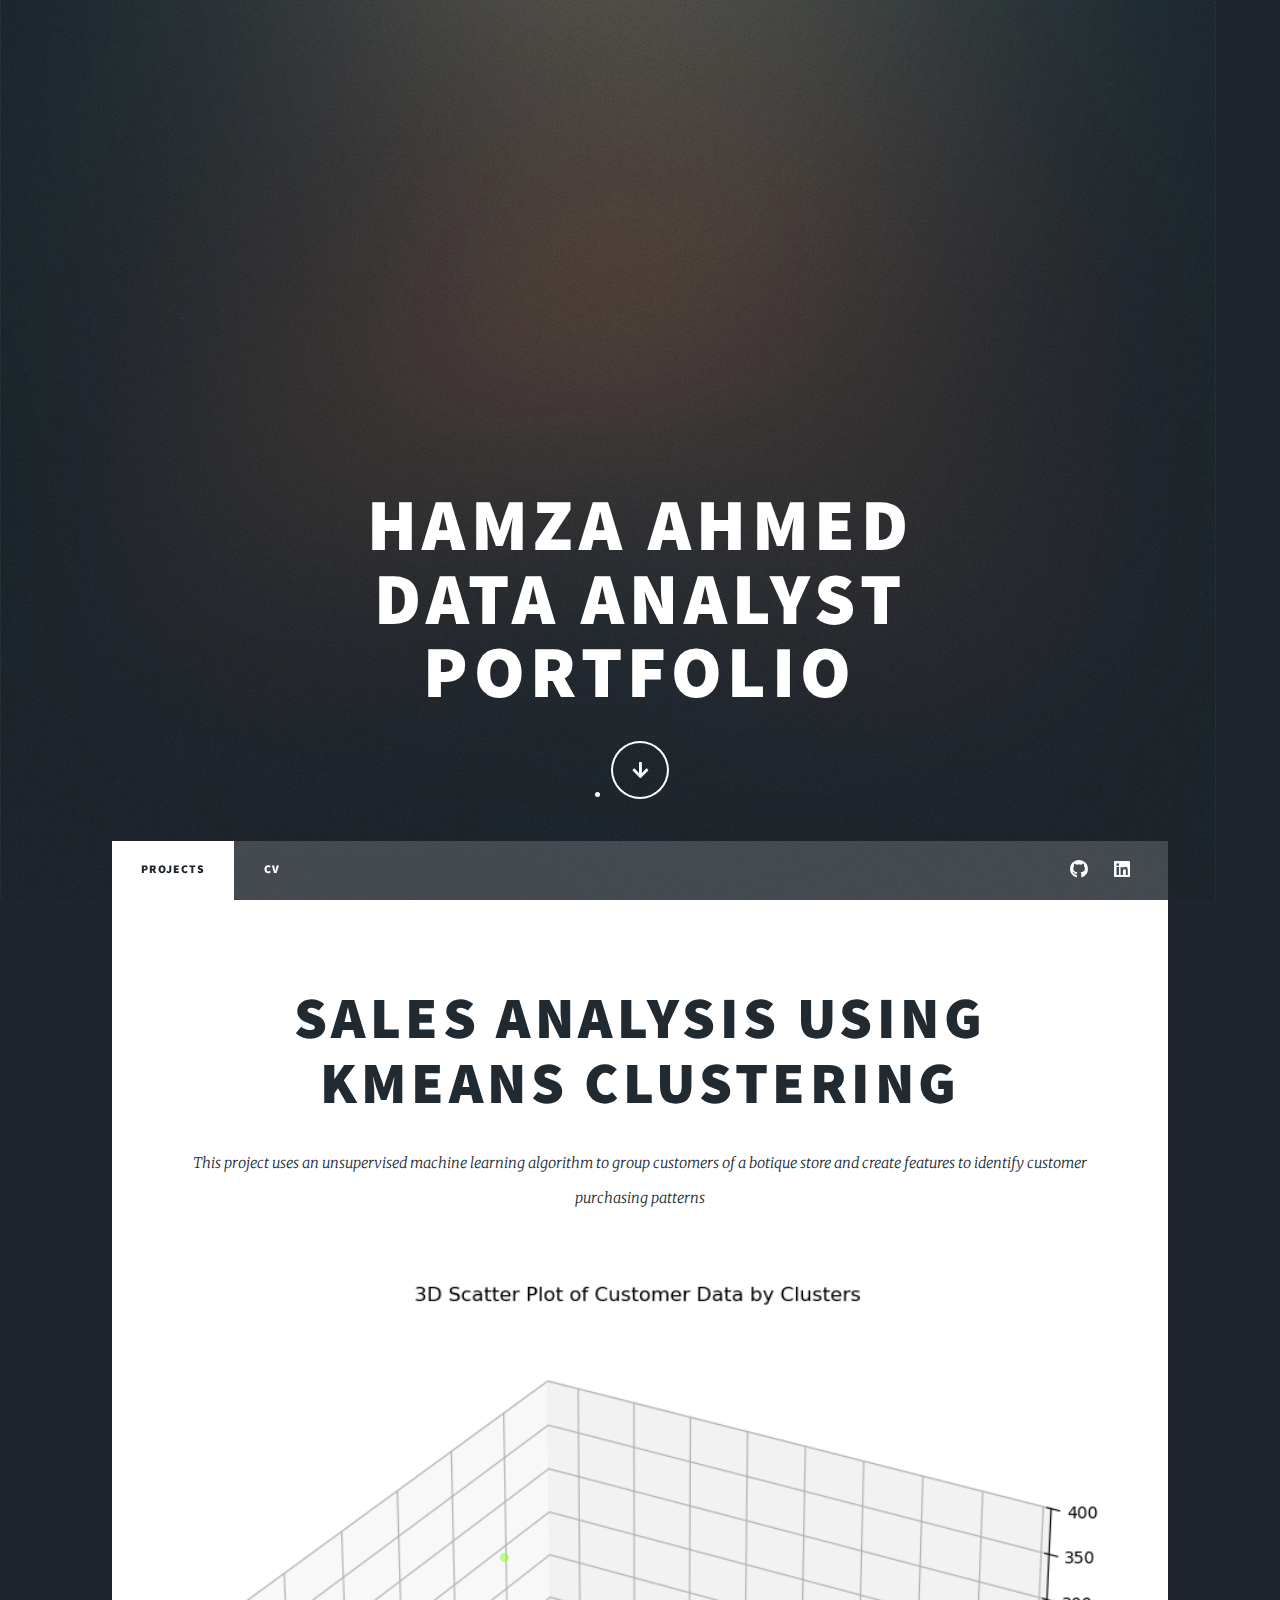
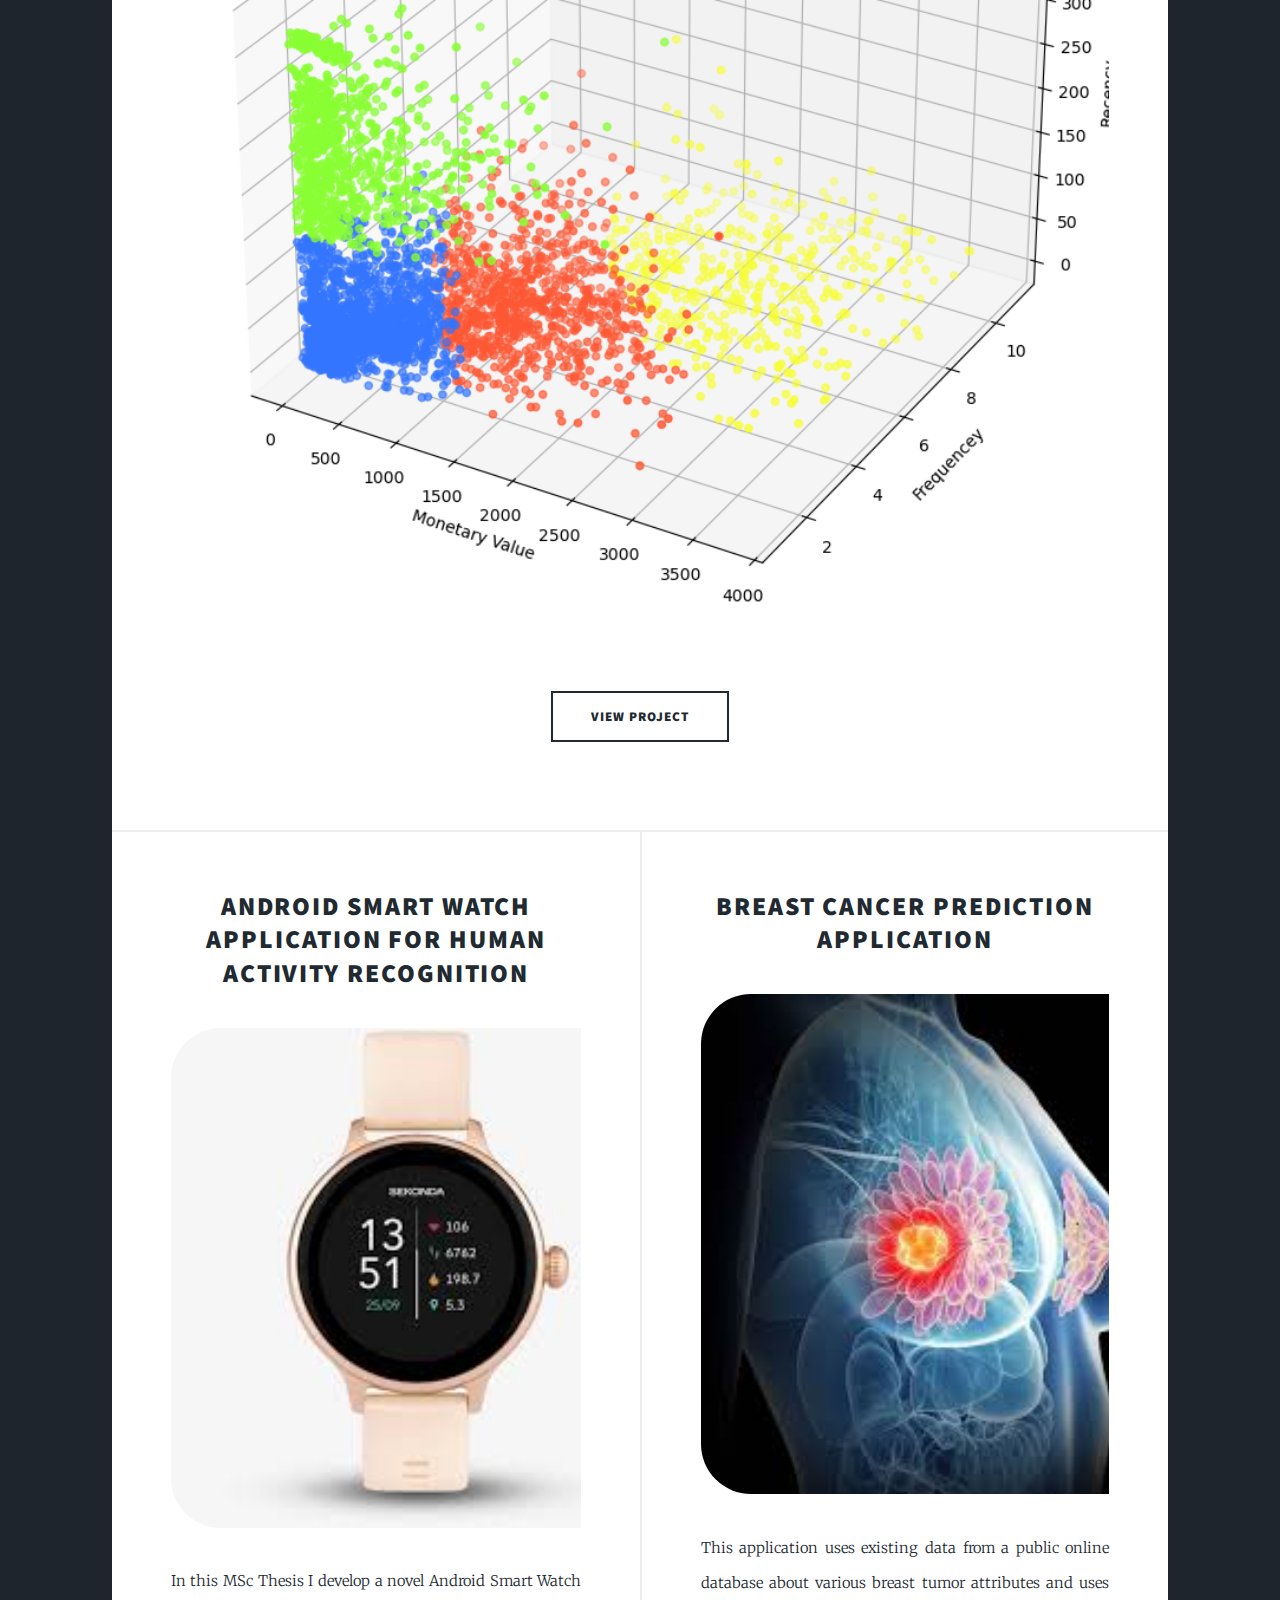
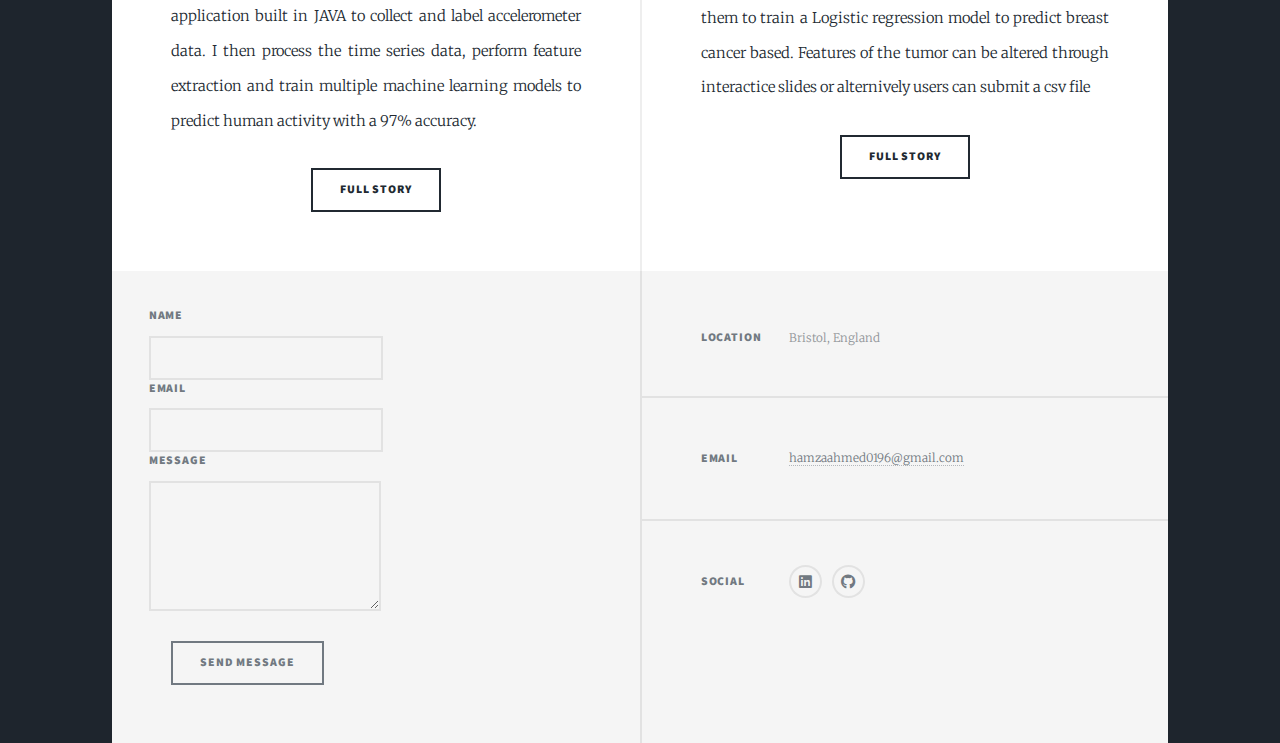
<file: index.html>
<!DOCTYPE HTML>
<!--
	Massively by HTML5 UP
	html5up.net | @ajlkn
	Free for personal and commercial use under the CCA 3.0 license (html5up.net/license)
-->
<html>
	<head>
		<title> Hamza Ahmed : Data Analyst Portolfio</title>
		<meta charset="utf-8" />
		<meta name="viewport" content="width=device-width, initial-scale=1, user-scalable=no" />
		<link rel="stylesheet" href="assets/css/main.css" />
		<noscript><link rel="stylesheet" href="assets/css/noscript.css" /></noscript>
	</head>
	<body class="is-preload">

		<!-- Wrapper -->
			<div id="wrapper" class="fade-in">

				<!-- Intro -->
					<div id="intro">
						<h1>Hamza Ahmed<br />
						Data Analyst <br />
						Portfolio</h1>
						
						<li><a href="#header" class="button icon solid solo fa-arrow-down scrolly">Continue</a></li>
						</ul>
					</div>

				<!-- Header -->
					<header id="header">
						<a href="index.html" class="logo">Hamza Ahmed</a>
					</header>

				<!-- Nav --> <!-- External Pages -->
					<nav id="nav">
						<ul class="links">
							<li class="active"><a href="index.html"> Projects </a></li>
							<li><a href="cv.html">CV</a></li>
							<!-- <li><a href="generic.html">Generic Page</a></li> -->
							<!-- <li><a href="elements.html">Elements Reference</a></li> -->
						</ul>

						<ul class="icons">
							<!-- <li><a href="#" class="icon brands fa-facebook-f"><span class="label">Facebook</span></a></li> -->
							<!-- <li><a href="#" class="icon brands fa-instagram"><span class="label">Instagram</span></a></li> -->
							<li><a href="https://github.com/Hamza-Ahmed96" class="icon brands alt fa-github" target="_blank" ><span class="label">GitHub</span></a></li>
							<li><a href="https://www.linkedin.com/in/hamzaahmed0196/" class="icon brands alt fa-linkedin" target="_blank"><span class="label">linkedin/span></a></li>
						</ul>
					</nav>

				<!-- Main -->
					<div id="main">

						<!-- Featured Post -->
							<article class="post featured">
								<header class="major">
									<h2><a href="https://github.com/Hamza-Ahmed96/DataProjects/blob/main/Sales_Analysis_Using_KMeans_Clustering/notebook.ipynb" target="_blank"> Sales Analysis Using KMeans Clustering <br />
									</a></h2>
									<p> This project uses an unsupervised machine learning algorithm
										to group customers of a botique store and create features to identify 
										customer purchasing patterns </p>
								</header>
								<a href="https://github.com/Hamza-Ahmed96/DataProjects/blob/main/Sales_Analysis_Using_KMeans_Clustering/notebook.ipynb" target="_blank" class="image main"><img src="images/KMeans Clustering header image.png" alt="" /></a>
								<ul class="actions special">
									<li><a href="https://github.com/Hamza-Ahmed96/DataProjects/blob/main/Sales_Analysis_Using_KMeans_Clustering/notebook.ipynb" target="_blank" class="button large">View Project</a></li>
								</ul>
							</article>

						<!-- Posts -->
							<section class="posts">

								<article>
									<header>
										<h2><a href="https://github.com/Hamza-Ahmed96/DataProjects/blob/main/Design_and_Development_of_a_Smartwatch_Application_for_Accelerometer_Data_Labelling.pdf.zip" target="_blank"> Android Smart Watch Application For Human Activity Recognition</a></h2>
									</header>
									<a href="https://github.com/Hamza-Ahmed96/DataProjects/blob/main/Design_and_Development_of_a_Smartwatch_Application_for_Accelerometer_Data_Labelling.pdf.zip" target ="_blank" class="image fit"><img src="images/SmartWatch.jpg" alt="" style="width: 500px; object-fit: cover; border-radius: 10%;"/></a>
									<p> In this MSc Thesis I develop a novel Android Smart Watch application built in JAVA to collect and label accelerometer data. I then process the time series data, perform feature extraction
										and train multiple machine learning models to predict human activity with a 97% accuracy. </p>
									<ul class="actions special">
										<li><a href="https://github.com/Hamza-Ahmed96/DataProjects/blob/main/Design_and_Development_of_a_Smartwatch_Application_for_Accelerometer_Data_Labelling.pdf.zip" class="button">Full Story</a></li>
									</ul>
								</article>

								<article>
									<header>
										<h2><a href="https://github.com/Hamza-Ahmed96/BreastCancerPredictionApp" target="_blank"> Breast Cancer Prediction Application <br />
									</header>

									<a href="https://github.com/Hamza-Ahmed96/BreastCancerPredictionApp" class="image fit" target="_blank"><img src="images/BreastCancer.jpg" alt="" style="width: 500px; object-fit:cover; border-radius: 10%;"/></a>
									<p> This application uses existing data from a public online database about various breast tumor attributes and uses them to train a Logistic regression model to predict 
										breast cancer based. Features of the tumor can be altered through interactice slides or alternively users can submit a csv file </p>
									<ul class="actions special">
										<li><a href="https://github.com/Hamza-Ahmed96/BreastCancerPredictionApp" class="button" target="_blank">Full Story</a></li>
									</ul>
								</article>
							</section>

						<!--<a href="#" class="previous">Prev</a>-->
						<!-- Footer 
							
							<footer>
								<div class="pagination">
									
									<a href="#" class="page active">1</a>
									<a href="#" class="page">2</a>
									<a href="#" class="page">3</a>
									<span class="extra">&hellip;</span>
									<a href="#" class="page">8</a>
									<a href="#" class="page">9</a>
									<a href="#" class="page">10</a>
									<a href="#" class="next">Next</a>
								</div>
							</footer> 
						-->

					</div>

				<!-- Footer -->
					<footer id="footer">
						<section>
							<form id="contactForm">
								<div class="fields">
									<div class="fields">
										<label for="name">Name</label>
										<input type="text" name="name" id="name" required/>
									</div>

									<div class="fields">
										<label for="email">Email</label>
										<input type="text" name="email" id="email" required/>
									</div>

									<div class="fields">
										<label for="message">Message</label>
										<textarea name="message" rows="3" id="message" required></textarea>
									</div>
								</div>
								<ul class="actions">
									<li><input type="submit" value="Send Message"></li>
								</ul>
							</form>
							<div id="formStatus"></div>

						</section>
						<section class="split contact">
							<section class="alt">
								<h3>Location</h3>
								<p> Bristol, England <br /></p>
							</section>

							<!--
							<section>
								<h3>Phone</h3>
								<p><a href="#">(000) 000-0000</a></p>
							</section> -->

							<section>
								<h3>Email</h3>
								<p><a href="hamzaahmed0196@gmail.com">hamzaahmed0196@gmail.com</a></p>
							</section>
							
							<section>
								<h3>Social</h3>
								<ul class="icons alt">
									<!-- <li><a href="#" class="icon brands alt fa-twitter"><span class="label">Twitter</span></a></li> -->
									<!-- <li><a href="#" class="icon brands alt fa-facebook-f"><span class="label">Facebook</span></a></li> -->
									<!-- <li><a href="#" class="icon brands alt fa-instagram"><span class="label">Instagram</span></a></li> -->
									<li><a href="https://www.linkedin.com/in/hamzaahmed0196/" class="icon brands alt fa-linkedin" target="_blank"><span class="label">linkedin</span></a></li>
									<li><a href="#" class="icon brands alt fa-github"><span class="label">GitHub</span></a></li>
								</ul>
							</section>
						</section>

					</footer>

				<!-- Copyright -->
					<!-- <div id="copyright">
						<ul><li>&copy; Untitled</li><li>Design: <a href="https://html5up.net">HTML5 UP</a></li></ul>
					</div> -->

			</div>

		<!-- Scripts -->
			<script src="assets/js/jquery.min.js"></script>
			<script src="assets/js/jquery.scrollex.min.js"></script>
			<script src="assets/js/jquery.scrolly.min.js"></script>
			<script src="assets/js/browser.min.js"></script>
			<script src="assets/js/breakpoints.min.js"></script>
			<script src="assets/js/util.js"></script>
			<script src="assets/js/main.js"></script>
			<script src="assets/js/contactform.js"></script>

	</body>
</html>
</file>
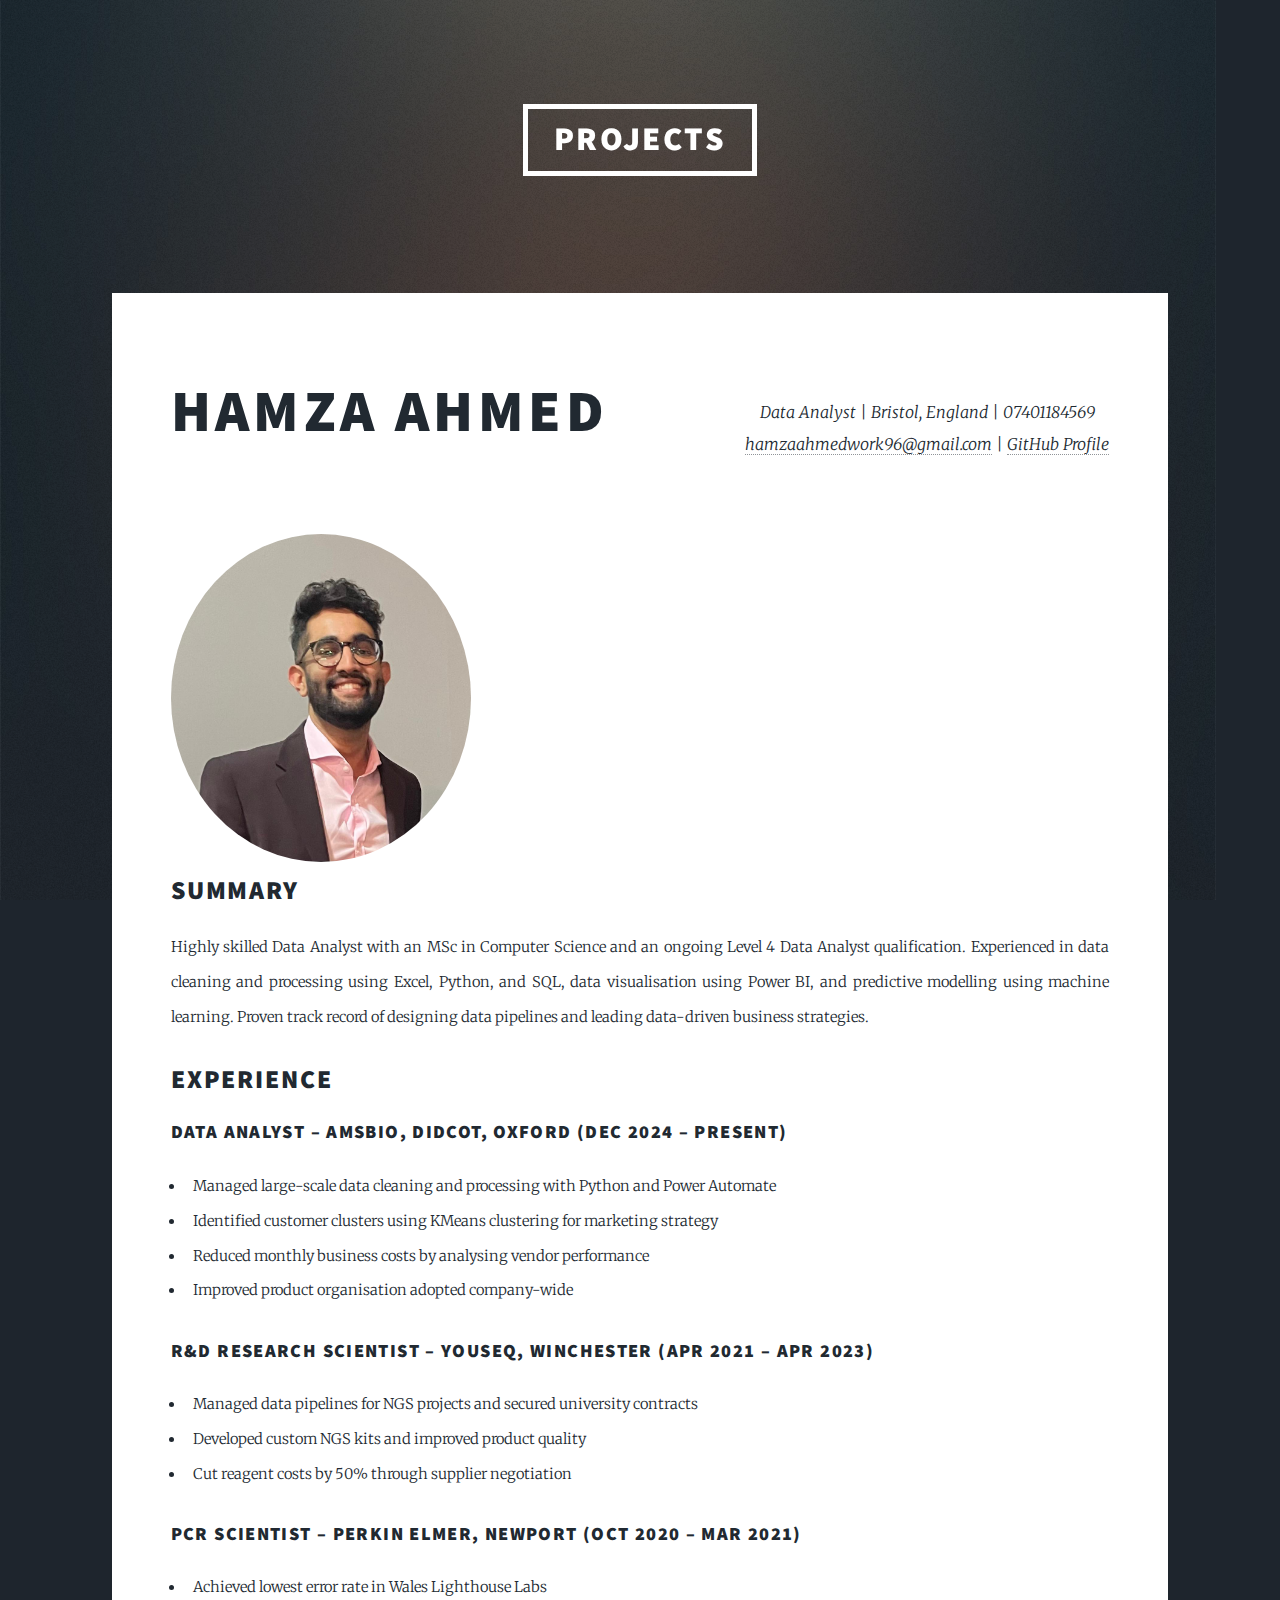
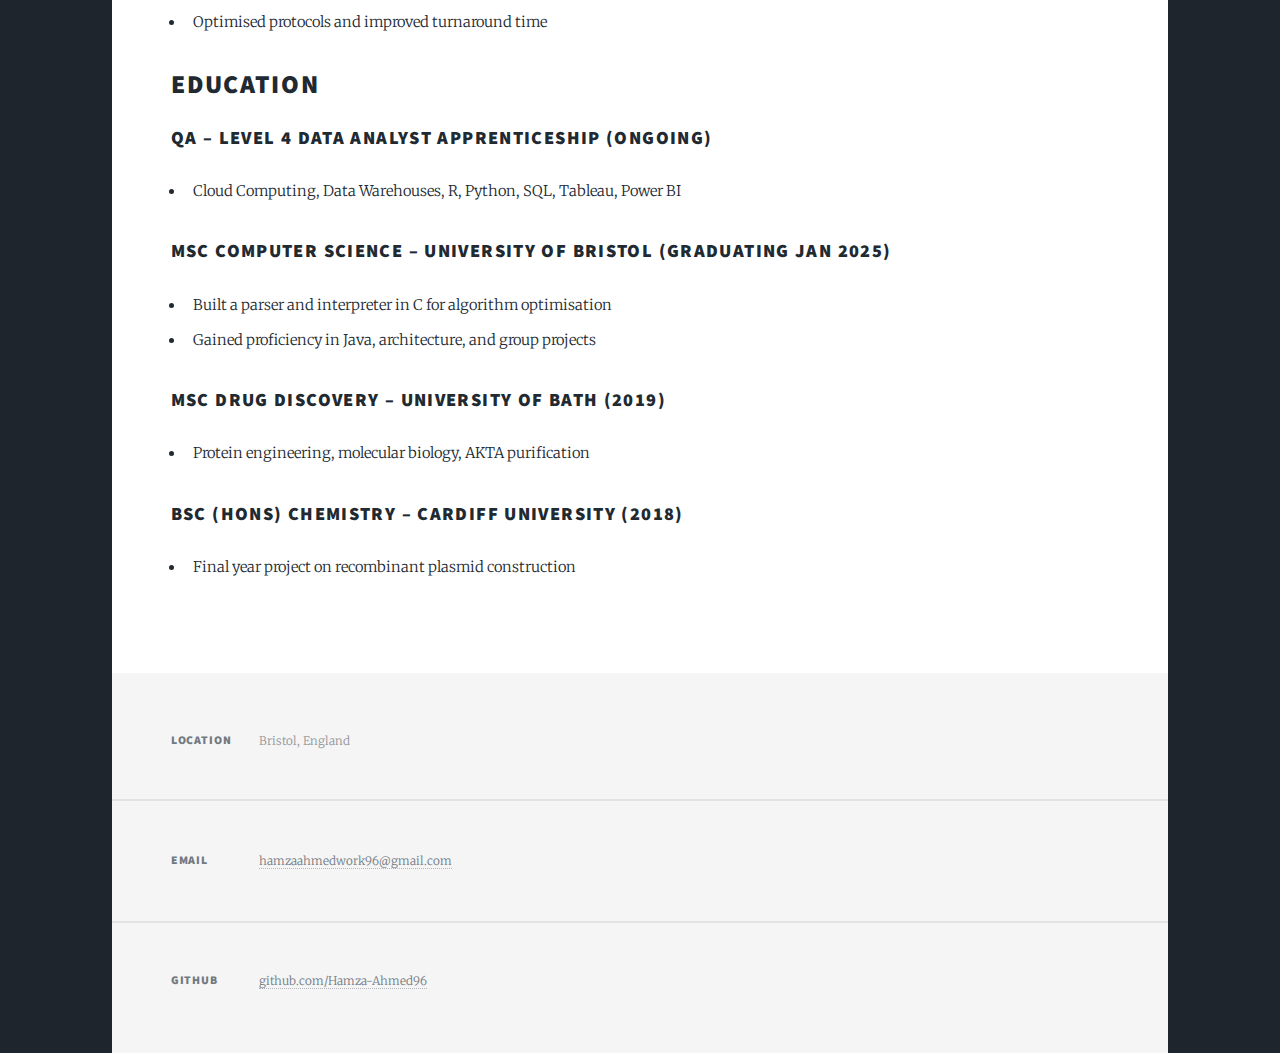
<file: cv.html>
<!DOCTYPE html>
<html lang="en">
<head>
    <meta charset="UTF-8">
    <title>Hamza Ahmed - Data Analyst CV</title>
    <meta name="viewport" content="width=device-width, initial-scale=1">
    <link rel="stylesheet" href="assets/css/main.css">
    <noscript><link rel="stylesheet" href="assets/css/noscript.css"></noscript>
</head>
<body class="is-preload">
    <div id="wrapper">

        <!-- Header -->
        <header id="header">
            <a href="index.html" class="logo">Projects</a>
        </header>

        <!-- Main -->
        <div id="main">
            <section class="post">

                <header class="major" style="display: flex; justify-content: space-between; align-items: center;">
                    <h1>Hamza Ahmed</h1>
                    <p>Data Analyst | Bristol, England | 07401184569 <br>
                    <a href="mailto:hamzaahmedwork96@gmail.com">hamzaahmedwork96@gmail.com</a> |
                    <a href="https://github.com/Hamza-Ahmed96?tab=repositories" target="_blank">GitHub Profile</a></p>
                </header>

                <div>
                    <img src="images/WhatsApp Image 2025-03-24 at 11.36.17.jpeg" alt="Hamza Ahmed" style="width: 300px; border-radius: 50%; object-fit: cover; margin-right: 2rem;">
                </div>

                <h2>Summary</h2>
                <p>
                    Highly skilled Data Analyst with an MSc in Computer Science and an ongoing Level 4 Data Analyst qualification.
                    Experienced in data cleaning and processing using Excel, Python, and SQL, data visualisation using Power BI, and predictive modelling using machine learning.
                    Proven track record of designing data pipelines and leading data-driven business strategies.
                </p>

                <h2>Experience</h2>
                <h3>Data Analyst – AMSBIO, Didcot, Oxford (Dec 2024 – Present)</h3>
                <ul>
                    <li>Managed large-scale data cleaning and processing with Python and Power Automate</li>
                    <li>Identified customer clusters using KMeans clustering for marketing strategy</li>
                    <li>Reduced monthly business costs by analysing vendor performance</li>
                    <li>Improved product organisation adopted company-wide</li>
                </ul>

                <h3>R&D Research Scientist – YouSeq, Winchester (Apr 2021 – Apr 2023)</h3>
                <ul>
                    <li>Managed data pipelines for NGS projects and secured university contracts</li>
                    <li>Developed custom NGS kits and improved product quality</li>
                    <li>Cut reagent costs by 50% through supplier negotiation</li>
                </ul>

                <h3>PCR Scientist – Perkin Elmer, Newport (Oct 2020 – Mar 2021)</h3>
                <ul>
                    <li>Achieved lowest error rate in Wales Lighthouse Labs</li>
                    <li>Optimised protocols and improved turnaround time</li>
                </ul>

                <h2>Education</h2>
                <h3>QA – Level 4 Data Analyst Apprenticeship (Ongoing)</h3>
                <ul>
                    <li>Cloud Computing, Data Warehouses, R, Python, SQL, Tableau, Power BI</li>
                </ul>

                <h3>MSc Computer Science – University of Bristol (Graduating Jan 2025)</h3>
                <ul>
                    <li>Built a parser and interpreter in C for algorithm optimisation</li>
                    <li>Gained proficiency in Java, architecture, and group projects</li>
                </ul>

                <h3>MSc Drug Discovery – University of Bath (2019)</h3>
                <ul>
                    <li>Protein engineering, molecular biology, AKTA purification</li>
                </ul>

                <h3>BSc (Hons) Chemistry – Cardiff University (2018)</h3>
                <ul>
                    <li>Final year project on recombinant plasmid construction</li>
                </ul>

            </section>
        </div>

        <!-- Footer -->
        <footer id="footer">
            <section class="split contact">
                <section class="alt">
                    <h3>Location</h3>
                    <p>Bristol, England</p>
                </section>
                <section>
                    <h3>Email</h3>
                    <p><a href="mailto:hamzaahmedwork96@gmail.com">hamzaahmedwork96@gmail.com</a></p>
                </section>
                <section>
                    <h3>GitHub</h3>
                    <p><a href="https://github.com/Hamza-Ahmed96?tab=repositories" target="_blank">github.com/Hamza-Ahmed96</a></p>
                </section>
            </section>
        </footer>

    </div>

    <!-- Scripts -->
    <script src="assets/js/jquery.min.js"></script>
    <script src="assets/js/jquery.scrollex.min.js"></script>
    <script src="assets/js/jquery.scrolly.min.js"></script>
    <script src="assets/js/browser.min.js"></script>
    <script src="assets/js/breakpoints.min.js"></script>
    <script src="assets/js/util.js"></script>
    <script src="assets/js/main.js"></script>
</body>
</html>
</file>
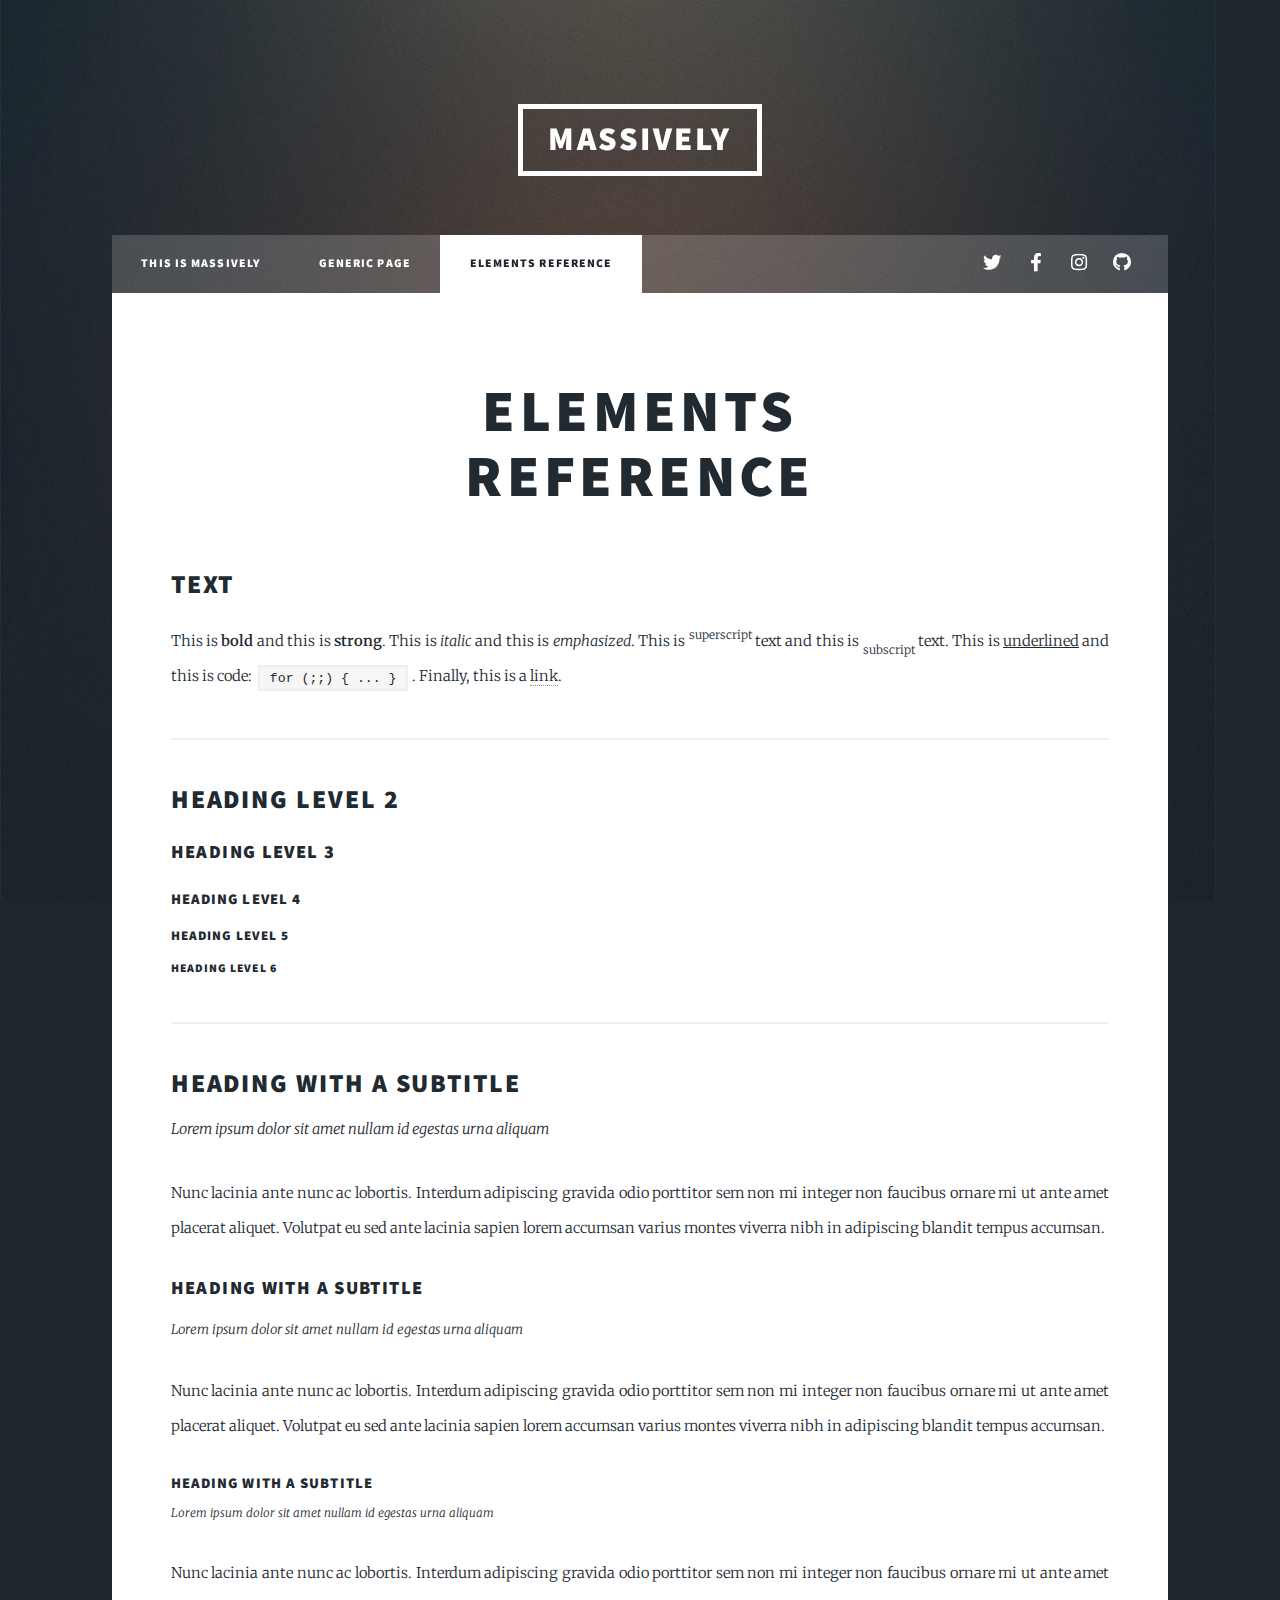
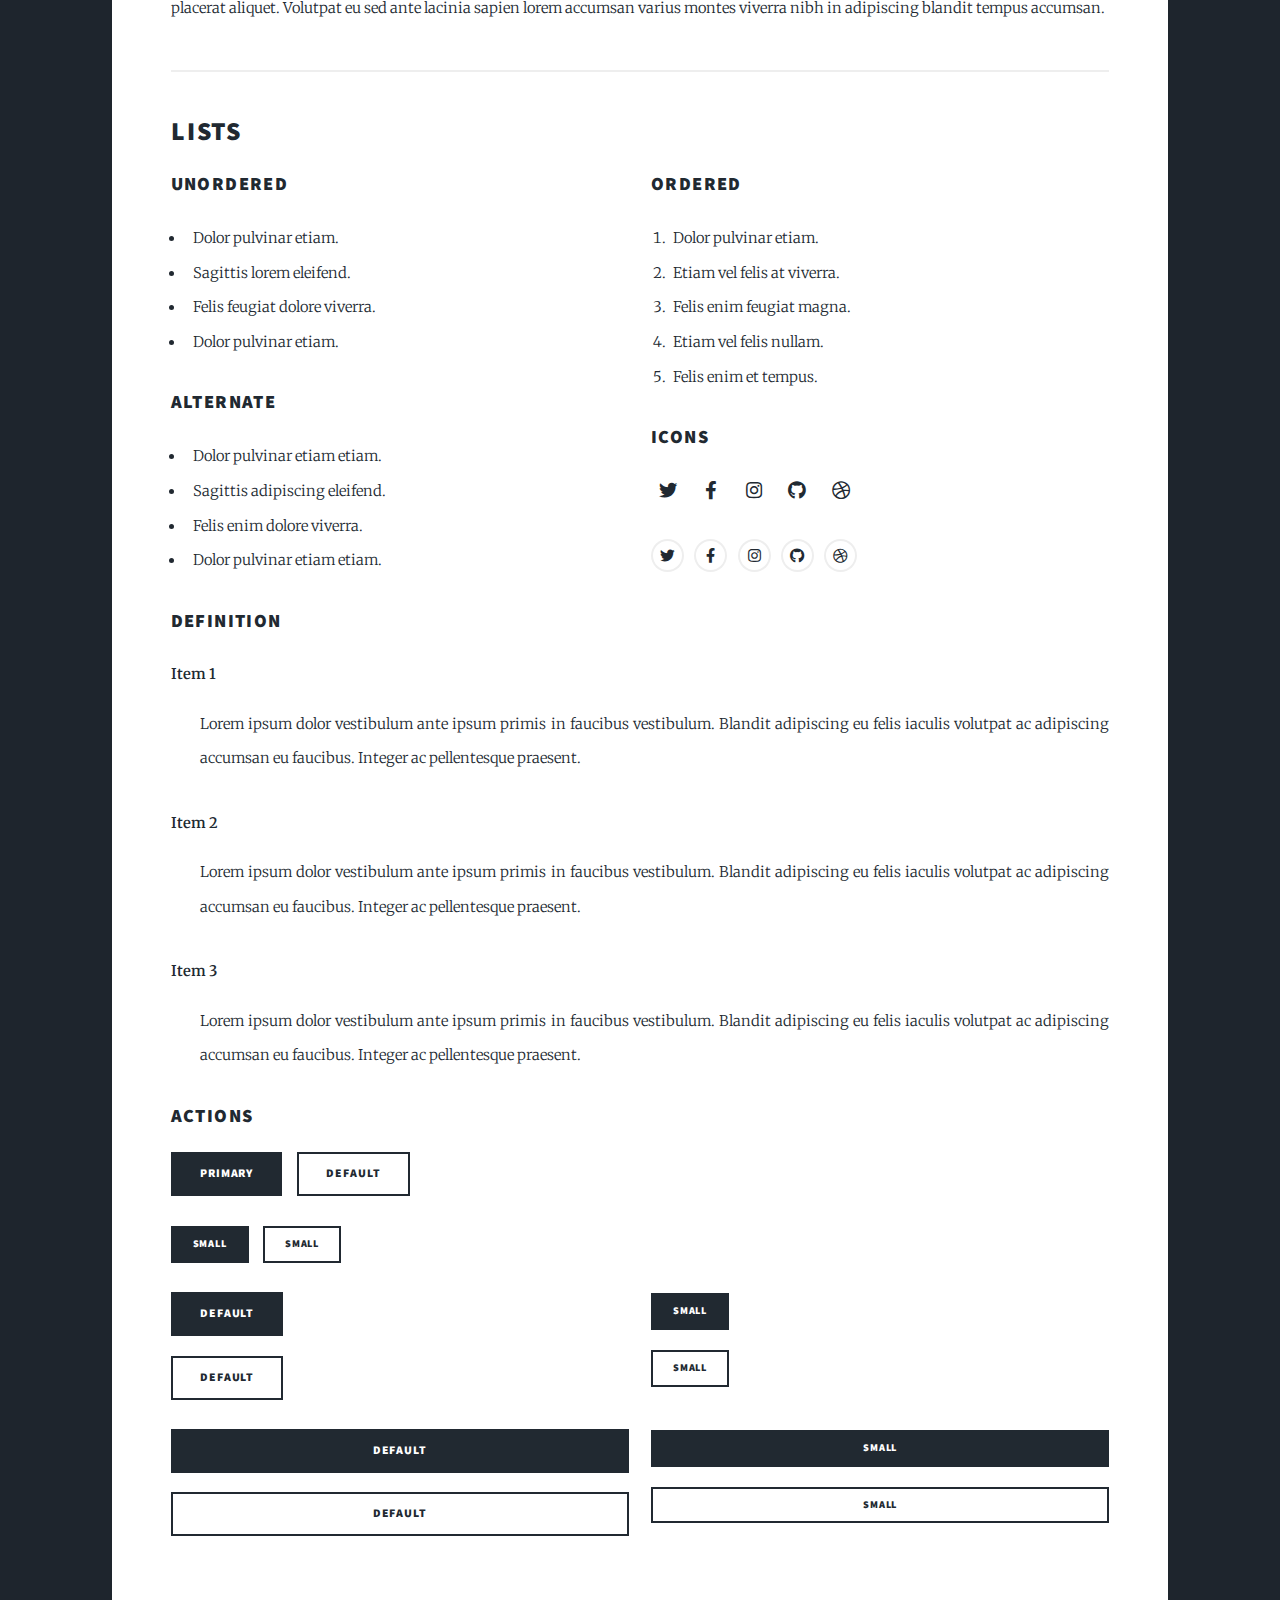
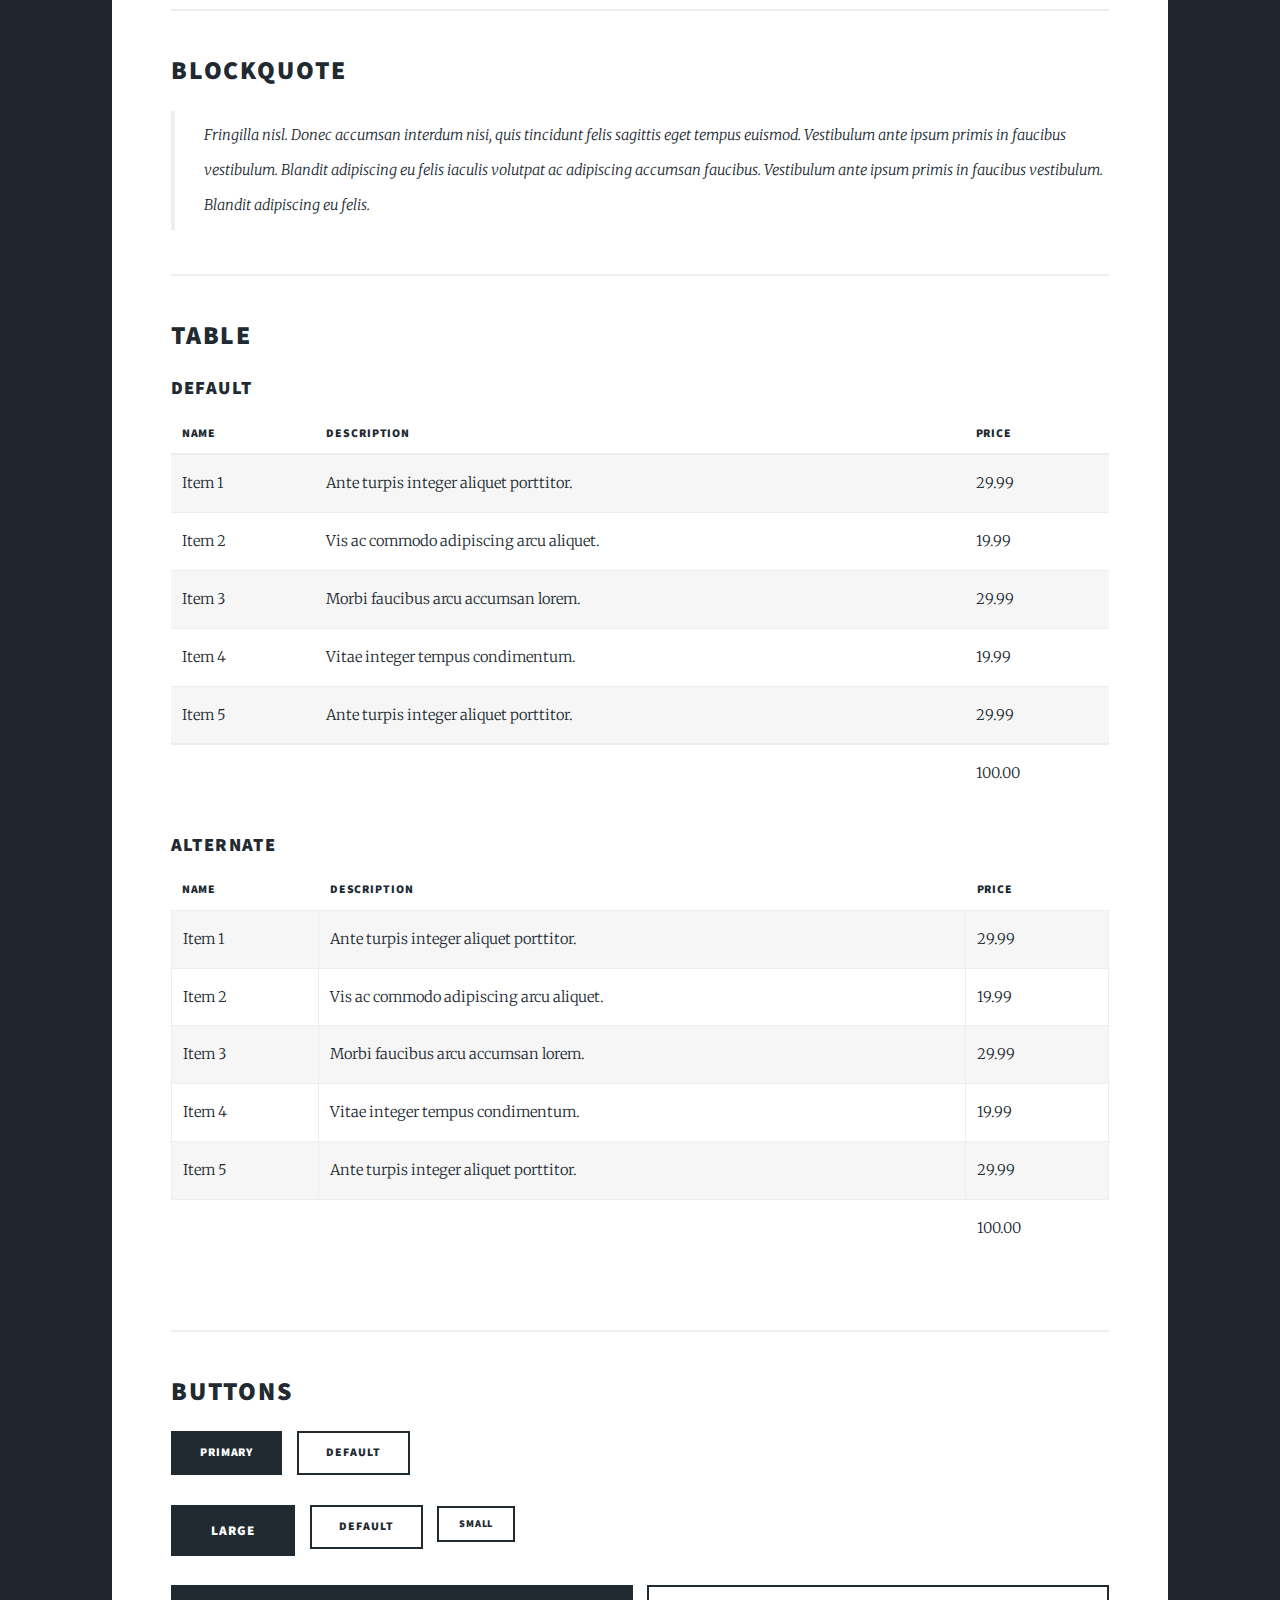
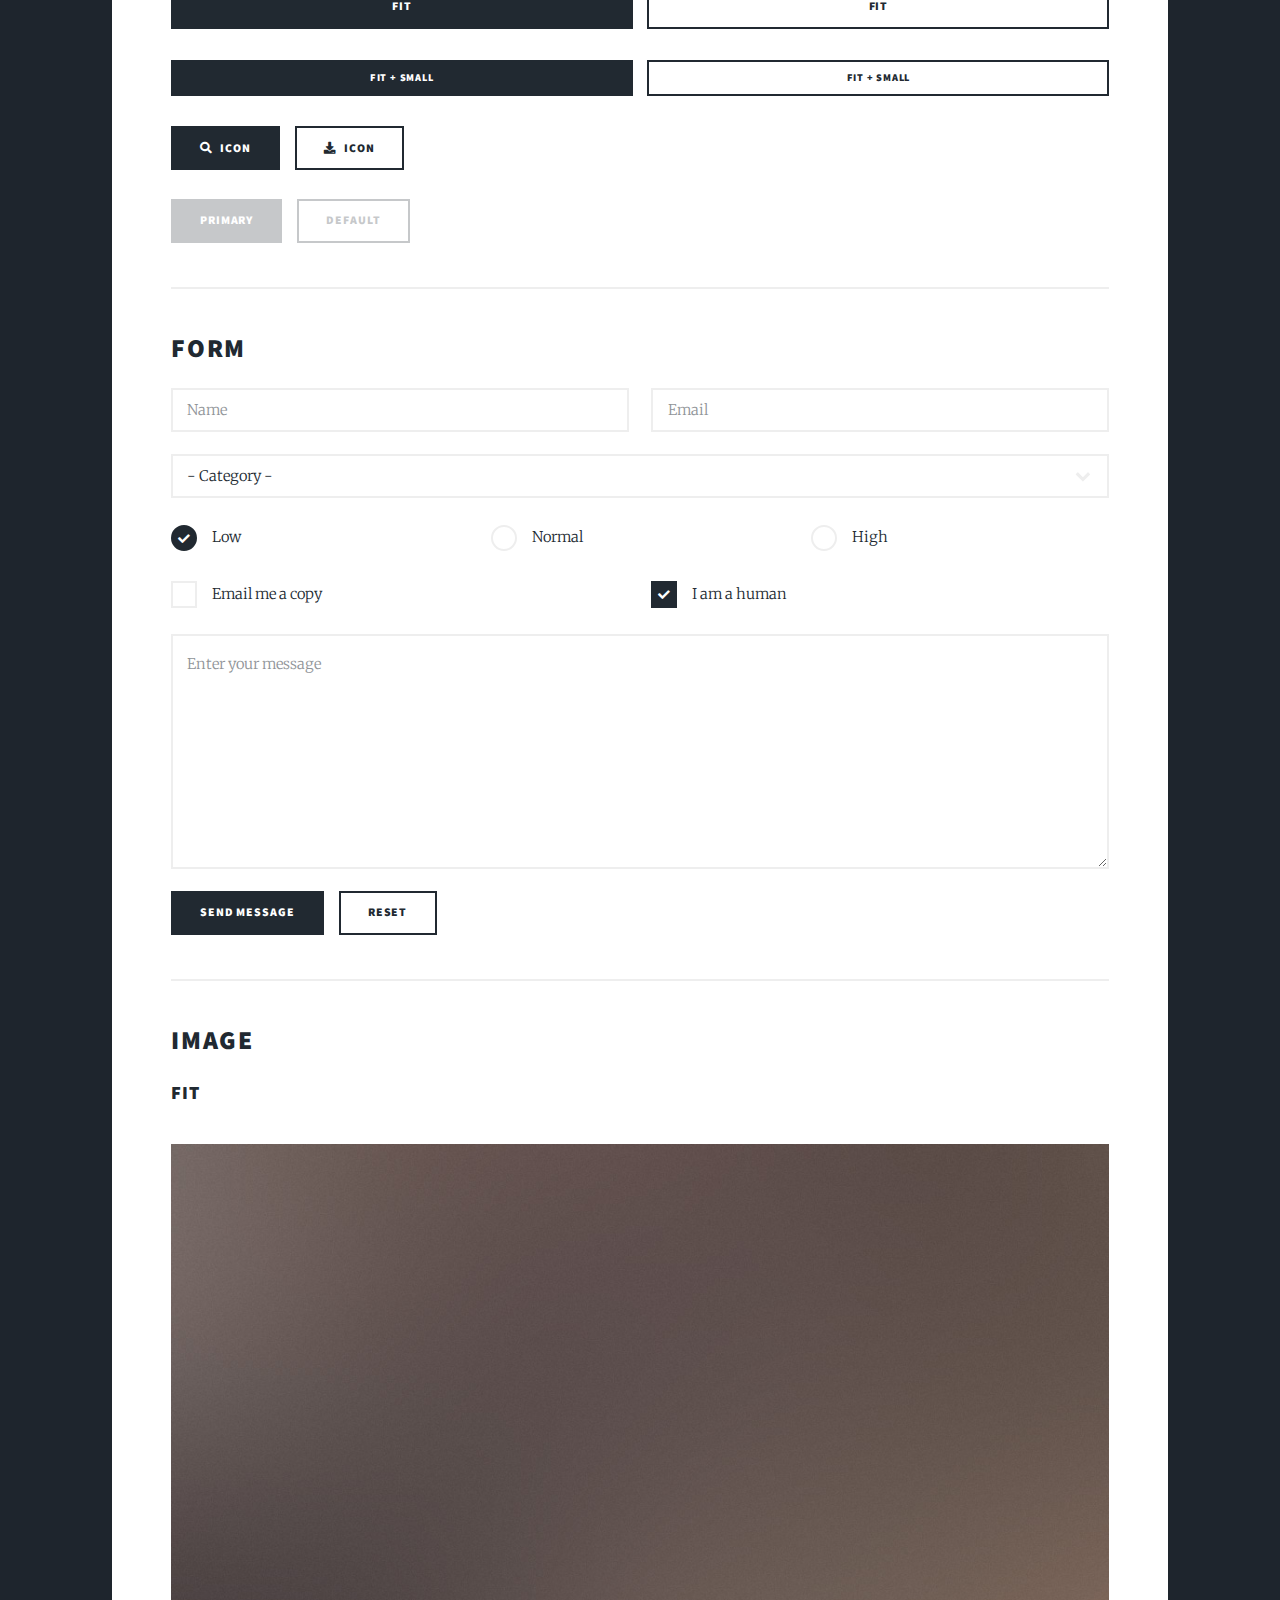
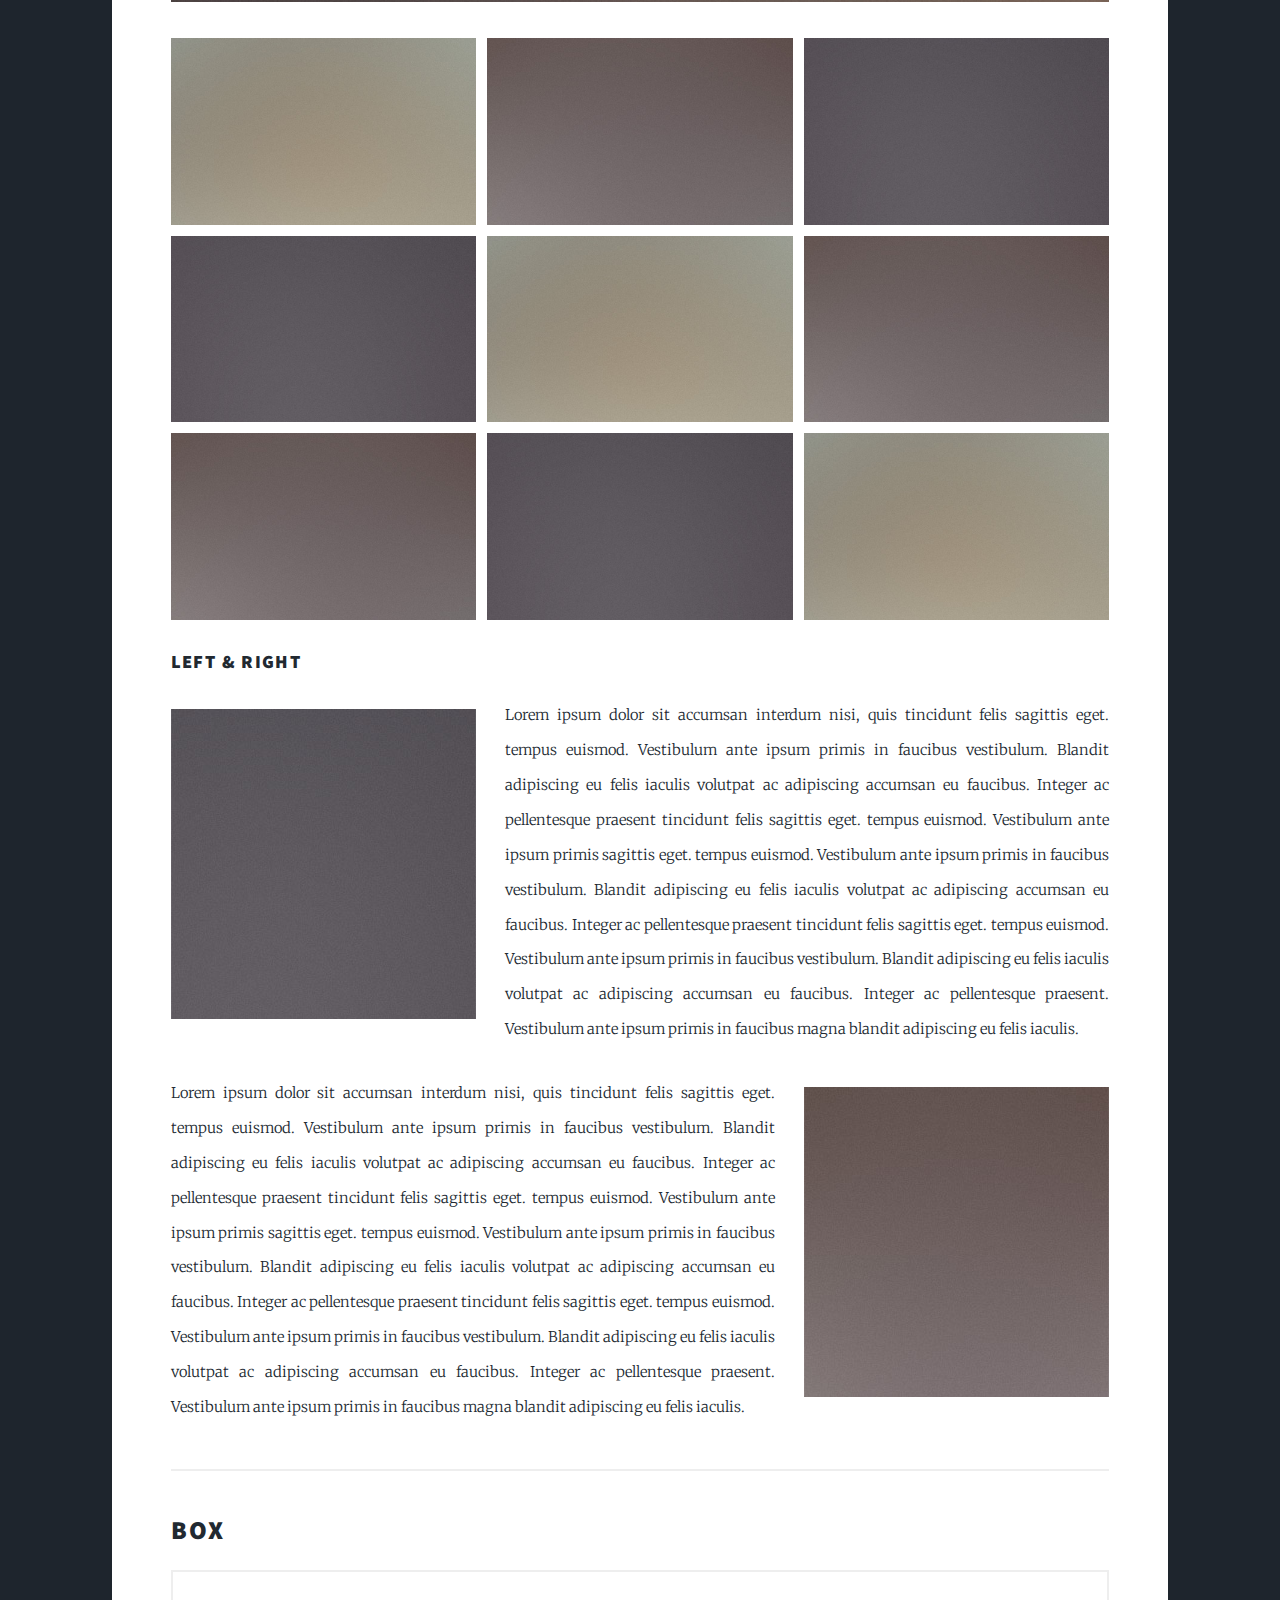
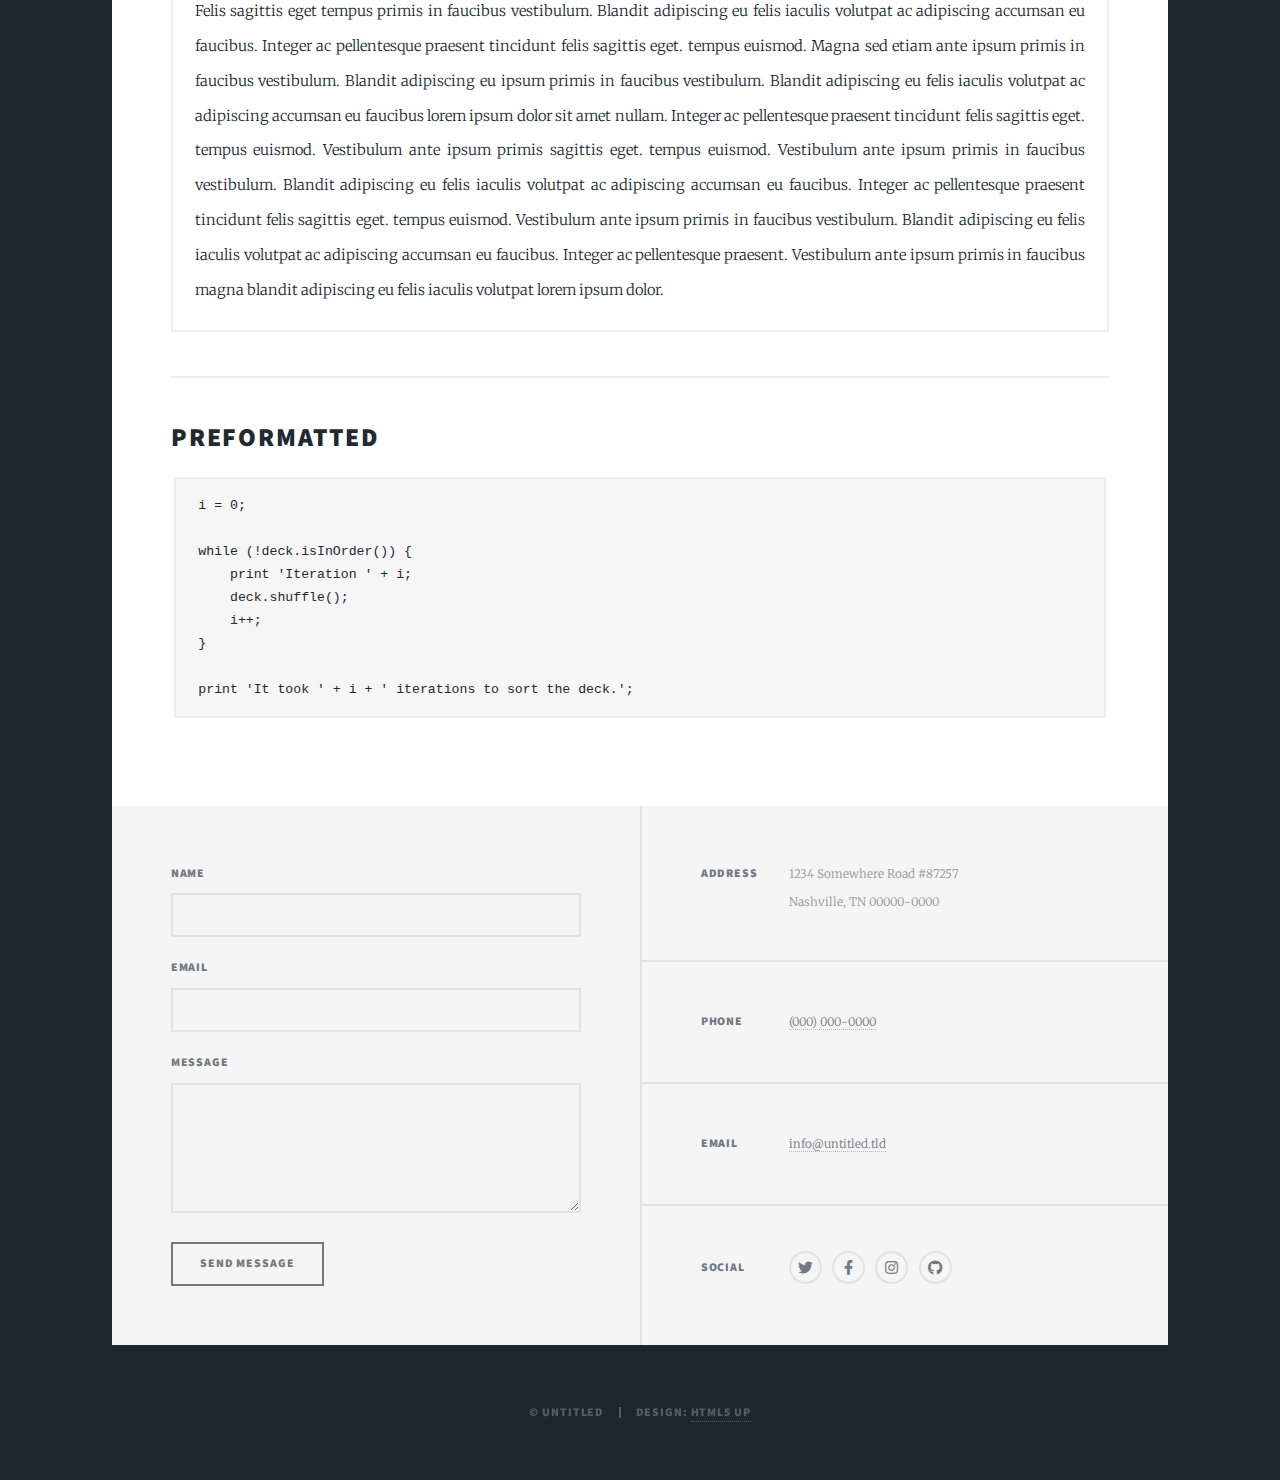
<file: elements.html>
<!DOCTYPE HTML>
<!--
	Massively by HTML5 UP
	html5up.net | @ajlkn
	Free for personal and commercial use under the CCA 3.0 license (html5up.net/license)
-->
<html>
	<head>
		<title>Elements Reference - Massively by HTML5 UP</title>
		<meta charset="utf-8" />
		<meta name="viewport" content="width=device-width, initial-scale=1, user-scalable=no" />
		<link rel="stylesheet" href="assets/css/main.css" />
		<noscript><link rel="stylesheet" href="assets/css/noscript.css" /></noscript>
	</head>
	<body class="is-preload">

		<!-- Wrapper -->
			<div id="wrapper">

				<!-- Header -->
					<header id="header">
						<a href="index.html" class="logo">Massively</a>
					</header>

				<!-- Nav -->
					<nav id="nav">
						<ul class="links">
							<li><a href="index.html">This is Massively</a></li>
							<li><a href="generic.html">Generic Page</a></li>
							<li class="active"><a href="elements.html">Elements Reference</a></li>
						</ul>
						<ul class="icons">
							<li><a href="#" class="icon brands fa-twitter"><span class="label">Twitter</span></a></li>
							<li><a href="#" class="icon brands fa-facebook-f"><span class="label">Facebook</span></a></li>
							<li><a href="#" class="icon brands fa-instagram"><span class="label">Instagram</span></a></li>
							<li><a href="#" class="icon brands fa-github"><span class="label">GitHub</span></a></li>
						</ul>
					</nav>

				<!-- Main -->
					<div id="main">

						<!-- Post -->
							<section class="post">
								<header class="major">
									<h1>Elements<br />
									Reference</h1>
								</header>

								<!-- Text stuff -->
									<h2>Text</h2>
									<p>This is <b>bold</b> and this is <strong>strong</strong>. This is <i>italic</i> and this is <em>emphasized</em>.
									This is <sup>superscript</sup> text and this is <sub>subscript</sub> text.
									This is <u>underlined</u> and this is code: <code>for (;;) { ... }</code>.
									Finally, this is a <a href="#">link</a>.</p>
									<hr />
									<h2>Heading Level 2</h2>
									<h3>Heading Level 3</h3>
									<h4>Heading Level 4</h4>
									<h5>Heading Level 5</h5>
									<h6>Heading Level 6</h6>
									<hr />
									<header>
										<h2>Heading with a Subtitle</h2>
										<p>Lorem ipsum dolor sit amet nullam id egestas urna aliquam</p>
									</header>
									<p>Nunc lacinia ante nunc ac lobortis. Interdum adipiscing gravida odio porttitor sem non mi integer non faucibus ornare mi ut ante amet placerat aliquet. Volutpat eu sed ante lacinia sapien lorem accumsan varius montes viverra nibh in adipiscing blandit tempus accumsan.</p>
									<header>
										<h3>Heading with a Subtitle</h3>
										<p>Lorem ipsum dolor sit amet nullam id egestas urna aliquam</p>
									</header>
									<p>Nunc lacinia ante nunc ac lobortis. Interdum adipiscing gravida odio porttitor sem non mi integer non faucibus ornare mi ut ante amet placerat aliquet. Volutpat eu sed ante lacinia sapien lorem accumsan varius montes viverra nibh in adipiscing blandit tempus accumsan.</p>
									<header>
										<h4>Heading with a Subtitle</h4>
										<p>Lorem ipsum dolor sit amet nullam id egestas urna aliquam</p>
									</header>
									<p>Nunc lacinia ante nunc ac lobortis. Interdum adipiscing gravida odio porttitor sem non mi integer non faucibus ornare mi ut ante amet placerat aliquet. Volutpat eu sed ante lacinia sapien lorem accumsan varius montes viverra nibh in adipiscing blandit tempus accumsan.</p>

									<hr />

								<!-- Lists -->
									<h2>Lists</h2>
									<div class="row">
										<div class="col-6 col-12-small">

											<h3>Unordered</h3>
											<ul>
												<li>Dolor pulvinar etiam.</li>
												<li>Sagittis lorem eleifend.</li>
												<li>Felis feugiat dolore viverra.</li>
												<li>Dolor pulvinar etiam.</li>
											</ul>

											<h3>Alternate</h3>
											<ul class="alt">
												<li>Dolor pulvinar etiam etiam.</li>
												<li>Sagittis adipiscing eleifend.</li>
												<li>Felis enim dolore viverra.</li>
												<li>Dolor pulvinar etiam etiam.</li>
											</ul>

										</div>
										<div class="col-6 col-12-small">

											<h3>Ordered</h3>
											<ol>
												<li>Dolor pulvinar etiam.</li>
												<li>Etiam vel felis at viverra.</li>
												<li>Felis enim feugiat magna.</li>
												<li>Etiam vel felis nullam.</li>
												<li>Felis enim et tempus.</li>
											</ol>

											<h3>Icons</h3>
											<ul class="icons">
												<li><a href="#" class="icon brands fa-twitter"><span class="label">Twitter</span></a></li>
												<li><a href="#" class="icon brands fa-facebook-f"><span class="label">Facebook</span></a></li>
												<li><a href="#" class="icon brands fa-instagram"><span class="label">Instagram</span></a></li>
												<li><a href="#" class="icon brands fa-github"><span class="label">Github</span></a></li>
												<li><a href="#" class="icon brands fa-dribbble"><span class="label">Dribbble</span></a></li>
											</ul>
											<ul class="icons alt">
												<li><a href="#" class="icon brands alt fa-twitter"><span class="label">Twitter</span></a></li>
												<li><a href="#" class="icon brands alt fa-facebook-f"><span class="label">Facebook</span></a></li>
												<li><a href="#" class="icon brands alt fa-instagram"><span class="label">Instagram</span></a></li>
												<li><a href="#" class="icon brands alt fa-github"><span class="label">Github</span></a></li>
												<li><a href="#" class="icon brands alt fa-dribbble"><span class="label">Dribbble</span></a></li>
											</ul>

										</div>
									</div>
									<h3>Definition</h3>
									<dl>
										<dt>Item 1</dt>
										<dd>
											<p>Lorem ipsum dolor vestibulum ante ipsum primis in faucibus vestibulum. Blandit adipiscing eu felis iaculis volutpat ac adipiscing accumsan eu faucibus. Integer ac pellentesque praesent.</p>
										</dd>
										<dt>Item 2</dt>
										<dd>
											<p>Lorem ipsum dolor vestibulum ante ipsum primis in faucibus vestibulum. Blandit adipiscing eu felis iaculis volutpat ac adipiscing accumsan eu faucibus. Integer ac pellentesque praesent.</p>
										</dd>
										<dt>Item 3</dt>
										<dd>
											<p>Lorem ipsum dolor vestibulum ante ipsum primis in faucibus vestibulum. Blandit adipiscing eu felis iaculis volutpat ac adipiscing accumsan eu faucibus. Integer ac pellentesque praesent.</p>
										</dd>
									</dl>

									<h3>Actions</h3>
									<ul class="actions">
										<li><a href="#" class="button primary">Primary</a></li>
										<li><a href="#" class="button">Default</a></li>
									</ul>
									<ul class="actions small">
										<li><a href="#" class="button primary small">Small</a></li>
										<li><a href="#" class="button small">Small</a></li>
									</ul>
									<div class="row">
										<div class="col-6 col-12-small">
											<ul class="actions stacked">
												<li><a href="#" class="button primary">Default</a></li>
												<li><a href="#" class="button">Default</a></li>
											</ul>
										</div>
										<div class="col-6 col-12-small">
											<ul class="actions stacked">
												<li><a href="#" class="button primary small">Small</a></li>
												<li><a href="#" class="button small">Small</a></li>
											</ul>
										</div>
									</div>
									<div class="row">
										<div class="col-6 col-12-small">
											<ul class="actions stacked">
												<li><a href="#" class="button primary fit">Default</a></li>
												<li><a href="#" class="button fit">Default</a></li>
											</ul>
										</div>
										<div class="col-6 col-12-small">
											<ul class="actions stacked">
												<li><a href="#" class="button primary small fit">Small</a></li>
												<li><a href="#" class="button small fit">Small</a></li>
											</ul>
										</div>
									</div>

									<hr />

								<!-- Blockquote -->
									<h2>Blockquote</h2>
									<blockquote>Fringilla nisl. Donec accumsan interdum nisi, quis tincidunt felis sagittis eget tempus euismod. Vestibulum ante ipsum primis in faucibus vestibulum. Blandit adipiscing eu felis iaculis volutpat ac adipiscing accumsan faucibus. Vestibulum ante ipsum primis in faucibus vestibulum. Blandit adipiscing eu felis.</blockquote>

									<hr />

								<!-- Table -->
									<h2>Table</h2>

									<h3>Default</h3>
									<div class="table-wrapper">
										<table>
											<thead>
												<tr>
													<th>Name</th>
													<th>Description</th>
													<th>Price</th>
												</tr>
											</thead>
											<tbody>
												<tr>
													<td>Item 1</td>
													<td>Ante turpis integer aliquet porttitor.</td>
													<td>29.99</td>
												</tr>
												<tr>
													<td>Item 2</td>
													<td>Vis ac commodo adipiscing arcu aliquet.</td>
													<td>19.99</td>
												</tr>
												<tr>
													<td>Item 3</td>
													<td> Morbi faucibus arcu accumsan lorem.</td>
													<td>29.99</td>
												</tr>
												<tr>
													<td>Item 4</td>
													<td>Vitae integer tempus condimentum.</td>
													<td>19.99</td>
												</tr>
												<tr>
													<td>Item 5</td>
													<td>Ante turpis integer aliquet porttitor.</td>
													<td>29.99</td>
												</tr>
											</tbody>
											<tfoot>
												<tr>
													<td colspan="2"></td>
													<td>100.00</td>
												</tr>
											</tfoot>
										</table>
									</div>

									<h3>Alternate</h3>
									<div class="table-wrapper">
										<table class="alt">
											<thead>
												<tr>
													<th>Name</th>
													<th>Description</th>
													<th>Price</th>
												</tr>
											</thead>
											<tbody>
												<tr>
													<td>Item 1</td>
													<td>Ante turpis integer aliquet porttitor.</td>
													<td>29.99</td>
												</tr>
												<tr>
													<td>Item 2</td>
													<td>Vis ac commodo adipiscing arcu aliquet.</td>
													<td>19.99</td>
												</tr>
												<tr>
													<td>Item 3</td>
													<td> Morbi faucibus arcu accumsan lorem.</td>
													<td>29.99</td>
												</tr>
												<tr>
													<td>Item 4</td>
													<td>Vitae integer tempus condimentum.</td>
													<td>19.99</td>
												</tr>
												<tr>
													<td>Item 5</td>
													<td>Ante turpis integer aliquet porttitor.</td>
													<td>29.99</td>
												</tr>
											</tbody>
											<tfoot>
												<tr>
													<td colspan="2"></td>
													<td>100.00</td>
												</tr>
											</tfoot>
										</table>
									</div>

									<hr />

								<!-- Buttons -->
									<h2>Buttons</h2>
									<ul class="actions">
										<li><a href="#" class="button primary">Primary</a></li>
										<li><a href="#" class="button">Default</a></li>
									</ul>
									<ul class="actions">
										<li><a href="#" class="button primary large">Large</a></li>
										<li><a href="#" class="button">Default</a></li>
										<li><a href="#" class="button small">Small</a></li>
									</ul>
									<ul class="actions fit">
										<li><a href="#" class="button primary fit">Fit</a></li>
										<li><a href="#" class="button fit">Fit</a></li>
									</ul>
									<ul class="actions fit small">
										<li><a href="#" class="button primary fit small">Fit + Small</a></li>
										<li><a href="#" class="button fit small">Fit + Small</a></li>
									</ul>
									<ul class="actions">
										<li><a href="#" class="button primary icon solid fa-search">Icon</a></li>
										<li><a href="#" class="button icon solid fa-download">Icon</a></li>
									</ul>
									<ul class="actions">
										<li><span class="button primary disabled">Primary</span></li>
										<li><span class="button disabled">Default</span></li>
									</ul>

									<hr />

								<!-- Form -->
									<h2>Form</h2>

									<form method="post" action="#">
										<div class="row gtr-uniform">
											<div class="col-6 col-12-xsmall">
												<input type="text" name="demo-name" id="demo-name" value="" placeholder="Name" />
											</div>
											<div class="col-6 col-12-xsmall">
												<input type="email" name="demo-email" id="demo-email" value="" placeholder="Email" />
											</div>
											<!-- Break -->
											<div class="col-12">
												<select name="demo-category" id="demo-category">
													<option value="">- Category -</option>
													<option value="1">Manufacturing</option>
													<option value="1">Shipping</option>
													<option value="1">Administration</option>
													<option value="1">Human Resources</option>
												</select>
											</div>
											<!-- Break -->
											<div class="col-4 col-12-small">
												<input type="radio" id="demo-priority-low" name="demo-priority" checked>
												<label for="demo-priority-low">Low</label>
											</div>
											<div class="col-4 col-12-small">
												<input type="radio" id="demo-priority-normal" name="demo-priority">
												<label for="demo-priority-normal">Normal</label>
											</div>
											<div class="col-4 col-12-small">
												<input type="radio" id="demo-priority-high" name="demo-priority">
												<label for="demo-priority-high">High</label>
											</div>
											<!-- Break -->
											<div class="col-6 col-12-small">
												<input type="checkbox" id="demo-copy" name="demo-copy">
												<label for="demo-copy">Email me a copy</label>
											</div>
											<div class="col-6 col-12-small">
												<input type="checkbox" id="demo-human" name="demo-human" checked>
												<label for="demo-human">I am a human</label>
											</div>
											<!-- Break -->
											<div class="col-12">
												<textarea name="demo-message" id="demo-message" placeholder="Enter your message" rows="6"></textarea>
											</div>
											<!-- Break -->
											<div class="col-12">
												<ul class="actions">
													<li><input type="submit" value="Send Message" class="primary" /></li>
													<li><input type="reset" value="Reset" /></li>
												</ul>
											</div>
										</div>
									</form>

									<hr />

								<!-- Image -->
									<h2>Image</h2>

									<h3>Fit</h3>
									<span class="image fit"><img src="images/pic01.jpg" alt="" /></span>
									<div class="box alt">
										<div class="row gtr-50 gtr-uniform">
											<div class="col-4"><span class="image fit"><img src="images/pic02.jpg" alt="" /></span></div>
											<div class="col-4"><span class="image fit"><img src="images/pic03.jpg" alt="" /></span></div>
											<div class="col-4"><span class="image fit"><img src="images/pic04.jpg" alt="" /></span></div>
											<!-- Break -->
											<div class="col-4"><span class="image fit"><img src="images/pic04.jpg" alt="" /></span></div>
											<div class="col-4"><span class="image fit"><img src="images/pic02.jpg" alt="" /></span></div>
											<div class="col-4"><span class="image fit"><img src="images/pic03.jpg" alt="" /></span></div>
											<!-- Break -->
											<div class="col-4"><span class="image fit"><img src="images/pic03.jpg" alt="" /></span></div>
											<div class="col-4"><span class="image fit"><img src="images/pic04.jpg" alt="" /></span></div>
											<div class="col-4"><span class="image fit"><img src="images/pic02.jpg" alt="" /></span></div>
										</div>
									</div>

									<h3>Left &amp; Right</h3>
									<p><span class="image left"><img src="images/pic08.jpg" alt="" /></span>Lorem ipsum dolor sit accumsan interdum nisi, quis tincidunt felis sagittis eget. tempus euismod. Vestibulum ante ipsum primis in faucibus vestibulum. Blandit adipiscing eu felis iaculis volutpat ac adipiscing accumsan eu faucibus. Integer ac pellentesque praesent tincidunt felis sagittis eget. tempus euismod. Vestibulum ante ipsum primis sagittis eget. tempus euismod. Vestibulum ante ipsum primis in faucibus vestibulum. Blandit adipiscing eu felis iaculis volutpat ac adipiscing accumsan eu faucibus. Integer ac pellentesque praesent tincidunt felis sagittis eget. tempus euismod. Vestibulum ante ipsum primis in faucibus vestibulum. Blandit adipiscing eu felis iaculis volutpat ac adipiscing accumsan eu faucibus. Integer ac pellentesque praesent. Vestibulum ante ipsum primis in faucibus magna blandit adipiscing eu felis iaculis.</p>
									<p><span class="image right"><img src="images/pic09.jpg" alt="" /></span>Lorem ipsum dolor sit accumsan interdum nisi, quis tincidunt felis sagittis eget. tempus euismod. Vestibulum ante ipsum primis in faucibus vestibulum. Blandit adipiscing eu felis iaculis volutpat ac adipiscing accumsan eu faucibus. Integer ac pellentesque praesent tincidunt felis sagittis eget. tempus euismod. Vestibulum ante ipsum primis sagittis eget. tempus euismod. Vestibulum ante ipsum primis in faucibus vestibulum. Blandit adipiscing eu felis iaculis volutpat ac adipiscing accumsan eu faucibus. Integer ac pellentesque praesent tincidunt felis sagittis eget. tempus euismod. Vestibulum ante ipsum primis in faucibus vestibulum. Blandit adipiscing eu felis iaculis volutpat ac adipiscing accumsan eu faucibus. Integer ac pellentesque praesent. Vestibulum ante ipsum primis in faucibus magna blandit adipiscing eu felis iaculis.</p>

									<hr />

								<!-- Box -->
									<h2>Box</h2>
									<div class="box">
										<p>Felis sagittis eget tempus primis in faucibus vestibulum. Blandit adipiscing eu felis iaculis volutpat ac adipiscing accumsan eu faucibus. Integer ac pellentesque praesent tincidunt felis sagittis eget. tempus euismod. Magna sed etiam ante ipsum primis in faucibus vestibulum. Blandit adipiscing eu ipsum primis in faucibus vestibulum. Blandit adipiscing eu felis iaculis volutpat ac adipiscing accumsan eu faucibus lorem ipsum dolor sit amet nullam. Integer ac pellentesque praesent tincidunt felis sagittis eget. tempus euismod. Vestibulum ante ipsum primis sagittis eget. tempus euismod. Vestibulum ante ipsum primis in faucibus vestibulum. Blandit adipiscing eu felis iaculis volutpat ac adipiscing accumsan eu faucibus. Integer ac pellentesque praesent tincidunt felis sagittis eget. tempus euismod. Vestibulum ante ipsum primis in faucibus vestibulum. Blandit adipiscing eu felis iaculis volutpat ac adipiscing accumsan eu faucibus. Integer ac pellentesque praesent. Vestibulum ante ipsum primis in faucibus magna blandit adipiscing eu felis iaculis volutpat lorem ipsum dolor.</p>
									</div>

									<hr />

								<!-- Preformatted Code -->
									<h2>Preformatted</h2>
									<pre><code>i = 0;

while (!deck.isInOrder()) {
    print 'Iteration ' + i;
    deck.shuffle();
    i++;
}

print 'It took ' + i + ' iterations to sort the deck.';
</code></pre>

							</section>

					</div>

				<!-- Footer -->
					<footer id="footer">
						<section>
							<form method="post" action="#">
								<div class="fields">
									<div class="field">
										<label for="name">Name</label>
										<input type="text" name="name" id="name" />
									</div>
									<div class="field">
										<label for="email">Email</label>
										<input type="text" name="email" id="email" />
									</div>
									<div class="field">
										<label for="message">Message</label>
										<textarea name="message" id="message" rows="3"></textarea>
									</div>
								</div>
								<ul class="actions">
									<li><input type="submit" value="Send Message" /></li>
								</ul>
							</form>
						</section>
						<section class="split contact">
							<section class="alt">
								<h3>Address</h3>
								<p>1234 Somewhere Road #87257<br />
								Nashville, TN 00000-0000</p>
							</section>
							<section>
								<h3>Phone</h3>
								<p><a href="#">(000) 000-0000</a></p>
							</section>
							<section>
								<h3>Email</h3>
								<p><a href="#">info@untitled.tld</a></p>
							</section>
							<section>
								<h3>Social</h3>
								<ul class="icons alt">
									<li><a href="#" class="icon brands alt fa-twitter"><span class="label">Twitter</span></a></li>
									<li><a href="#" class="icon brands alt fa-facebook-f"><span class="label">Facebook</span></a></li>
									<li><a href="#" class="icon brands alt fa-instagram"><span class="label">Instagram</span></a></li>
									<li><a href="#" class="icon brands alt fa-github"><span class="label">GitHub</span></a></li>
								</ul>
							</section>
						</section>
					</footer>

				<!-- Copyright -->
					<div id="copyright">
						<ul><li>&copy; Untitled</li><li>Design: <a href="https://html5up.net">HTML5 UP</a></li></ul>
					</div>

			</div>

		<!-- Scripts -->
			<script src="assets/js/jquery.min.js"></script>
			<script src="assets/js/jquery.scrollex.min.js"></script>
			<script src="assets/js/jquery.scrolly.min.js"></script>
			<script src="assets/js/browser.min.js"></script>
			<script src="assets/js/breakpoints.min.js"></script>
			<script src="assets/js/util.js"></script>
			<script src="assets/js/main.js"></script>

	</body>
</html>
</file>
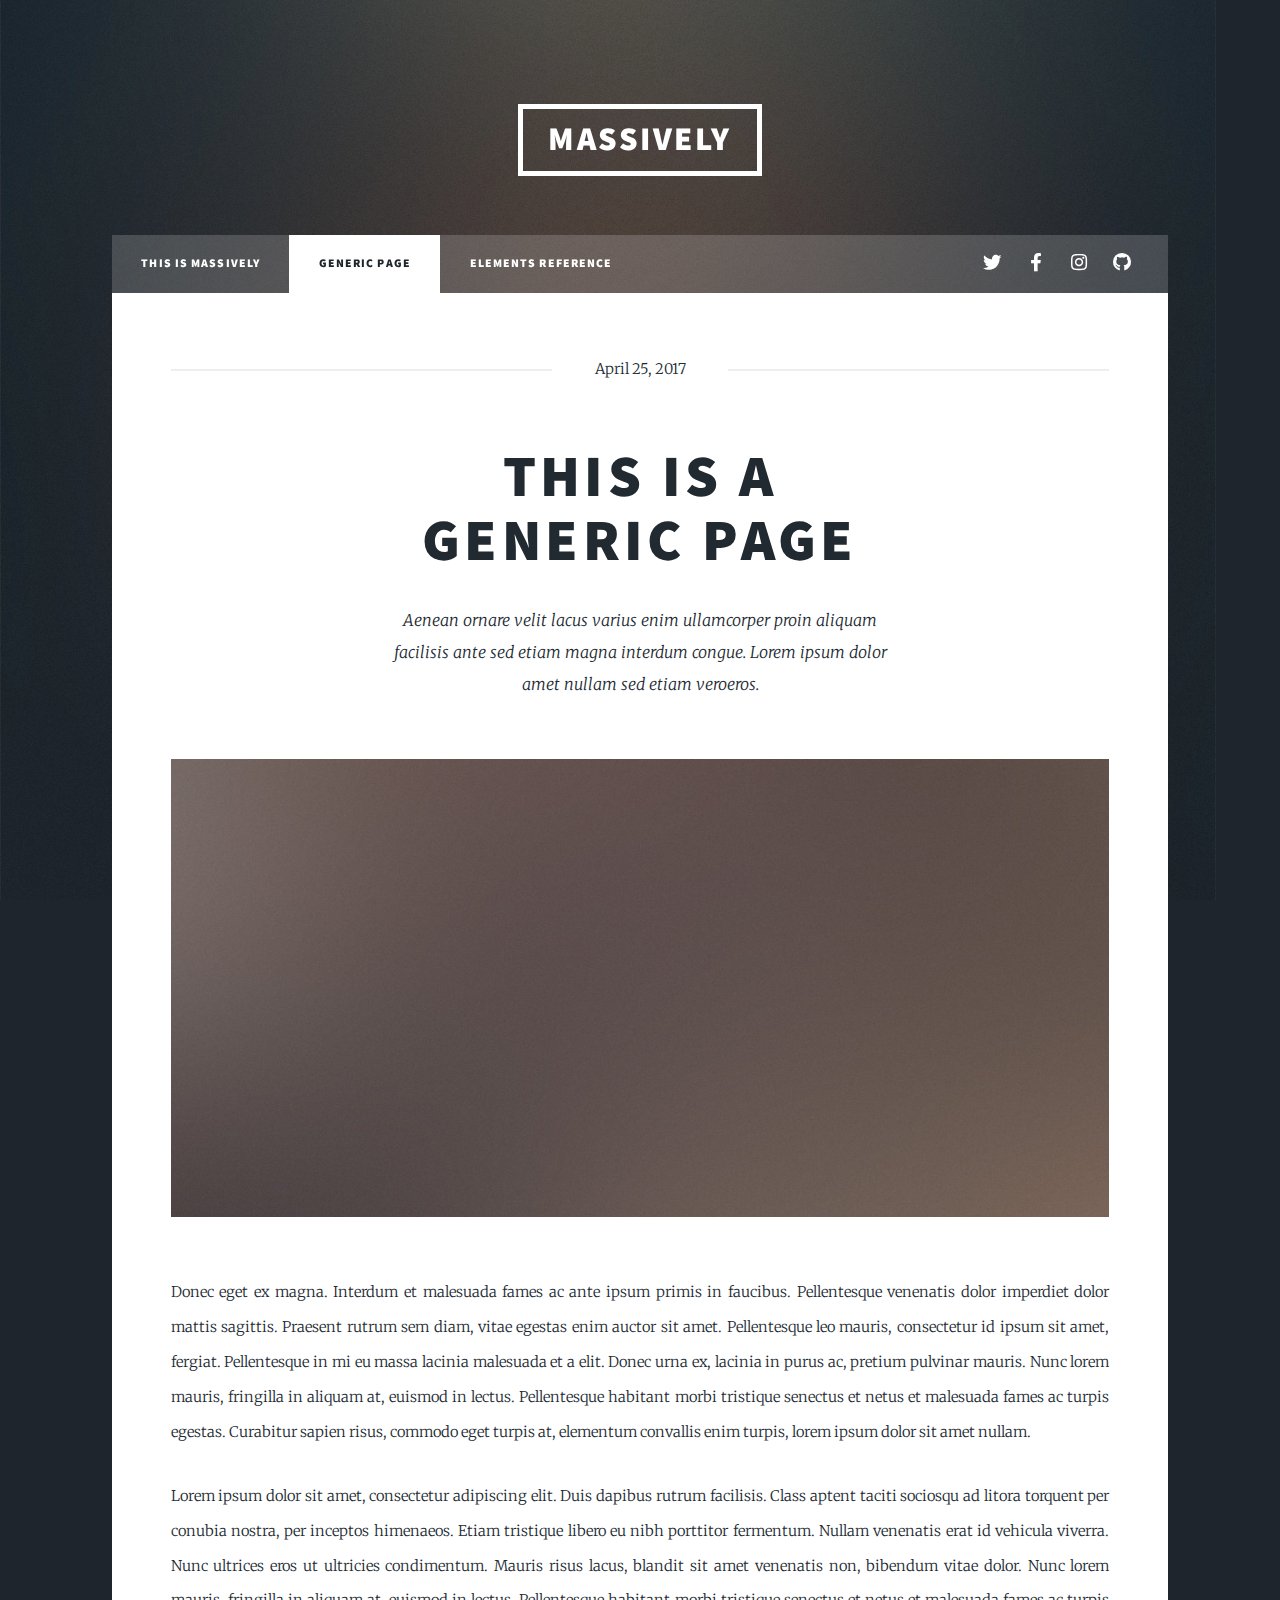
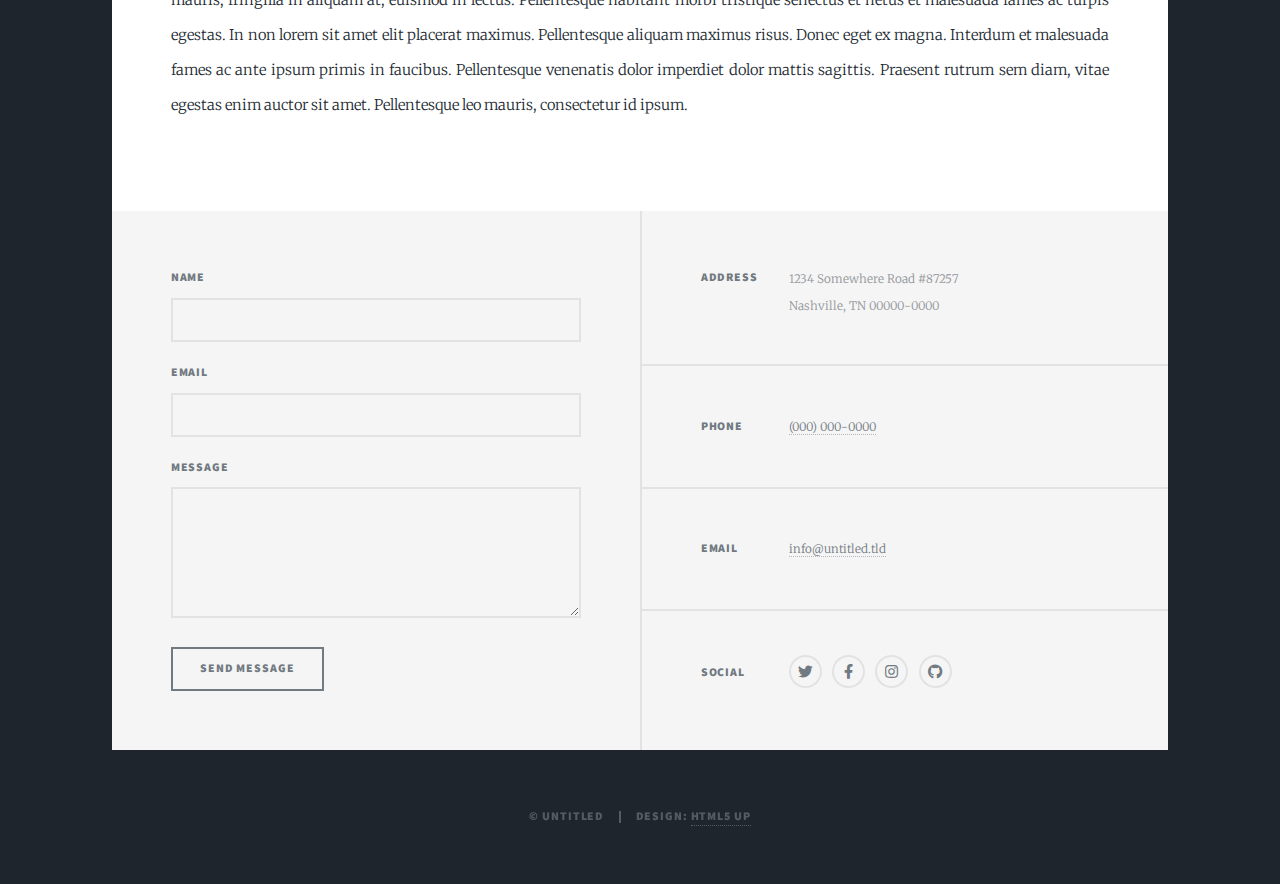
<file: generic.html>
<!DOCTYPE HTML>
<!--
	Massively by HTML5 UP
	html5up.net | @ajlkn
	Free for personal and commercial use under the CCA 3.0 license (html5up.net/license)
-->
<html>
	<head>
		<title>Generic Page - Massively by HTML5 UP</title>
		<meta charset="utf-8" />
		<meta name="viewport" content="width=device-width, initial-scale=1, user-scalable=no" />
		<link rel="stylesheet" href="assets/css/main.css" />
		<noscript><link rel="stylesheet" href="assets/css/noscript.css" /></noscript>
	</head>
	<body class="is-preload">

		<!-- Wrapper -->
			<div id="wrapper">

				<!-- Header -->
					<header id="header">
						<a href="index.html" class="logo">Massively</a>
					</header>

				<!-- Nav -->
					<nav id="nav">
						<ul class="links">
							<li><a href="index.html">This is Massively</a></li>
							<li class="active"><a href="generic.html">Generic Page</a></li>
							<li><a href="elements.html">Elements Reference</a></li>
						</ul>
						<ul class="icons">
							<li><a href="#" class="icon brands fa-twitter"><span class="label">Twitter</span></a></li>
							<li><a href="#" class="icon brands fa-facebook-f"><span class="label">Facebook</span></a></li>
							<li><a href="#" class="icon brands fa-instagram"><span class="label">Instagram</span></a></li>
							<li><a href="#" class="icon brands fa-github"><span class="label">GitHub</span></a></li>
						</ul>
					</nav>

				<!-- Main -->
					<div id="main">

						<!-- Post -->
							<section class="post">
								<header class="major">
									<span class="date">April 25, 2017</span>
									<h1>This is a<br />
									Generic Page</h1>
									<p>Aenean ornare velit lacus varius enim ullamcorper proin aliquam<br />
									facilisis ante sed etiam magna interdum congue. Lorem ipsum dolor<br />
									amet nullam sed etiam veroeros.</p>
								</header>
								<div class="image main"><img src="images/pic01.jpg" alt="" /></div>
								<p>Donec eget ex magna. Interdum et malesuada fames ac ante ipsum primis in faucibus. Pellentesque venenatis dolor imperdiet dolor mattis sagittis. Praesent rutrum sem diam, vitae egestas enim auctor sit amet. Pellentesque leo mauris, consectetur id ipsum sit amet, fergiat. Pellentesque in mi eu massa lacinia malesuada et a elit. Donec urna ex, lacinia in purus ac, pretium pulvinar mauris. Nunc lorem mauris, fringilla in aliquam at, euismod in lectus. Pellentesque habitant morbi tristique senectus et netus et malesuada fames ac turpis egestas. Curabitur sapien risus, commodo eget turpis at, elementum convallis enim turpis, lorem ipsum dolor sit amet nullam.</p>
								<p>Lorem ipsum dolor sit amet, consectetur adipiscing elit. Duis dapibus rutrum facilisis. Class aptent taciti sociosqu ad litora torquent per conubia nostra, per inceptos himenaeos. Etiam tristique libero eu nibh porttitor fermentum. Nullam venenatis erat id vehicula viverra. Nunc ultrices eros ut ultricies condimentum. Mauris risus lacus, blandit sit amet venenatis non, bibendum vitae dolor. Nunc lorem mauris, fringilla in aliquam at, euismod in lectus. Pellentesque habitant morbi tristique senectus et netus et malesuada fames ac turpis egestas. In non lorem sit amet elit placerat maximus. Pellentesque aliquam maximus risus. Donec eget ex magna. Interdum et malesuada fames ac ante ipsum primis in faucibus. Pellentesque venenatis dolor imperdiet dolor mattis sagittis. Praesent rutrum sem diam, vitae egestas enim auctor sit amet. Pellentesque leo mauris, consectetur id ipsum.</p>
							</section>

					</div>

				<!-- Footer -->
					<footer id="footer">
						<section>
							<form method="post" action="#">
								<div class="fields">
									<div class="field">
										<label for="name">Name</label>
										<input type="text" name="name" id="name" />
									</div>
									<div class="field">
										<label for="email">Email</label>
										<input type="text" name="email" id="email" />
									</div>
									<div class="field">
										<label for="message">Message</label>
										<textarea name="message" id="message" rows="3"></textarea>
									</div>
								</div>
								<ul class="actions">
									<li><input type="submit" value="Send Message" /></li>
								</ul>
							</form>
						</section>
						<section class="split contact">
							<section class="alt">
								<h3>Address</h3>
								<p>1234 Somewhere Road #87257<br />
								Nashville, TN 00000-0000</p>
							</section>
							<section>
								<h3>Phone</h3>
								<p><a href="#">(000) 000-0000</a></p>
							</section>
							<section>
								<h3>Email</h3>
								<p><a href="#">info@untitled.tld</a></p>
							</section>
							<section>
								<h3>Social</h3>
								<ul class="icons alt">
									<li><a href="#" class="icon brands alt fa-twitter"><span class="label">Twitter</span></a></li>
									<li><a href="#" class="icon brands alt fa-facebook-f"><span class="label">Facebook</span></a></li>
									<li><a href="#" class="icon brands alt fa-instagram"><span class="label">Instagram</span></a></li>
									<li><a href="#" class="icon brands alt fa-github"><span class="label">GitHub</span></a></li>
								</ul>
							</section>
						</section>
					</footer>

				<!-- Copyright -->
					<div id="copyright">
						<ul><li>&copy; Untitled</li><li>Design: <a href="https://html5up.net">HTML5 UP</a></li></ul>
					</div>

			</div>

		<!-- Scripts -->
			<script src="assets/js/jquery.min.js"></script>
			<script src="assets/js/jquery.scrollex.min.js"></script>
			<script src="assets/js/jquery.scrolly.min.js"></script>
			<script src="assets/js/browser.min.js"></script>
			<script src="assets/js/breakpoints.min.js"></script>
			<script src="assets/js/util.js"></script>
			<script src="assets/js/main.js"></script>

	</body>
</html>
</file>
<file: assets/css/main.css>
@import url(fontawesome-all.min.css);
@import url("https://fonts.googleapis.com/css?family=Merriweather:300,700,300italic,700italic|Source+Sans+Pro:900");

/*
	Massively by HTML5 UP
	html5up.net | @ajlkn
	Free for personal and commercial use under the CCA 3.0 license (html5up.net/license)
*/

html, body, div, span, applet, object,
iframe, h1, h2, h3, h4, h5, h6, p, blockquote,
pre, a, abbr, acronym, address, big, cite,
code, del, dfn, em, img, ins, kbd, q, s, samp,
small, strike, strong, sub, sup, tt, var, b,
u, i, center, dl, dt, dd, ol, ul, li, fieldset,
form, label, legend, table, caption, tbody,
tfoot, thead, tr, th, td, article, aside,
canvas, details, embed, figure, figcaption,
footer, header, hgroup, menu, nav, output, ruby,
section, summary, time, mark, audio, video {
	margin: 0;
	padding: 0;
	border: 0;
	font-size: 100%;
	font: inherit;
	vertical-align: baseline;}

article, aside, details, figcaption, figure,
footer, header, hgroup, menu, nav, section {
	display: block;}

body {
	line-height: 1;
}

ol, ul {
	list-style: none;
}

blockquote, q {
	quotes: none;
}

	blockquote:before, blockquote:after, q:before, q:after {
		content: '';
		content: none;
	}

table {
	border-collapse: collapse;
	border-spacing: 0;
}

body {
	-webkit-text-size-adjust: none;
}

mark {
	background-color: transparent;
	color: inherit;
}

input::-moz-focus-inner {
	border: 0;
	padding: 0;
}

input, select, textarea {
	-moz-appearance: none;
	-webkit-appearance: none;
	-ms-appearance: none;
	appearance: none;
}

/* Basic */

	@-ms-viewport {
		width: device-width;
	}

	body {
		-ms-overflow-style: scrollbar;
	}

	@media screen and (max-width: 480px) {

		html, body {
			min-width: 320px;
		}

	}

	html {
		box-sizing: border-box;
	}

	*, *:before, *:after {
		box-sizing: inherit;
	}

	body {
		background-color: #1e252d;
	}

		body.is-preload *, body.is-preload *:before, body.is-preload *:after {
			-moz-animation: none !important;
			-webkit-animation: none !important;
			-ms-animation: none !important;
			animation: none !important;
			-moz-transition: none !important;
			-webkit-transition: none !important;
			-ms-transition: none !important;
			transition: none !important;
		}

/* Type */

	html {
		font-size: 16pt;
	}

		@media screen and (max-width: 1680px) {

			html {
				font-size: 12pt;
			}

		}

		@media screen and (max-width: 1280px) {

			html {
				font-size: 11pt;
			}

		}

		@media screen and (max-width: 360px) {

			html {
				font-size: 10pt;
			}

		}

	body {
		color: #212931;
	}

	body, input, select, textarea {
		font-family: "Merriweather", Georgia, serif;
		font-weight: 300;
		font-size: 1rem;
		line-height: 2.375;
	}

	a {
		-moz-transition: color 0.2s ease-in-out, background-color 0.2s ease-in-out, border-color 0.2s ease-in-out, box-shadow 0.2s ease-in-out;
		-webkit-transition: color 0.2s ease-in-out, background-color 0.2s ease-in-out, border-color 0.2s ease-in-out, box-shadow 0.2s ease-in-out;
		-ms-transition: color 0.2s ease-in-out, background-color 0.2s ease-in-out, border-color 0.2s ease-in-out, box-shadow 0.2s ease-in-out;
		transition: color 0.2s ease-in-out, background-color 0.2s ease-in-out, border-color 0.2s ease-in-out, box-shadow 0.2s ease-in-out;
		border-bottom: dotted 1px;
		text-decoration: none;
	}

		a:hover {
			border-bottom-color: transparent;
		}

	strong, b {
		font-weight: 600;
	}

	em, i {
		font-style: italic;
	}

	p {
		text-align: justify;
		margin: 0 0 2rem 0;
	}

	h1, h2, h3, h4, h5, h6 {
		font-family: "Source Sans Pro", Helvetica, sans-serif;
		font-weight: 900;
		line-height: 1.5;
		letter-spacing: 0.075em;
		text-transform: uppercase;
		margin: 0 0 1rem 0;
	}

		h1 a, h2 a, h3 a, h4 a, h5 a, h6 a {
			border-bottom: 0;
			color: inherit;
			text-decoration: none;
		}

	h1 {
		font-size: 4rem;
		line-height: 1.1;
		margin: 0 0 2rem 0;
	}

	h2 {
		font-size: 1.75rem;
		line-height: 1.3;
		margin: 0 0 1.5rem 0;
	}

	h3 {
		font-size: 1.25rem;
		margin: 0 0 1.5rem 0;
	}

	h4 {
		font-size: 1rem;
	}

	h5 {
		font-size: 0.9rem;
	}

	h6 {
		font-size: 0.8rem;
	}

	sub {
		font-size: 0.8rem;
		position: relative;
		top: 0.5rem;
	}

	sup {
		font-size: 0.8rem;
		position: relative;
		top: -0.5rem;
	}

	blockquote {
		border-left: solid 4px;
		font-style: italic;
		margin: 0 0 2rem 0;
		padding: 0.5rem 0 0.5rem 2rem;
	}

	code {
		border: solid 2px;
		font-family: "Courier New", monospace;
		font-size: 0.9rem;
		margin: 0 0.25rem;
		padding: 0.25rem 0.65rem;
	}

	pre {
		-webkit-overflow-scrolling: touch;
		font-family: "Courier New", monospace;
		font-size: 0.9rem;
		margin: 0 0 2rem 0;
	}

		pre code {
			display: block;
			line-height: 1.75;
			padding: 1rem 1.5rem;
			overflow-x: auto;
		}

	hr {
		border: 0;
		border-bottom: solid 2px;
		margin: 3rem 0;
	}

		hr.major {
			margin: 5rem 0;
		}

	.align-left {
		text-align: left;
	}

	.align-center {
		text-align: center;
	}

	.align-right {
		text-align: right;
	}

	input, select, textarea {
		color: #212931;
	}

	a {
		color: #212931;
		border-bottom-color: rgba(33, 41, 49, 0.5);
	}

		a:hover {
			border-bottom-color: transparent;
			color: #18bfef !important;
		}

	strong, b {
		color: #212931;
	}

	h1, h2, h3, h4, h5, h6 {
		color: #212931;
	}

	blockquote {
		border-left-color: #eeeeee;
	}

	code {
		background: rgba(220, 220, 220, 0.25);
		border-color: #eeeeee;
	}

	hr {
		border-bottom-color: #eeeeee;
	}

/* Row */

	.row {
		display: flex;
		flex-wrap: wrap;
		box-sizing: border-box;
		align-items: stretch;
	}

		.row > * {
			box-sizing: border-box;
		}

		.row.gtr-uniform > * > :last-child {
			margin-bottom: 0;
		}

		.row.aln-left {
			justify-content: flex-start;
		}

		.row.aln-center {
			justify-content: center;
		}

		.row.aln-right {
			justify-content: flex-end;
		}

		.row.aln-top {
			align-items: flex-start;
		}

		.row.aln-middle {
			align-items: center;
		}

		.row.aln-bottom {
			align-items: flex-end;
		}

		.row > .imp {
			order: -1;
		}

		.row > .col-1 {
			width: 8.33333%;
		}

		.row > .off-1 {
			margin-left: 8.33333%;
		}

		.row > .col-2 {
			width: 16.66667%;
		}

		.row > .off-2 {
			margin-left: 16.66667%;
		}

		.row > .col-3 {
			width: 25%;
		}

		.row > .off-3 {
			margin-left: 25%;
		}

		.row > .col-4 {
			width: 33.33333%;
		}

		.row > .off-4 {
			margin-left: 33.33333%;
		}

		.row > .col-5 {
			width: 41.66667%;
		}

		.row > .off-5 {
			margin-left: 41.66667%;
		}

		.row > .col-6 {
			width: 50%;
		}

		.row > .off-6 {
			margin-left: 50%;
		}

		.row > .col-7 {
			width: 58.33333%;
		}

		.row > .off-7 {
			margin-left: 58.33333%;
		}

		.row > .col-8 {
			width: 66.66667%;
		}

		.row > .off-8 {
			margin-left: 66.66667%;
		}

		.row > .col-9 {
			width: 75%;
		}

		.row > .off-9 {
			margin-left: 75%;
		}

		.row > .col-10 {
			width: 83.33333%;
		}

		.row > .off-10 {
			margin-left: 83.33333%;
		}

		.row > .col-11 {
			width: 91.66667%;
		}

		.row > .off-11 {
			margin-left: 91.66667%;
		}

		.row > .col-12 {
			width: 100%;
		}

		.row > .off-12 {
			margin-left: 100%;
		}

		.row.gtr-0 {
			margin-top: 0;
			margin-left: 0rem;
		}

			.row.gtr-0 > * {
				padding: 0 0 0 0rem;
			}

			.row.gtr-0.gtr-uniform {
				margin-top: 0rem;
			}

				.row.gtr-0.gtr-uniform > * {
					padding-top: 0rem;
				}

		.row.gtr-25 {
			margin-top: 0;
			margin-left: -0.375rem;
		}

			.row.gtr-25 > * {
				padding: 0 0 0 0.375rem;
			}

			.row.gtr-25.gtr-uniform {
				margin-top: -0.375rem;
			}

				.row.gtr-25.gtr-uniform > * {
					padding-top: 0.375rem;
				}

		.row.gtr-50 {
			margin-top: 0;
			margin-left: -0.75rem;
		}

			.row.gtr-50 > * {
				padding: 0 0 0 0.75rem;
			}

			.row.gtr-50.gtr-uniform {
				margin-top: -0.75rem;
			}

				.row.gtr-50.gtr-uniform > * {
					padding-top: 0.75rem;
				}

		.row {
			margin-top: 0;
			margin-left: -1.5rem;
		}

			.row > * {
				padding: 0 0 0 1.5rem;
			}

			.row.gtr-uniform {
				margin-top: -1.5rem;
			}

				.row.gtr-uniform > * {
					padding-top: 1.5rem;
				}

		.row.gtr-150 {
			margin-top: 0;
			margin-left: -2.25rem;
		}

			.row.gtr-150 > * {
				padding: 0 0 0 2.25rem;
			}

			.row.gtr-150.gtr-uniform {
				margin-top: -2.25rem;
			}

				.row.gtr-150.gtr-uniform > * {
					padding-top: 2.25rem;
				}

		.row.gtr-200 {
			margin-top: 0;
			margin-left: -3rem;
		}

			.row.gtr-200 > * {
				padding: 0 0 0 3rem;
			}

			.row.gtr-200.gtr-uniform {
				margin-top: -3rem;
			}

				.row.gtr-200.gtr-uniform > * {
					padding-top: 3rem;
				}

		@media screen and (max-width: 1680px) {

			.row {
				display: flex;
				flex-wrap: wrap;
				box-sizing: border-box;
				align-items: stretch;
			}

				.row > * {
					box-sizing: border-box;
				}

				.row.gtr-uniform > * > :last-child {
					margin-bottom: 0;
				}

				.row.aln-left {
					justify-content: flex-start;
				}

				.row.aln-center {
					justify-content: center;
				}

				.row.aln-right {
					justify-content: flex-end;
				}

				.row.aln-top {
					align-items: flex-start;
				}

				.row.aln-middle {
					align-items: center;
				}

				.row.aln-bottom {
					align-items: flex-end;
				}

				.row > .imp-xlarge {
					order: -1;
				}

				.row > .col-1-xlarge {
					width: 8.33333%;
				}

				.row > .off-1-xlarge {
					margin-left: 8.33333%;
				}

				.row > .col-2-xlarge {
					width: 16.66667%;
				}

				.row > .off-2-xlarge {
					margin-left: 16.66667%;
				}

				.row > .col-3-xlarge {
					width: 25%;
				}

				.row > .off-3-xlarge {
					margin-left: 25%;
				}

				.row > .col-4-xlarge {
					width: 33.33333%;
				}

				.row > .off-4-xlarge {
					margin-left: 33.33333%;
				}

				.row > .col-5-xlarge {
					width: 41.66667%;
				}

				.row > .off-5-xlarge {
					margin-left: 41.66667%;
				}

				.row > .col-6-xlarge {
					width: 50%;
				}

				.row > .off-6-xlarge {
					margin-left: 50%;
				}

				.row > .col-7-xlarge {
					width: 58.33333%;
				}

				.row > .off-7-xlarge {
					margin-left: 58.33333%;
				}

				.row > .col-8-xlarge {
					width: 66.66667%;
				}

				.row > .off-8-xlarge {
					margin-left: 66.66667%;
				}

				.row > .col-9-xlarge {
					width: 75%;
				}

				.row > .off-9-xlarge {
					margin-left: 75%;
				}

				.row > .col-10-xlarge {
					width: 83.33333%;
				}

				.row > .off-10-xlarge {
					margin-left: 83.33333%;
				}

				.row > .col-11-xlarge {
					width: 91.66667%;
				}

				.row > .off-11-xlarge {
					margin-left: 91.66667%;
				}

				.row > .col-12-xlarge {
					width: 100%;
				}

				.row > .off-12-xlarge {
					margin-left: 100%;
				}

				.row.gtr-0 {
					margin-top: 0;
					margin-left: 0rem;
				}

					.row.gtr-0 > * {
						padding: 0 0 0 0rem;
					}

					.row.gtr-0.gtr-uniform {
						margin-top: 0rem;
					}

						.row.gtr-0.gtr-uniform > * {
							padding-top: 0rem;
						}

				.row.gtr-25 {
					margin-top: 0;
					margin-left: -0.375rem;
				}

					.row.gtr-25 > * {
						padding: 0 0 0 0.375rem;
					}

					.row.gtr-25.gtr-uniform {
						margin-top: -0.375rem;
					}

						.row.gtr-25.gtr-uniform > * {
							padding-top: 0.375rem;
						}

				.row.gtr-50 {
					margin-top: 0;
					margin-left: -0.75rem;
				}

					.row.gtr-50 > * {
						padding: 0 0 0 0.75rem;
					}

					.row.gtr-50.gtr-uniform {
						margin-top: -0.75rem;
					}

						.row.gtr-50.gtr-uniform > * {
							padding-top: 0.75rem;
						}

				.row {
					margin-top: 0;
					margin-left: -1.5rem;
				}

					.row > * {
						padding: 0 0 0 1.5rem;
					}

					.row.gtr-uniform {
						margin-top: -1.5rem;
					}

						.row.gtr-uniform > * {
							padding-top: 1.5rem;
						}

				.row.gtr-150 {
					margin-top: 0;
					margin-left: -2.25rem;
				}

					.row.gtr-150 > * {
						padding: 0 0 0 2.25rem;
					}

					.row.gtr-150.gtr-uniform {
						margin-top: -2.25rem;
					}

						.row.gtr-150.gtr-uniform > * {
							padding-top: 2.25rem;
						}

				.row.gtr-200 {
					margin-top: 0;
					margin-left: -3rem;
				}

					.row.gtr-200 > * {
						padding: 0 0 0 3rem;
					}

					.row.gtr-200.gtr-uniform {
						margin-top: -3rem;
					}

						.row.gtr-200.gtr-uniform > * {
							padding-top: 3rem;
						}

		}

		@media screen and (max-width: 1280px) {

			.row {
				display: flex;
				flex-wrap: wrap;
				box-sizing: border-box;
				align-items: stretch;
			}

				.row > * {
					box-sizing: border-box;
				}

				.row.gtr-uniform > * > :last-child {
					margin-bottom: 0;
				}

				.row.aln-left {
					justify-content: flex-start;
				}

				.row.aln-center {
					justify-content: center;
				}

				.row.aln-right {
					justify-content: flex-end;
				}

				.row.aln-top {
					align-items: flex-start;
				}

				.row.aln-middle {
					align-items: center;
				}

				.row.aln-bottom {
					align-items: flex-end;
				}

				.row > .imp-large {
					order: -1;
				}

				.row > .col-1-large {
					width: 8.33333%;
				}

				.row > .off-1-large {
					margin-left: 8.33333%;
				}

				.row > .col-2-large {
					width: 16.66667%;
				}

				.row > .off-2-large {
					margin-left: 16.66667%;
				}

				.row > .col-3-large {
					width: 25%;
				}

				.row > .off-3-large {
					margin-left: 25%;
				}

				.row > .col-4-large {
					width: 33.33333%;
				}

				.row > .off-4-large {
					margin-left: 33.33333%;
				}

				.row > .col-5-large {
					width: 41.66667%;
				}

				.row > .off-5-large {
					margin-left: 41.66667%;
				}

				.row > .col-6-large {
					width: 50%;
				}

				.row > .off-6-large {
					margin-left: 50%;
				}

				.row > .col-7-large {
					width: 58.33333%;
				}

				.row > .off-7-large {
					margin-left: 58.33333%;
				}

				.row > .col-8-large {
					width: 66.66667%;
				}

				.row > .off-8-large {
					margin-left: 66.66667%;
				}

				.row > .col-9-large {
					width: 75%;
				}

				.row > .off-9-large {
					margin-left: 75%;
				}

				.row > .col-10-large {
					width: 83.33333%;
				}

				.row > .off-10-large {
					margin-left: 83.33333%;
				}

				.row > .col-11-large {
					width: 91.66667%;
				}

				.row > .off-11-large {
					margin-left: 91.66667%;
				}

				.row > .col-12-large {
					width: 100%;
				}

				.row > .off-12-large {
					margin-left: 100%;
				}

				.row.gtr-0 {
					margin-top: 0;
					margin-left: 0rem;
				}

					.row.gtr-0 > * {
						padding: 0 0 0 0rem;
					}

					.row.gtr-0.gtr-uniform {
						margin-top: 0rem;
					}

						.row.gtr-0.gtr-uniform > * {
							padding-top: 0rem;
						}

				.row.gtr-25 {
					margin-top: 0;
					margin-left: -0.375rem;
				}

					.row.gtr-25 > * {
						padding: 0 0 0 0.375rem;
					}

					.row.gtr-25.gtr-uniform {
						margin-top: -0.375rem;
					}

						.row.gtr-25.gtr-uniform > * {
							padding-top: 0.375rem;
						}

				.row.gtr-50 {
					margin-top: 0;
					margin-left: -0.75rem;
				}

					.row.gtr-50 > * {
						padding: 0 0 0 0.75rem;
					}

					.row.gtr-50.gtr-uniform {
						margin-top: -0.75rem;
					}

						.row.gtr-50.gtr-uniform > * {
							padding-top: 0.75rem;
						}

				.row {
					margin-top: 0;
					margin-left: -1.5rem;
				}

					.row > * {
						padding: 0 0 0 1.5rem;
					}

					.row.gtr-uniform {
						margin-top: -1.5rem;
					}

						.row.gtr-uniform > * {
							padding-top: 1.5rem;
						}

				.row.gtr-150 {
					margin-top: 0;
					margin-left: -2.25rem;
				}

					.row.gtr-150 > * {
						padding: 0 0 0 2.25rem;
					}

					.row.gtr-150.gtr-uniform {
						margin-top: -2.25rem;
					}

						.row.gtr-150.gtr-uniform > * {
							padding-top: 2.25rem;
						}

				.row.gtr-200 {
					margin-top: 0;
					margin-left: -3rem;
				}

					.row.gtr-200 > * {
						padding: 0 0 0 3rem;
					}

					.row.gtr-200.gtr-uniform {
						margin-top: -3rem;
					}

						.row.gtr-200.gtr-uniform > * {
							padding-top: 3rem;
						}

		}

		@media screen and (max-width: 980px) {

			.row {
				display: flex;
				flex-wrap: wrap;
				box-sizing: border-box;
				align-items: stretch;
			}

				.row > * {
					box-sizing: border-box;
				}

				.row.gtr-uniform > * > :last-child {
					margin-bottom: 0;
				}

				.row.aln-left {
					justify-content: flex-start;
				}

				.row.aln-center {
					justify-content: center;
				}

				.row.aln-right {
					justify-content: flex-end;
				}

				.row.aln-top {
					align-items: flex-start;
				}

				.row.aln-middle {
					align-items: center;
				}

				.row.aln-bottom {
					align-items: flex-end;
				}

				.row > .imp-medium {
					order: -1;
				}

				.row > .col-1-medium {
					width: 8.33333%;
				}

				.row > .off-1-medium {
					margin-left: 8.33333%;
				}

				.row > .col-2-medium {
					width: 16.66667%;
				}

				.row > .off-2-medium {
					margin-left: 16.66667%;
				}

				.row > .col-3-medium {
					width: 25%;
				}

				.row > .off-3-medium {
					margin-left: 25%;
				}

				.row > .col-4-medium {
					width: 33.33333%;
				}

				.row > .off-4-medium {
					margin-left: 33.33333%;
				}

				.row > .col-5-medium {
					width: 41.66667%;
				}

				.row > .off-5-medium {
					margin-left: 41.66667%;
				}

				.row > .col-6-medium {
					width: 50%;
				}

				.row > .off-6-medium {
					margin-left: 50%;
				}

				.row > .col-7-medium {
					width: 58.33333%;
				}

				.row > .off-7-medium {
					margin-left: 58.33333%;
				}

				.row > .col-8-medium {
					width: 66.66667%;
				}

				.row > .off-8-medium {
					margin-left: 66.66667%;
				}

				.row > .col-9-medium {
					width: 75%;
				}

				.row > .off-9-medium {
					margin-left: 75%;
				}

				.row > .col-10-medium {
					width: 83.33333%;
				}

				.row > .off-10-medium {
					margin-left: 83.33333%;
				}

				.row > .col-11-medium {
					width: 91.66667%;
				}

				.row > .off-11-medium {
					margin-left: 91.66667%;
				}

				.row > .col-12-medium {
					width: 100%;
				}

				.row > .off-12-medium {
					margin-left: 100%;
				}

				.row.gtr-0 {
					margin-top: 0;
					margin-left: 0rem;
				}

					.row.gtr-0 > * {
						padding: 0 0 0 0rem;
					}

					.row.gtr-0.gtr-uniform {
						margin-top: 0rem;
					}

						.row.gtr-0.gtr-uniform > * {
							padding-top: 0rem;
						}

				.row.gtr-25 {
					margin-top: 0;
					margin-left: -0.375rem;
				}

					.row.gtr-25 > * {
						padding: 0 0 0 0.375rem;
					}

					.row.gtr-25.gtr-uniform {
						margin-top: -0.375rem;
					}

						.row.gtr-25.gtr-uniform > * {
							padding-top: 0.375rem;
						}

				.row.gtr-50 {
					margin-top: 0;
					margin-left: -0.75rem;
				}

					.row.gtr-50 > * {
						padding: 0 0 0 0.75rem;
					}

					.row.gtr-50.gtr-uniform {
						margin-top: -0.75rem;
					}

						.row.gtr-50.gtr-uniform > * {
							padding-top: 0.75rem;
						}

				.row {
					margin-top: 0;
					margin-left: -1.5rem;
				}

					.row > * {
						padding: 0 0 0 1.5rem;
					}

					.row.gtr-uniform {
						margin-top: -1.5rem;
					}

						.row.gtr-uniform > * {
							padding-top: 1.5rem;
						}

				.row.gtr-150 {
					margin-top: 0;
					margin-left: -2.25rem;
				}

					.row.gtr-150 > * {
						padding: 0 0 0 2.25rem;
					}

					.row.gtr-150.gtr-uniform {
						margin-top: -2.25rem;
					}

						.row.gtr-150.gtr-uniform > * {
							padding-top: 2.25rem;
						}

				.row.gtr-200 {
					margin-top: 0;
					margin-left: -3rem;
				}

					.row.gtr-200 > * {
						padding: 0 0 0 3rem;
					}

					.row.gtr-200.gtr-uniform {
						margin-top: -3rem;
					}

						.row.gtr-200.gtr-uniform > * {
							padding-top: 3rem;
						}

		}

		@media screen and (max-width: 736px) {

			.row {
				display: flex;
				flex-wrap: wrap;
				box-sizing: border-box;
				align-items: stretch;
			}

				.row > * {
					box-sizing: border-box;
				}

				.row.gtr-uniform > * > :last-child {
					margin-bottom: 0;
				}

				.row.aln-left {
					justify-content: flex-start;
				}

				.row.aln-center {
					justify-content: center;
				}

				.row.aln-right {
					justify-content: flex-end;
				}

				.row.aln-top {
					align-items: flex-start;
				}

				.row.aln-middle {
					align-items: center;
				}

				.row.aln-bottom {
					align-items: flex-end;
				}

				.row > .imp-small {
					order: -1;
				}

				.row > .col-1-small {
					width: 8.33333%;
				}

				.row > .off-1-small {
					margin-left: 8.33333%;
				}

				.row > .col-2-small {
					width: 16.66667%;
				}

				.row > .off-2-small {
					margin-left: 16.66667%;
				}

				.row > .col-3-small {
					width: 25%;
				}

				.row > .off-3-small {
					margin-left: 25%;
				}

				.row > .col-4-small {
					width: 33.33333%;
				}

				.row > .off-4-small {
					margin-left: 33.33333%;
				}

				.row > .col-5-small {
					width: 41.66667%;
				}

				.row > .off-5-small {
					margin-left: 41.66667%;
				}

				.row > .col-6-small {
					width: 50%;
				}

				.row > .off-6-small {
					margin-left: 50%;
				}

				.row > .col-7-small {
					width: 58.33333%;
				}

				.row > .off-7-small {
					margin-left: 58.33333%;
				}

				.row > .col-8-small {
					width: 66.66667%;
				}

				.row > .off-8-small {
					margin-left: 66.66667%;
				}

				.row > .col-9-small {
					width: 75%;
				}

				.row > .off-9-small {
					margin-left: 75%;
				}

				.row > .col-10-small {
					width: 83.33333%;
				}

				.row > .off-10-small {
					margin-left: 83.33333%;
				}

				.row > .col-11-small {
					width: 91.66667%;
				}

				.row > .off-11-small {
					margin-left: 91.66667%;
				}

				.row > .col-12-small {
					width: 100%;
				}

				.row > .off-12-small {
					margin-left: 100%;
				}

				.row.gtr-0 {
					margin-top: 0;
					margin-left: 0rem;
				}

					.row.gtr-0 > * {
						padding: 0 0 0 0rem;
					}

					.row.gtr-0.gtr-uniform {
						margin-top: 0rem;
					}

						.row.gtr-0.gtr-uniform > * {
							padding-top: 0rem;
						}

				.row.gtr-25 {
					margin-top: 0;
					margin-left: -0.375rem;
				}

					.row.gtr-25 > * {
						padding: 0 0 0 0.375rem;
					}

					.row.gtr-25.gtr-uniform {
						margin-top: -0.375rem;
					}

						.row.gtr-25.gtr-uniform > * {
							padding-top: 0.375rem;
						}

				.row.gtr-50 {
					margin-top: 0;
					margin-left: -0.75rem;
				}

					.row.gtr-50 > * {
						padding: 0 0 0 0.75rem;
					}

					.row.gtr-50.gtr-uniform {
						margin-top: -0.75rem;
					}

						.row.gtr-50.gtr-uniform > * {
							padding-top: 0.75rem;
						}

				.row {
					margin-top: 0;
					margin-left: -1.5rem;
				}

					.row > * {
						padding: 0 0 0 1.5rem;
					}

					.row.gtr-uniform {
						margin-top: -1.5rem;
					}

						.row.gtr-uniform > * {
							padding-top: 1.5rem;
						}

				.row.gtr-150 {
					margin-top: 0;
					margin-left: -2.25rem;
				}

					.row.gtr-150 > * {
						padding: 0 0 0 2.25rem;
					}

					.row.gtr-150.gtr-uniform {
						margin-top: -2.25rem;
					}

						.row.gtr-150.gtr-uniform > * {
							padding-top: 2.25rem;
						}

				.row.gtr-200 {
					margin-top: 0;
					margin-left: -3rem;
				}

					.row.gtr-200 > * {
						padding: 0 0 0 3rem;
					}

					.row.gtr-200.gtr-uniform {
						margin-top: -3rem;
					}

						.row.gtr-200.gtr-uniform > * {
							padding-top: 3rem;
						}

		}

		@media screen and (max-width: 480px) {

			.row {
				display: flex;
				flex-wrap: wrap;
				box-sizing: border-box;
				align-items: stretch;
			}

				.row > * {
					box-sizing: border-box;
				}

				.row.gtr-uniform > * > :last-child {
					margin-bottom: 0;
				}

				.row.aln-left {
					justify-content: flex-start;
				}

				.row.aln-center {
					justify-content: center;
				}

				.row.aln-right {
					justify-content: flex-end;
				}

				.row.aln-top {
					align-items: flex-start;
				}

				.row.aln-middle {
					align-items: center;
				}

				.row.aln-bottom {
					align-items: flex-end;
				}

				.row > .imp-xsmall {
					order: -1;
				}

				.row > .col-1-xsmall {
					width: 8.33333%;
				}

				.row > .off-1-xsmall {
					margin-left: 8.33333%;
				}

				.row > .col-2-xsmall {
					width: 16.66667%;
				}

				.row > .off-2-xsmall {
					margin-left: 16.66667%;
				}

				.row > .col-3-xsmall {
					width: 25%;
				}

				.row > .off-3-xsmall {
					margin-left: 25%;
				}

				.row > .col-4-xsmall {
					width: 33.33333%;
				}

				.row > .off-4-xsmall {
					margin-left: 33.33333%;
				}

				.row > .col-5-xsmall {
					width: 41.66667%;
				}

				.row > .off-5-xsmall {
					margin-left: 41.66667%;
				}

				.row > .col-6-xsmall {
					width: 50%;
				}

				.row > .off-6-xsmall {
					margin-left: 50%;
				}

				.row > .col-7-xsmall {
					width: 58.33333%;
				}

				.row > .off-7-xsmall {
					margin-left: 58.33333%;
				}

				.row > .col-8-xsmall {
					width: 66.66667%;
				}

				.row > .off-8-xsmall {
					margin-left: 66.66667%;
				}

				.row > .col-9-xsmall {
					width: 75%;
				}

				.row > .off-9-xsmall {
					margin-left: 75%;
				}

				.row > .col-10-xsmall {
					width: 83.33333%;
				}

				.row > .off-10-xsmall {
					margin-left: 83.33333%;
				}

				.row > .col-11-xsmall {
					width: 91.66667%;
				}

				.row > .off-11-xsmall {
					margin-left: 91.66667%;
				}

				.row > .col-12-xsmall {
					width: 100%;
				}

				.row > .off-12-xsmall {
					margin-left: 100%;
				}

				.row.gtr-0 {
					margin-top: 0;
					margin-left: 0rem;
				}

					.row.gtr-0 > * {
						padding: 0 0 0 0rem;
					}

					.row.gtr-0.gtr-uniform {
						margin-top: 0rem;
					}

						.row.gtr-0.gtr-uniform > * {
							padding-top: 0rem;
						}

				.row.gtr-25 {
					margin-top: 0;
					margin-left: -0.375rem;
				}

					.row.gtr-25 > * {
						padding: 0 0 0 0.375rem;
					}

					.row.gtr-25.gtr-uniform {
						margin-top: -0.375rem;
					}

						.row.gtr-25.gtr-uniform > * {
							padding-top: 0.375rem;
						}

				.row.gtr-50 {
					margin-top: 0;
					margin-left: -0.75rem;
				}

					.row.gtr-50 > * {
						padding: 0 0 0 0.75rem;
					}

					.row.gtr-50.gtr-uniform {
						margin-top: -0.75rem;
					}

						.row.gtr-50.gtr-uniform > * {
							padding-top: 0.75rem;
						}

				.row {
					margin-top: 0;
					margin-left: -1.5rem;
				}

					.row > * {
						padding: 0 0 0 1.5rem;
					}

					.row.gtr-uniform {
						margin-top: -1.5rem;
					}

						.row.gtr-uniform > * {
							padding-top: 1.5rem;
						}

				.row.gtr-150 {
					margin-top: 0;
					margin-left: -2.25rem;
				}

					.row.gtr-150 > * {
						padding: 0 0 0 2.25rem;
					}

					.row.gtr-150.gtr-uniform {
						margin-top: -2.25rem;
					}

						.row.gtr-150.gtr-uniform > * {
							padding-top: 2.25rem;
						}

				.row.gtr-200 {
					margin-top: 0;
					margin-left: -3rem;
				}

					.row.gtr-200 > * {
						padding: 0 0 0 3rem;
					}

					.row.gtr-200.gtr-uniform {
						margin-top: -3rem;
					}

						.row.gtr-200.gtr-uniform > * {
							padding-top: 3rem;
						}

		}

		@media screen and (max-width: 360px) {

			.row {
				display: flex;
				flex-wrap: wrap;
				box-sizing: border-box;
				align-items: stretch;
			}

				.row > * {
					box-sizing: border-box;
				}

				.row.gtr-uniform > * > :last-child {
					margin-bottom: 0;
				}

				.row.aln-left {
					justify-content: flex-start;
				}

				.row.aln-center {
					justify-content: center;
				}

				.row.aln-right {
					justify-content: flex-end;
				}

				.row.aln-top {
					align-items: flex-start;
				}

				.row.aln-middle {
					align-items: center;
				}

				.row.aln-bottom {
					align-items: flex-end;
				}

				.row > .imp-xxsmall {
					order: -1;
				}

				.row > .col-1-xxsmall {
					width: 8.33333%;
				}

				.row > .off-1-xxsmall {
					margin-left: 8.33333%;
				}

				.row > .col-2-xxsmall {
					width: 16.66667%;
				}

				.row > .off-2-xxsmall {
					margin-left: 16.66667%;
				}

				.row > .col-3-xxsmall {
					width: 25%;
				}

				.row > .off-3-xxsmall {
					margin-left: 25%;
				}

				.row > .col-4-xxsmall {
					width: 33.33333%;
				}

				.row > .off-4-xxsmall {
					margin-left: 33.33333%;
				}

				.row > .col-5-xxsmall {
					width: 41.66667%;
				}

				.row > .off-5-xxsmall {
					margin-left: 41.66667%;
				}

				.row > .col-6-xxsmall {
					width: 50%;
				}

				.row > .off-6-xxsmall {
					margin-left: 50%;
				}

				.row > .col-7-xxsmall {
					width: 58.33333%;
				}

				.row > .off-7-xxsmall {
					margin-left: 58.33333%;
				}

				.row > .col-8-xxsmall {
					width: 66.66667%;
				}

				.row > .off-8-xxsmall {
					margin-left: 66.66667%;
				}

				.row > .col-9-xxsmall {
					width: 75%;
				}

				.row > .off-9-xxsmall {
					margin-left: 75%;
				}

				.row > .col-10-xxsmall {
					width: 83.33333%;
				}

				.row > .off-10-xxsmall {
					margin-left: 83.33333%;
				}

				.row > .col-11-xxsmall {
					width: 91.66667%;
				}

				.row > .off-11-xxsmall {
					margin-left: 91.66667%;
				}

				.row > .col-12-xxsmall {
					width: 100%;
				}

				.row > .off-12-xxsmall {
					margin-left: 100%;
				}

				.row.gtr-0 {
					margin-top: 0;
					margin-left: 0rem;
				}

					.row.gtr-0 > * {
						padding: 0 0 0 0rem;
					}

					.row.gtr-0.gtr-uniform {
						margin-top: 0rem;
					}

						.row.gtr-0.gtr-uniform > * {
							padding-top: 0rem;
						}

				.row.gtr-25 {
					margin-top: 0;
					margin-left: -0.375rem;
				}

					.row.gtr-25 > * {
						padding: 0 0 0 0.375rem;
					}

					.row.gtr-25.gtr-uniform {
						margin-top: -0.375rem;
					}

						.row.gtr-25.gtr-uniform > * {
							padding-top: 0.375rem;
						}

				.row.gtr-50 {
					margin-top: 0;
					margin-left: -0.75rem;
				}

					.row.gtr-50 > * {
						padding: 0 0 0 0.75rem;
					}

					.row.gtr-50.gtr-uniform {
						margin-top: -0.75rem;
					}

						.row.gtr-50.gtr-uniform > * {
							padding-top: 0.75rem;
						}

				.row {
					margin-top: 0;
					margin-left: -1.5rem;
				}

					.row > * {
						padding: 0 0 0 1.5rem;
					}

					.row.gtr-uniform {
						margin-top: -1.5rem;
					}

						.row.gtr-uniform > * {
							padding-top: 1.5rem;
						}

				.row.gtr-150 {
					margin-top: 0;
					margin-left: -2.25rem;
				}

					.row.gtr-150 > * {
						padding: 0 0 0 2.25rem;
					}

					.row.gtr-150.gtr-uniform {
						margin-top: -2.25rem;
					}

						.row.gtr-150.gtr-uniform > * {
							padding-top: 2.25rem;
						}

				.row.gtr-200 {
					margin-top: 0;
					margin-left: -3rem;
				}

					.row.gtr-200 > * {
						padding: 0 0 0 3rem;
					}

					.row.gtr-200.gtr-uniform {
						margin-top: -3rem;
					}

						.row.gtr-200.gtr-uniform > * {
							padding-top: 3rem;
						}

		}

/* Box */

	.box {
		border: solid 2px;
		margin-bottom: 2rem;
		padding: 1.5rem;
	}

		.box > :last-child,
		.box > :last-child > :last-child,
		.box > :last-child > :last-child > :last-child {
			margin-bottom: 0;
		}

		.box.alt {
			border: 0;
			border-radius: 0;
			padding: 0;
		}

	.box {
		border-color: #eeeeee;
	}

/* Button */

	input[type="submit"],
	input[type="reset"],
	input[type="button"],
	button,
	.button {
		-moz-appearance: none;
		-webkit-appearance: none;
		-ms-appearance: none;
		appearance: none;
		-moz-transition: background-color 0.2s ease-in-out, box-shadow 0.2s ease-in-out, color 0.2s ease-in-out;
		-webkit-transition: background-color 0.2s ease-in-out, box-shadow 0.2s ease-in-out, color 0.2s ease-in-out;
		-ms-transition: background-color 0.2s ease-in-out, box-shadow 0.2s ease-in-out, color 0.2s ease-in-out;
		transition: background-color 0.2s ease-in-out, box-shadow 0.2s ease-in-out, color 0.2s ease-in-out;
		border: 0;
		border-radius: 0;
		cursor: pointer;
		display: inline-block;
		font-family: "Source Sans Pro", Helvetica, sans-serif;
		font-size: 0.8rem;
		font-weight: 900;
		letter-spacing: 0.075em;
		height: 3rem;
		line-height: 3rem;
		padding: 0 2rem;
		text-align: center;
		text-decoration: none;
		text-transform: uppercase;
		white-space: nowrap;
	}

		input[type="submit"].icon:before,
		input[type="reset"].icon:before,
		input[type="button"].icon:before,
		button.icon:before,
		.button.icon:before {
			margin-right: 0.5rem;
		}

		input[type="submit"].icon.solo,
		input[type="reset"].icon.solo,
		input[type="button"].icon.solo,
		button.icon.solo,
		.button.icon.solo {
			position: relative;
			width: 4rem;
			height: 4rem;
			line-height: 4rem;
			border-radius: 4rem;
			text-indent: 4rem;
			overflow: hidden;
			padding: 0;
			white-space: nowrap;
		}

			input[type="submit"].icon.solo:before,
			input[type="reset"].icon.solo:before,
			input[type="button"].icon.solo:before,
			button.icon.solo:before,
			.button.icon.solo:before {
				position: absolute;
				display: block;
				top: 0;
				left: 0;
				width: inherit;
				height: inherit;
				line-height: inherit;
				font-size: 1.25rem;
				margin-right: 0;
				text-align: center;
				text-indent: 0;
			}

		input[type="submit"].fit,
		input[type="reset"].fit,
		input[type="button"].fit,
		button.fit,
		.button.fit {
			width: 100%;
		}

		input[type="submit"].small,
		input[type="reset"].small,
		input[type="button"].small,
		button.small,
		.button.small {
			font-size: 0.7rem;
			height: 2.5rem;
			line-height: 2.5rem;
			padding: 0 1.5rem;
		}

		input[type="submit"].large,
		input[type="reset"].large,
		input[type="button"].large,
		button.large,
		.button.large {
			font-size: 0.9rem;
			height: 3.5rem;
			line-height: 3.5rem;
			padding: 0 2.75rem;
		}

		@media screen and (max-width: 980px) {

			input[type="submit"],
			input[type="reset"],
			input[type="button"],
			button,
			.button {
				font-size: 0.9rem;
				height: 3.25rem;
				line-height: 3.25rem;
			}

				input[type="submit"].large,
				input[type="reset"].large,
				input[type="button"].large,
				button.large,
				.button.large {
					font-size: 1rem;
					height: 3.75rem;
					line-height: 3.75rem;
				}

		}

		input[type="submit"].disabled, input[type="submit"]:disabled,
		input[type="reset"].disabled,
		input[type="reset"]:disabled,
		input[type="button"].disabled,
		input[type="button"]:disabled,
		button.disabled,
		button:disabled,
		.button.disabled,
		.button:disabled {
			pointer-events: none;
			opacity: 0.25;
		}

	input[type="submit"],
	input[type="reset"],
	input[type="button"],
	button,
	.button {
		background-color: transparent;
		box-shadow: inset 0 0 0 2px #212931;
		color: #212931 !important;
	}

		input[type="submit"]:hover,
		input[type="reset"]:hover,
		input[type="button"]:hover,
		button:hover,
		.button:hover {
			box-shadow: inset 0 0 0 2px #18bfef;
			color: #18bfef !important;
		}

		input[type="submit"].primary,
		input[type="reset"].primary,
		input[type="button"].primary,
		button.primary,
		.button.primary {
			background-color: #212931;
			box-shadow: none;
			color: #ffffff !important;
		}

			input[type="submit"].primary:hover,
			input[type="reset"].primary:hover,
			input[type="button"].primary:hover,
			button.primary:hover,
			.button.primary:hover {
				background-color: #18bfef;
			}

/* Form */

	form {
		margin: 0 0 2rem 0;
	}

		form > :last-child {
			margin-bottom: 0;
		}

		form > .fields {
			display: -moz-flex;
			display: -webkit-flex;
			display: -ms-flex;
			display: flex;
			-moz-flex-wrap: wrap;
			-webkit-flex-wrap: wrap;
			-ms-flex-wrap: wrap;
			flex-wrap: wrap;
			width: calc(100% + 3rem);
			margin: -1.5rem 0 2rem -1.5rem;
		}

			form > .fields > .field {
				-moz-flex-grow: 0;
				-webkit-flex-grow: 0;
				-ms-flex-grow: 0;
				flex-grow: 0;
				-moz-flex-shrink: 0;
				-webkit-flex-shrink: 0;
				-ms-flex-shrink: 0;
				flex-shrink: 0;
				padding: 1.5rem 0 0 1.5rem;
				width: calc(100% - 1.5rem);
			}

				form > .fields > .field.half {
					width: calc(50% - 0.75rem);
				}

				form > .fields > .field.third {
					width: calc(100%/3 - 0.5rem);
				}

				form > .fields > .field.quarter {
					width: calc(25% - 0.375rem);
				}

		@media screen and (max-width: 480px) {

			form > .fields {
				width: calc(100% + 3rem);
				margin: -1.5rem 0 2rem -1.5rem;
			}

				form > .fields > .field {
					padding: 1.5rem 0 0 1.5rem;
					width: calc(100% - 1.5rem);
				}

					form > .fields > .field.half {
						width: calc(100% - 1.5rem);
					}

					form > .fields > .field.third {
						width: calc(100% - 1.5rem);
					}

					form > .fields > .field.quarter {
						width: calc(100% - 1.5rem);
					}

		}

	label {
		display: block;
		font-family: "Source Sans Pro", Helvetica, sans-serif;
		font-weight: 900;
		line-height: 1.5;
		letter-spacing: 0.075em;
		font-size: 0.8rem;
		text-transform: uppercase;
		margin: 0 0 0.75rem 0;
	}

		@media screen and (max-width: 980px) {

			label {
				font-size: 0.9rem;
			}

		}

	input[type="text"],
	input[type="password"],
	input[type="email"],
	select,
	textarea {
		-moz-appearance: none;
		-webkit-appearance: none;
		-ms-appearance: none;
		appearance: none;
		background: transparent;
		border-radius: 0;
		border: solid 2px;
		color: inherit;
		display: block;
		outline: 0;
		padding: 0 1rem;
		text-decoration: none;
		width: 100%;
	}

		input[type="text"]:invalid,
		input[type="password"]:invalid,
		input[type="email"]:invalid,
		select:invalid,
		textarea:invalid {
			box-shadow: none;
		}

	select {
		background-size: 1.25rem;
		background-repeat: no-repeat;
		background-position: calc(100% - 1rem) center;
		height: 3rem;
		padding-right: 3rem;
		text-overflow: ellipsis;
	}

		select:focus::-ms-value {
			background-color: transparent;
		}

		select::-ms-expand {
			display: none;
		}

	input[type="text"],
	input[type="password"],
	input[type="email"],
	select {
		height: 3rem;
	}

	textarea {
		padding: 0.75rem 1rem;
	}

	input[type="checkbox"],
	input[type="radio"] {
		-moz-appearance: none;
		-webkit-appearance: none;
		-ms-appearance: none;
		appearance: none;
		display: block;
		float: left;
		margin-right: -2rem;
		opacity: 0;
		width: 1rem;
		z-index: -1;
	}

		input[type="checkbox"] + label,
		input[type="radio"] + label {
			text-decoration: none;
			cursor: pointer;
			display: inline-block;
			font-size: 1rem;
			letter-spacing: 0;
			font-family: "Merriweather", Georgia, serif;
			text-transform: none;
			font-weight: 300;
			padding-left: 2.8rem;
			padding-right: 1rem;
			position: relative;
		}

			input[type="checkbox"] + label:before,
			input[type="radio"] + label:before {
				-moz-osx-font-smoothing: grayscale;
				-webkit-font-smoothing: antialiased;
				display: inline-block;
				font-style: normal;
				font-variant: normal;
				text-rendering: auto;
				line-height: 1;
				text-transform: none !important;
				font-family: 'Font Awesome 5 Free';
				font-weight: 900;
			}

			input[type="checkbox"] + label:before,
			input[type="radio"] + label:before {
				border-radius: 0;
				border: solid 2px;
				content: '';
				display: inline-block;
				font-size: 0.8rem;
				height: 1.8rem;
				left: 0;
				line-height: 1.65rem;
				position: absolute;
				text-align: center;
				top: -0.125rem;
				width: 1.8rem;
			}

		input[type="checkbox"]:checked + label:before,
		input[type="radio"]:checked + label:before {
			content: '\f00c';
		}

	input[type="checkbox"] + label:before {
		border-radius: 0;
	}

	input[type="radio"] + label:before {
		border-radius: 100%;
	}

	::-webkit-input-placeholder {
		opacity: 1.0;
	}

	:-moz-placeholder {
		opacity: 1.0;
	}

	::-moz-placeholder {
		opacity: 1.0;
	}

	:-ms-input-placeholder {
		opacity: 1.0;
	}

	label {
		color: #212931;
	}

	input[type="text"],
	input[type="password"],
	input[type="email"],
	select,
	textarea {
		border-color: #eeeeee;
	}

		input[type="text"]:focus,
		input[type="password"]:focus,
		input[type="email"]:focus,
		select:focus,
		textarea:focus {
			border-color: #18bfef;
		}

	select {
		background-image: url("data:image/svg+xml;charset=utf8,%3Csvg xmlns='http://www.w3.org/2000/svg' width='40' height='40' preserveAspectRatio='none' viewBox='0 0 40 40'%3E%3Cpath d='M9.4,12.3l10.4,10.4l10.4-10.4c0.2-0.2,0.5-0.4,0.9-0.4c0.3,0,0.6,0.1,0.9,0.4l3.3,3.3c0.2,0.2,0.4,0.5,0.4,0.9 c0,0.4-0.1,0.6-0.4,0.9L20.7,31.9c-0.2,0.2-0.5,0.4-0.9,0.4c-0.3,0-0.6-0.1-0.9-0.4L4.3,17.3c-0.2-0.2-0.4-0.5-0.4-0.9 c0-0.4,0.1-0.6,0.4-0.9l3.3-3.3c0.2-0.2,0.5-0.4,0.9-0.4S9.1,12.1,9.4,12.3z' fill='%23eeeeee' /%3E%3C/svg%3E");
	}

		select option {
			background-color: #ffffff;
			color: #212931;
		}

	.select-wrapper:before {
		color: #eeeeee;
	}

	input[type="checkbox"] + label,
	input[type="radio"] + label {
		color: #212931;
	}

		input[type="checkbox"] + label:before,
		input[type="radio"] + label:before {
			border-color: #eeeeee;
		}

	input[type="checkbox"]:checked + label:before,
	input[type="radio"]:checked + label:before {
		background-color: #212931;
		border-color: #212931;
		color: #ffffff;
	}

	input[type="checkbox"]:focus + label:before,
	input[type="radio"]:focus + label:before {
		border-color: #18bfef;
	}

	::-webkit-input-placeholder {
		color: #909498 !important;
	}

	:-moz-placeholder {
		color: #909498 !important;
	}

	::-moz-placeholder {
		color: #909498 !important;
	}

	:-ms-input-placeholder {
		color: #909498 !important;
	}

	.formerize-placeholder {
		color: #909498 !important;
	}

/* Icon */

	.icon {
		text-decoration: none;
		border-bottom: none;
		position: relative;
	}

		.icon:before {
			-moz-osx-font-smoothing: grayscale;
			-webkit-font-smoothing: antialiased;
			display: inline-block;
			font-style: normal;
			font-variant: normal;
			text-rendering: auto;
			line-height: 1;
			text-transform: none !important;
			font-family: 'Font Awesome 5 Free';
			font-weight: 400;
		}

		.icon > .label {
			display: none;
		}

		.icon:before {
			line-height: inherit;
		}

		.icon.solid:before {
			font-weight: 900;
		}

		.icon.brands:before {
			font-family: 'Font Awesome 5 Brands';
		}

/* Image */

	.image {
		border: 0;
		display: inline-block;
		position: relative;
	}

		.image img {
			display: block;
		}

		.image.left, .image.right {
			max-width: 40%;
		}

			.image.left img, .image.right img {
				width: 100%;
			}

		.image.left {
			float: left;
			margin: 0 2rem 2rem 0;
			top: 0.75rem;
		}

		.image.right {
			float: right;
			margin: 0 0 2rem 2rem;
			top: 0.75rem;
		}

		.image.fit {
			display: block;
			margin: 2.5rem 0;
			width: 100%;
		}

			.image.fit:first-child {
				margin-top: 0;
			}

			.image.fit img {
				width: 100%;
			}

		.image.main {
			display: block;
			margin: 4rem 0;
			width: 100%;
		}

			.image.main:first-child {
				margin-top: 0;
			}

			.image.main img {
				width: 100%;
			}

		@media screen and (max-width: 736px) {

			.image.fit {
				margin: 2rem 0;
			}

			.image.main {
				margin: 2rem 0;
			}

		}

	a.image {
		overflow: hidden;
	}

		a.image img {
			-moz-transition: -moz-transform 0.2s ease-out;
			-webkit-transition: -webkit-transform 0.2s ease-out;
			-ms-transition: -ms-transform 0.2s ease-out;
			transition: transform 0.2s ease-out;
		}

		a.image:hover img {
			-moz-transform: scale(1.05);
			-webkit-transform: scale(1.05);
			-ms-transform: scale(1.05);
			transform: scale(1.05);
		}

/* Actions */

	ul.actions {
		display: -moz-flex;
		display: -webkit-flex;
		display: -ms-flex;
		display: flex;
		cursor: default;
		list-style: none;
		margin-left: -1rem;
		padding-left: 0;
	}

		ul.actions li {
			padding: 0 0 0 1rem;
			vertical-align: middle;
		}

		ul.actions.special {
			-moz-justify-content: center;
			-webkit-justify-content: center;
			-ms-justify-content: center;
			justify-content: center;
			width: 100%;
			margin-left: 0;
		}

			ul.actions.special li:first-child {
				padding-left: 0;
			}

		ul.actions.stacked {
			-moz-flex-direction: column;
			-webkit-flex-direction: column;
			-ms-flex-direction: column;
			flex-direction: column;
			margin-left: 0;
		}

			ul.actions.stacked li {
				padding: 1.3rem 0 0 0;
			}

				ul.actions.stacked li:first-child {
					padding-top: 0;
				}

		ul.actions.fit {
			width: calc(100% + 1rem);
		}

			ul.actions.fit li {
				-moz-flex-grow: 1;
				-webkit-flex-grow: 1;
				-ms-flex-grow: 1;
				flex-grow: 1;
				-moz-flex-shrink: 1;
				-webkit-flex-shrink: 1;
				-ms-flex-shrink: 1;
				flex-shrink: 1;
				width: 100%;
			}

				ul.actions.fit li > * {
					width: 100%;
				}

			ul.actions.fit.stacked {
				width: 100%;
			}

		@media screen and (max-width: 480px) {

			ul.actions:not(.fixed) {
				-moz-flex-direction: column;
				-webkit-flex-direction: column;
				-ms-flex-direction: column;
				flex-direction: column;
				margin-left: 0;
				width: 100% !important;
			}

				ul.actions:not(.fixed) li {
					-moz-flex-grow: 1;
					-webkit-flex-grow: 1;
					-ms-flex-grow: 1;
					flex-grow: 1;
					-moz-flex-shrink: 1;
					-webkit-flex-shrink: 1;
					-ms-flex-shrink: 1;
					flex-shrink: 1;
					padding: 1rem 0 0 0;
					text-align: center;
					width: 100%;
				}

					ul.actions:not(.fixed) li > * {
						width: 100%;
					}

					ul.actions:not(.fixed) li:first-child {
						padding-top: 0;
					}

					ul.actions:not(.fixed) li input[type="submit"],
					ul.actions:not(.fixed) li input[type="reset"],
					ul.actions:not(.fixed) li input[type="button"],
					ul.actions:not(.fixed) li button,
					ul.actions:not(.fixed) li .button {
						width: 100%;
					}

						ul.actions:not(.fixed) li input[type="submit"].icon:before,
						ul.actions:not(.fixed) li input[type="reset"].icon:before,
						ul.actions:not(.fixed) li input[type="button"].icon:before,
						ul.actions:not(.fixed) li button.icon:before,
						ul.actions:not(.fixed) li .button.icon:before {
							margin-left: -0.5rem;
						}

		}

/* Icons */

	ul.icons {
		cursor: default;
		list-style: none;
		padding-left: 0;
	}

		ul.icons li {
			display: inline-block;
			padding: 0 0.5rem 0 0;
			vertical-align: middle;
		}

			ul.icons li:last-child {
				padding-right: 0;
			}

			ul.icons li .icon:before {
				width: 2.25rem;
				height: 2.25rem;
				line-height: 2.25rem;
				display: inline-block;
				text-align: center;
				border-radius: 100%;
				font-size: 1.25rem;
			}

		ul.icons.alt li .icon:before {
			-moz-transition: color 0.2s ease-in-out, background-color 0.2s ease-in-out, border-color 0.2s ease-in-out, box-shadow 0.2s ease-in-out;
			-webkit-transition: color 0.2s ease-in-out, background-color 0.2s ease-in-out, border-color 0.2s ease-in-out, box-shadow 0.2s ease-in-out;
			-ms-transition: color 0.2s ease-in-out, background-color 0.2s ease-in-out, border-color 0.2s ease-in-out, box-shadow 0.2s ease-in-out;
			transition: color 0.2s ease-in-out, background-color 0.2s ease-in-out, border-color 0.2s ease-in-out, box-shadow 0.2s ease-in-out;
			font-size: 1rem;
		}

/* List */

	ol {
		list-style: decimal;
		margin: 0 0 2rem 0;
		padding-left: 1.25rem;
	}

		ol li {
			padding-left: 0.25rem;
		}

	ul {
		list-style: disc;
		margin: 0 0 2rem 0;
		padding-left: 1rem;
	}

		ul li {
			padding-left: 0.5rem;
		}

		ul.divided {
			list-style: none;
			padding-left: 0;
		}

			ul.divided li {
				border-top: solid 1px;
				padding: 0.5rem 0;
			}

				ul.divided li:first-child {
					border-top: 0;
					padding-top: 0;
				}

	dl {
		margin: 0 0 2rem 0;
	}

		dl dt {
			display: block;
			font-weight: 600;
			margin: 0 0 1rem 0;
		}

		dl dd {
			margin-left: 2rem;
		}

	ul.divided li {
		border-top-color: #eeeeee;
	}

	ul.icons li a.icon:hover:before {
		color: #18bfef;
	}

	ul.icons.alt li .icon:before {
		box-shadow: inset 0 0 0 2px #eeeeee;
	}

	ul.icons.alt li a.icon:hover:before {
		box-shadow: inset 0 0 0 2px #18bfef;
	}

/* Section/Article */

	section.special, article.special {
		text-align: center;
	}

	header {
		cursor: default;
	}

		header > .date {
			display: block;
			font-size: 0.8rem;
			height: 1;
			margin: 0 0 1rem 0;
			position: relative;
		}

		header > p {
			font-style: italic;
		}

		header > h1 + p {
			font-size: 1.1rem;
			margin-top: -0.5rem;
			line-height: 2;
		}

		header > h2 + p {
			font-size: 1rem;
			margin-top: -0.75rem;
		}

		header > h3 + p {
			font-size: 0.9rem;
			margin-top: -0.75rem;
		}

		header > h4 + p {
			font-size: 0.8rem;
			margin-top: -0.75rem;
		}

		header.major {
			margin: 0 0 4rem 0;
			text-align: center;
		}

			header.major > :last-child {
				margin-bottom: 0;
			}

			header.major > p {
				margin-top: 0;
				text-align: center;
			}

			header.major > .date {
				font-size: 1rem;
				margin: 0 0 4rem 0;
			}

				header.major > .date:before, header.major > .date:after {
					content: '';
					display: block;
					position: absolute;
					top: 50%;
					width: calc(50% - 6rem);
					border-top: solid 2px;
				}

				header.major > .date:before {
					left: 0;
				}

				header.major > .date:after {
					right: 0;
				}

		@media screen and (max-width: 980px) {

			header br {
				display: none;
			}

		}

		@media screen and (max-width: 736px) {

			header.major {
				margin: 0 0 2rem 0;
			}

		}

	header.major .date:before, header.major .date:after {
		border-top-color: #eeeeee;
	}

/* Table */

	.table-wrapper {
		-webkit-overflow-scrolling: touch;
		overflow-x: auto;
	}

	table {
		margin: 0 0 2rem 0;
		width: 100%;
	}

		table tbody tr {
			border: solid 1px;
			border-left: 0;
			border-right: 0;
		}

		table td {
			padding: 0.75rem 0.75rem;
		}

		table th {
			font-family: "Source Sans Pro", Helvetica, sans-serif;
			font-size: 0.8rem;
			font-weight: 900;
			letter-spacing: 0.075em;
			line-height: 1.5;
			padding: 0 0.75rem 0.75rem 0.75rem;
			text-align: left;
			text-transform: uppercase;
		}

			@media screen and (max-width: 980px) {

				table th {
					font-size: 0.9rem;
				}

			}

		table thead {
			border-bottom: solid 2px;
		}

		table tfoot {
			border-top: solid 2px;
		}

		table.alt {
			border-collapse: separate;
		}

			table.alt tbody tr td {
				border: solid 1px;
				border-left-width: 0;
				border-top-width: 0;
			}

				table.alt tbody tr td:first-child {
					border-left-width: 1px;
				}

			table.alt tbody tr:first-child td {
				border-top-width: 1px;
			}

			table.alt thead {
				border-bottom: 0;
			}

			table.alt tfoot {
				border-top: 0;
			}

	table tbody tr {
		border-color: #eeeeee;
	}

		table tbody tr:nth-child(2n + 1) {
			background-color: rgba(220, 220, 220, 0.25);
		}

	table th {
		color: #212931;
	}

	table thead {
		border-bottom-color: #eeeeee;
	}

	table tfoot {
		border-top-color: #eeeeee;
	}

	table.alt tbody tr td {
		border-color: #eeeeee;
	}

/* Pagination */

	.pagination {
		display: -moz-inline-flex;
		display: -webkit-inline-flex;
		display: -ms-inline-flex;
		display: inline-flex;
		-moz-user-select: none;
		-webkit-user-select: none;
		-ms-user-select: none;
		user-select: none;
		cursor: default;
		list-style: none;
		margin: 0 0 2rem 2px;
		padding: 0;
	}

		.pagination a, .pagination span {
			-moz-transition: background-color 0.2s ease-in-out, border-color 0.2s ease-in-out, box-shadow 0.2s ease-in-out, color 0.2s ease-in-out;
			-webkit-transition: background-color 0.2s ease-in-out, border-color 0.2s ease-in-out, box-shadow 0.2s ease-in-out, color 0.2s ease-in-out;
			-ms-transition: background-color 0.2s ease-in-out, border-color 0.2s ease-in-out, box-shadow 0.2s ease-in-out, color 0.2s ease-in-out;
			transition: background-color 0.2s ease-in-out, border-color 0.2s ease-in-out, box-shadow 0.2s ease-in-out, color 0.2s ease-in-out;
			border: solid 2px;
			display: inline-block;
			font-family: "Source Sans Pro", Helvetica, sans-serif;
			font-size: 0.8rem;
			font-weight: 900;
			height: 3rem;
			letter-spacing: 0.075em;
			line-height: calc(3rem - 4px);
			margin-left: -2px;
			min-width: 3rem;
			position: relative;
			text-align: center;
			text-decoration: none;
			text-transform: uppercase;
		}

		.pagination .next, .pagination .previous {
			text-decoration: none;
			padding: 0 1.75rem;
		}

			.pagination .next:before, .pagination .previous:before {
				-moz-osx-font-smoothing: grayscale;
				-webkit-font-smoothing: antialiased;
				display: inline-block;
				font-style: normal;
				font-variant: normal;
				text-rendering: auto;
				line-height: 1;
				text-transform: none !important;
				font-family: 'Font Awesome 5 Free';
				font-weight: 900;
			}

			.pagination .next:before, .pagination .previous:before {
				display: inline-block;
				color: inherit !important;
				line-height: inherit;
			}

		.pagination .previous:before {
			content: '\f104';
			margin-right: 0.9375em;
		}

		.pagination .next:before {
			content: '\f105';
			float: right;
			margin-left: 0.9375em;
		}

		@media screen and (max-width: 980px) {

			.pagination a, .pagination span {
				font-size: 0.9rem;
			}

		}

		@media screen and (max-width: 480px) {

			.pagination .page, .pagination .extra {
				display: none;
			}

		}

	.pagination a, .pagination span {
		border-color: #eeeeee;
	}

	.pagination a {
		color: #212931 !important;
	}

		.pagination a:hover {
			color: #18bfef !important;
			border-color: #18bfef;
			z-index: 1;
		}

			.pagination a:hover + a,
			.pagination a:hover + span {
				border-left-color: #18bfef;
			}

		.pagination a.active {
			background-color: #eeeeee;
		}

	.pagination span {
		color: #eeeeee;
	}

/* Wrapper */

	#wrapper {
		-moz-transition: opacity 0.5s ease;
		-webkit-transition: opacity 0.5s ease;
		-ms-transition: opacity 0.5s ease;
		transition: opacity 0.5s ease;
		position: relative;
		z-index: 1;
		overflow: hidden;
	}

		#wrapper > .bg {
			position: absolute;
			top: 0;
			left: 0;
			width: 100%;
			height: 100%;
			background-color: #212931;
			background-image: url("../../images/overlay.png"), linear-gradient(0deg, rgba(0, 0, 0, 0.1), rgba(0, 0, 0, 0.1)), url("../../images/bg.jpg");
			background-size: auto,								auto,														100% auto;
			background-position: center,								center,														top center;
			background-repeat: repeat,								no-repeat,													no-repeat;
			background-attachment: scroll,								scroll,														scroll;
			z-index: -1;
		}

			#wrapper > .bg.fixed {
				position: fixed;
				width: 95%;
				margin:auto;
				height: 100vh;
			}

		#wrapper.fade-in:before {
			pointer-events: none;
			-moz-transition: opacity 1s ease-in-out;
			-webkit-transition: opacity 1s ease-in-out;
			-ms-transition: opacity 1s ease-in-out;
			transition: opacity 1s ease-in-out;
			-moz-transition-delay: 0.75s;
			-webkit-transition-delay: 0.75s;
			-ms-transition-delay: 0.75s;
			transition-delay: 0.75s;
			background: #1e252d;
			content: '';
			display: block;
			height: 100%;
			left: 0;
			opacity: 0;
			position: fixed;
			top: 0;
			width: 100%;
		}

		body.is-preload #wrapper.fade-in:before {
			opacity: 1;
		}

		@media screen and (orientation: portrait) {

			#wrapper > .bg {
				background-size: auto,								auto,														auto 175%;
			}

		}

/* Intro */

	#intro {
		color: #ffffff;
		padding: 8rem 4rem 6rem 4rem ;
		-moz-align-items: center;
		-webkit-align-items: center;
		-ms-align-items: center;
		align-items: center;
		display: -moz-flex;
		display: -webkit-flex;
		display: -ms-flex;
		display: flex;
		-moz-flex-direction: column;
		-webkit-flex-direction: column;
		-ms-flex-direction: column;
		flex-direction: column;
		-moz-justify-content: -moz-flex-end;
		-webkit-justify-content: -webkit-flex-end;
		-ms-justify-content: -ms-flex-end;
		justify-content: flex-end;
		-moz-transition: opacity 1s ease, -moz-transform 1s ease;
		-webkit-transition: opacity 1s ease, -webkit-transform 1s ease;
		-ms-transition: opacity 1s ease, -ms-transform 1s ease;
		transition: opacity 1s ease, transform 1s ease;
		position: relative;
		cursor: default;
		text-align: center;
		z-index: 1;
		min-height: 100vh;
	}

		#intro input, #intro select, #intro textarea {
			color: #ffffff;
		}

		#intro a {
			color: #ffffff;
			border-bottom-color: rgba(255, 255, 255, 0.5);
		}

			#intro a:hover {
				border-bottom-color: transparent;
				color: #18bfef !important;
			}

		#intro strong, #intro b {
			color: #ffffff;
		}

		#intro h1, #intro h2, #intro h3, #intro h4, #intro h5, #intro h6 {
			color: #ffffff;
		}

		#intro blockquote {
			border-left-color: #ffffff;
		}

		#intro code {
			background: rgba(255, 255, 255, 0.075);
			border-color: #ffffff;
		}

		#intro hr {
			border-bottom-color: #ffffff;
		}

		#intro input[type="submit"],
		#intro input[type="reset"],
		#intro input[type="button"],
		#intro button,
		#intro .button {
			background-color: transparent;
			box-shadow: inset 0 0 0 2px #ffffff;
			color: #ffffff !important;
		}

			#intro input[type="submit"]:hover,
			#intro input[type="reset"]:hover,
			#intro input[type="button"]:hover,
			#intro button:hover,
			#intro .button:hover {
				box-shadow: inset 0 0 0 2px #18bfef;
				color: #18bfef !important;
			}

			#intro input[type="submit"].primary,
			#intro input[type="reset"].primary,
			#intro input[type="button"].primary,
			#intro button.primary,
			#intro .button.primary {
				background-color: #ffffff;
				box-shadow: none;
				color: #1e252d !important;
			}

				#intro input[type="submit"].primary:hover,
				#intro input[type="reset"].primary:hover,
				#intro input[type="button"].primary:hover,
				#intro button.primary:hover,
				#intro .button.primary:hover {
					background-color: #18bfef;
				}

		#intro h1 {
			font-size: 5rem;
			line-height: 1;
		}

		#intro p {
			font-size: 1.25rem;
			font-style: italic;
			margin-top: -0.25rem;
			text-align: center;
		}

		#intro + #header {
			margin-top: -20rem;
		}

			#intro + #header .logo {
				-moz-transform: translateY(2rem);
				-webkit-transform: translateY(2rem);
				-ms-transform: translateY(2rem);
				transform: translateY(2rem);
				opacity: 0;
				visibility: hidden;
			}

		#intro.hidden {
			pointer-events: none;
			-moz-transform: translateY(2rem);
			-webkit-transform: translateY(2rem);
			-ms-transform: translateY(2rem);
			transform: translateY(2rem);
			-moz-transition: opacity 0.5s ease, -moz-transform 0.5s ease, visibility 0.5s;
			-webkit-transition: opacity 0.5s ease, -webkit-transform 0.5s ease, visibility 0.5s;
			-ms-transition: opacity 0.5s ease, -ms-transform 0.5s ease, visibility 0.5s;
			transition: opacity 0.5s ease, transform 0.5s ease, visibility 0.5s;
			opacity: 0;
			visibility: hidden;
		}

			#intro.hidden + #header .logo {
				-moz-transform: translateY(0);
				-webkit-transform: translateY(0);
				-ms-transform: translateY(0);
				transform: translateY(0);
				opacity: 1;
				visibility: visible;
			}

		body.is-preload #intro {
			-moz-transform: translateY(2rem);
			-webkit-transform: translateY(2rem);
			-ms-transform: translateY(2rem);
			transform: translateY(2rem);
			opacity: 0;
		}

			body.is-preload #intro:not(.hidden) + #header + #nav {
				-moz-transform: translateY(4rem);
				-webkit-transform: translateY(4rem);
				-ms-transform: translateY(4rem);
				transform: translateY(4rem);
				opacity: 0;
			}

		@media screen and (max-width: 980px) {

			#intro {
				padding: 4rem 4rem 2rem 4rem ;
				min-height: 90vh;
			}

				#intro p br {
					display: none;
				}

				#intro + #header {
					margin-top: -14rem;
				}

		}

		@media screen and (max-width: 736px) {

			#intro {
				padding: 3rem 2rem 1rem 2rem ;
				min-height: 80vh;
			}

				#intro h1 {
					font-size: 3.25rem;
					line-height: 1.1;
					margin-bottom: 1rem;
				}

				#intro p {
					font-size: 1rem;
					margin-top: 0rem;
				}

				#intro .actions {
					display: none;
				}

		}

/* Header */

	#header {
		color: #ffffff;
		-moz-align-items: center;
		-webkit-align-items: center;
		-ms-align-items: center;
		align-items: center;
		display: -moz-flex;
		display: -webkit-flex;
		display: -ms-flex;
		display: flex;
		-moz-flex-direction: column;
		-webkit-flex-direction: column;
		-ms-flex-direction: column;
		flex-direction: column;
		-moz-justify-content: -moz-flex-end;
		-webkit-justify-content: -webkit-flex-end;
		-ms-justify-content: -ms-flex-end;
		justify-content: flex-end;
		pointer-events: none;
		-moz-user-select: none;
		-webkit-user-select: none;
		-ms-user-select: none;
		user-select: none;
		height: 20rem;
		padding-bottom: 8rem;
		position: relative;
		text-align: center;
		z-index: 2;
	}

		#header input, #header select, #header textarea {
			color: #ffffff;
		}

		#header a {
			color: #ffffff;
			border-bottom-color: rgba(255, 255, 255, 0.5);
		}

			#header a:hover {
				border-bottom-color: transparent;
				color: #18bfef !important;
			}

		#header strong, #header b {
			color: #ffffff;
		}

		#header h1, #header h2, #header h3, #header h4, #header h5, #header h6 {
			color: #ffffff;
		}

		#header blockquote {
			border-left-color: #ffffff;
		}

		#header code {
			background: rgba(255, 255, 255, 0.075);
			border-color: #ffffff;
		}

		#header hr {
			border-bottom-color: #ffffff;
		}

		#header .logo {
			-moz-transition: border-color 0.2s ease-in-out, color 0.2s ease-in-out, opacity 0.5s ease, -moz-transform 0.5s ease, visibility 0.5s;
			-webkit-transition: border-color 0.2s ease-in-out, color 0.2s ease-in-out, opacity 0.5s ease, -webkit-transform 0.5s ease, visibility 0.5s;
			-ms-transition: border-color 0.2s ease-in-out, color 0.2s ease-in-out, opacity 0.5s ease, -ms-transform 0.5s ease, visibility 0.5s;
			transition: border-color 0.2s ease-in-out, color 0.2s ease-in-out, opacity 0.5s ease, transform 0.5s ease, visibility 0.5s;
			pointer-events: auto;
			border-style: solid;
			border-color: #ffffff;
			border-width: 5px !important;
			font-family: "Source Sans Pro", Helvetica, sans-serif;
			font-size: 2.25rem;
			font-weight: 900;
			letter-spacing: 0.075em;
			line-height: 1;
			padding: 1rem 1.75rem;
			text-transform: uppercase;
			visibility: visible;
		}

			#header .logo:hover {
				border-color: #18bfef !important;
				color: #18bfef !important;
			}

		@media screen and (max-width: 980px) {

			#header {
				height: 14rem;
				padding-bottom: 4rem;
			}

		}

		@media screen and (max-width: 736px) {

			#header {
				padding-bottom: 3rem;
			}

				#header .logo {
					font-size: 1.75rem;
					border-width: 3px !important;
				}

		}

/* Nav */

	#nav {
		color: #ffffff;
		display: -moz-flex;
		display: -webkit-flex;
		display: -ms-flex;
		display: flex;
		-moz-transition: -moz-transform 1s ease, opacity 1s ease;
		-webkit-transition: -webkit-transform 1s ease, opacity 1s ease;
		-ms-transition: -ms-transform 1s ease, opacity 1s ease;
		transition: transform 1s ease, opacity 1s ease;
		background: rgba(255, 255, 255, 0.175);
		height: 4rem;
		line-height: 4rem;
		margin: -4rem auto 0 auto;
		overflow: hidden;
		padding: 0 2rem 0 0;
		position: relative;
		width: calc(100% - 4rem);
		max-width: 72rem;
		z-index: 2;
	}

		#nav ul.divided li {
			border-top-color: #ffffff;
		}

		#nav ul.icons li a.icon:hover:before {
			color: #18bfef;
		}

		#nav ul.icons.alt li .icon:before {
			box-shadow: inset 0 0 0 2px #ffffff;
		}

		#nav ul.icons.alt li a.icon:hover:before {
			box-shadow: inset 0 0 0 2px #18bfef;
		}

		#nav input, #nav select, #nav textarea {
			color: #ffffff;
		}

		#nav a {
			color: #ffffff;
			border-bottom-color: rgba(255, 255, 255, 0.5);
		}

			#nav a:hover {
				border-bottom-color: transparent;
				color: #18bfef !important;
			}

		#nav strong, #nav b {
			color: #ffffff;
		}

		#nav h1, #nav h2, #nav h3, #nav h4, #nav h5, #nav h6 {
			color: #ffffff;
		}

		#nav blockquote {
			border-left-color: #ffffff;
		}

		#nav code {
			background: rgba(255, 255, 255, 0.075);
			border-color: #ffffff;
		}

		#nav hr {
			border-bottom-color: #ffffff;
		}

		#nav ul.links {
			display: -moz-flex;
			display: -webkit-flex;
			display: -ms-flex;
			display: flex;
			-moz-flex-grow: 1;
			-webkit-flex-grow: 1;
			-ms-flex-grow: 1;
			flex-grow: 1;
			-moz-flex-shrink: 1;
			-webkit-flex-shrink: 1;
			-ms-flex-shrink: 1;
			flex-shrink: 1;
			font-family: "Source Sans Pro", Helvetica, sans-serif;
			font-weight: 900;
			letter-spacing: 0.075em;
			list-style: none;
			margin-bottom: 0;
			padding-left: 0;
			text-transform: uppercase;
		}

			#nav ul.links li {
				display: block;
				padding-left: 0;
			}

				#nav ul.links li a {
					-moz-transition: background-color 0.2s ease-in-out, color 0.2s ease-in-out;
					-webkit-transition: background-color 0.2s ease-in-out, color 0.2s ease-in-out;
					-ms-transition: background-color 0.2s ease-in-out, color 0.2s ease-in-out;
					transition: background-color 0.2s ease-in-out, color 0.2s ease-in-out;
					display: block;
					font-size: 0.8rem;
					outline: none;
					padding: 0 2rem;
				}

					#nav ul.links li a:hover {
						color: inherit !important;
						background-color: rgba(255, 255, 255, 0.1);
					}

				#nav ul.links li.active {
					background-color: #ffffff;
				}

					#nav ul.links li.active a {
						color: #1e252d;
					}

						#nav ul.links li.active a:hover {
							color: #18bfef !important;
						}

		#nav ul.icons {
			-moz-flex-grow: 0;
			-webkit-flex-grow: 0;
			-ms-flex-grow: 0;
			flex-grow: 0;
			-moz-flex-shrink: 0;
			-webkit-flex-shrink: 0;
			-ms-flex-shrink: 0;
			flex-shrink: 0;
			margin-bottom: 0;
		}

		@media screen and (max-width: 980px) {

			#nav {
				display: none;
			}

		}

/* Main */

	#main {
		background-color: #ffffff;
		position: relative;
		margin: 0 auto;
		width: calc(100% - 4rem);
		max-width: 72rem;
		z-index: 2;
	}

		#main > * {
			padding: 4rem 4rem 2rem 4rem ;
			border-top: solid 2px #eeeeee;
			margin: 0;
		}

			#main > *:first-child {
				border-top: 0;
			}

		#main > footer {
			text-align: center;
		}

		#main > .post {
			padding: 8rem 8rem 6rem 8rem ;
		}

			#main > .post header.major > .date {
				margin-top: -2rem;
			}

			#main > .post header.major > h1, #main > .post header.major h2 {
				font-size: 4rem;
				line-height: 1.1;
				margin: 0 0 2rem 0;
			}

			#main > .post.featured {
				text-align: center;
			}

			@media screen and (max-width: 1280px) {

				#main > .post {
					padding: 6rem 4rem 4rem 4rem ;
				}

			}

			@media screen and (max-width: 736px) {

				#main > .post {
					padding: 4rem 2rem 2rem 2rem ;
				}

					#main > .post header.major > .date {
						margin-top: -1rem;
						margin-bottom: 2rem;
					}

					#main > .post header.major > h1, #main > .post header.major h2 {
						font-size: 2.5rem;
						line-height: 1.2;
						margin: 0 0 1.5rem 0;
					}

			}

		#main > .posts {
			display: -moz-flex;
			display: -webkit-flex;
			display: -ms-flex;
			display: flex;
			-moz-flex-wrap: wrap;
			-webkit-flex-wrap: wrap;
			-ms-flex-wrap: wrap;
			flex-wrap: wrap;
			-moz-align-items: -moz-stretch;
			-webkit-align-items: -webkit-stretch;
			-ms-align-items: -ms-stretch;
			align-items: stretch;
			text-align: center;
			width: 100%;
			padding: 0;
		}

			#main > .posts > * {
				-moz-flex-shrink: 1;
				-webkit-flex-shrink: 1;
				-ms-flex-shrink: 1;
				flex-shrink: 1;
				-moz-flex-grow: 0;
				-webkit-flex-grow: 0;
				-ms-flex-grow: 0;
				flex-grow: 0;
			}

			#main > .posts > * {
				width: 50%;
			}

			#main > .posts > * {
				padding: 4rem;
				width: 50%;
			}

			#main > .posts > article {
				border-color: #eeeeee;
				border-left-width: 2px;
				border-style: solid;
				border-top-width: 2px;
				text-align: center;
			}

				#main > .posts > article > :last-child {
					margin-bottom: 0;
				}

				#main > .posts > article:nth-child(2n - 1) {
					border-left-width: 0;
				}

				#main > .posts > article:nth-child(-n + 2) {
					border-top-width: 0;
				}

			@media screen and (max-width: 980px) {

				#main > .posts > * {
					width: 50%;
				}

				#main > .posts > * {
					padding: 2.5rem;
					width: 50%;
				}

			}

			@media screen and (max-width: 736px) {

				#main > .posts > * {
					width: 100%;
				}

				#main > .posts > * {
					padding: 2rem;
					width: 100%;
				}

				#main > .posts > article:nth-child(2n - 1) {
					border-left-width: 2px;
				}

				#main > .posts > article:nth-child(-n + 2) {
					border-top-width: 2px;
				}

				#main > .posts > article:nth-child(n) {
					border-left-width: 0;
				}

				#main > .posts > article:nth-child(-n + 1) {
					border-top-width: 0;
				}

				#main > .posts > article .image {
					max-width: 25rem;
					margin-left: auto;
					margin-right: auto;
				}

			}

		@media screen and (max-width: 736px) {

			#main > * {
				padding: 2rem 2rem 0.1rem 2rem ;
			}

		}

		@media screen and (max-width: 480px) {

			#main {
				width: 100%;
			}

		}

/* Footer */

	#footer {
		color: #717981;
		display: -moz-flex;
		display: -webkit-flex;
		display: -ms-flex;
		display: flex;
		background-color: #f5f5f5;
		color: #909498;
		cursor: default;
		position: relative;
		margin: 0 auto;
		width: calc(100% - 4rem);
		max-width: 72rem;
		z-index: 2;
	}

		#footer input, #footer select, #footer textarea {
			color: #717981;
		}

		#footer a {
			color: #717981;
			border-bottom-color: rgba(113, 121, 129, 0.5);
		}

			#footer a:hover {
				border-bottom-color: transparent;
				color: #18bfef !important;
			}

		#footer strong, #footer b {
			color: #717981;
		}

		#footer h1, #footer h2, #footer h3, #footer h4, #footer h5, #footer h6 {
			color: #717981;
		}

		#footer blockquote {
			border-left-color: #e2e2e2;
		}

		#footer code {
			background: rgba(220, 220, 220, 0.5);
			border-color: #e2e2e2;
		}

		#footer hr {
			border-bottom-color: #e2e2e2;
		}

		#footer .box {
			border-color: #e2e2e2;
		}

		#footer input[type="submit"],
		#footer input[type="reset"],
		#footer input[type="button"],
		#footer button,
		#footer .button {
			background-color: transparent;
			box-shadow: inset 0 0 0 2px #717981;
			color: #717981 !important;
		}

			#footer input[type="submit"]:hover,
			#footer input[type="reset"]:hover,
			#footer input[type="button"]:hover,
			#footer button:hover,
			#footer .button:hover {
				box-shadow: inset 0 0 0 2px #18bfef;
				color: #18bfef !important;
			}

			#footer input[type="submit"].primary,
			#footer input[type="reset"].primary,
			#footer input[type="button"].primary,
			#footer button.primary,
			#footer .button.primary {
				background-color: #717981;
				box-shadow: none;
				color: #f5f5f5 !important;
			}

				#footer input[type="submit"].primary:hover,
				#footer input[type="reset"].primary:hover,
				#footer input[type="button"].primary:hover,
				#footer button.primary:hover,
				#footer .button.primary:hover {
					background-color: #18bfef;
				}

		#footer label {
			color: #717981;
		}

		#footer input[type="text"],
		#footer input[type="password"],
		#footer input[type="email"],
		#footer select,
		#footer textarea {
			border-color: #e2e2e2;
		}

			#footer input[type="text"]:focus,
			#footer input[type="password"]:focus,
			#footer input[type="email"]:focus,
			#footer select:focus,
			#footer textarea:focus {
				border-color: #18bfef;
			}

		#footer select {
			background-image: url("data:image/svg+xml;charset=utf8,%3Csvg xmlns='http://www.w3.org/2000/svg' width='40' height='40' preserveAspectRatio='none' viewBox='0 0 40 40'%3E%3Cpath d='M9.4,12.3l10.4,10.4l10.4-10.4c0.2-0.2,0.5-0.4,0.9-0.4c0.3,0,0.6,0.1,0.9,0.4l3.3,3.3c0.2,0.2,0.4,0.5,0.4,0.9 c0,0.4-0.1,0.6-0.4,0.9L20.7,31.9c-0.2,0.2-0.5,0.4-0.9,0.4c-0.3,0-0.6-0.1-0.9-0.4L4.3,17.3c-0.2-0.2-0.4-0.5-0.4-0.9 c0-0.4,0.1-0.6,0.4-0.9l3.3-3.3c0.2-0.2,0.5-0.4,0.9-0.4S9.1,12.1,9.4,12.3z' fill='%23e2e2e2' /%3E%3C/svg%3E");
		}

			#footer select option {
				background-color: #f5f5f5;
				color: #717981;
			}

		#footer .select-wrapper:before {
			color: #e2e2e2;
		}

		#footer input[type="checkbox"] + label,
		#footer input[type="radio"] + label {
			color: #717981;
		}

			#footer input[type="checkbox"] + label:before,
			#footer input[type="radio"] + label:before {
				border-color: #e2e2e2;
			}

		#footer input[type="checkbox"]:checked + label:before,
		#footer input[type="radio"]:checked + label:before {
			background-color: #717981;
			border-color: #717981;
			color: #f5f5f5;
		}

		#footer input[type="checkbox"]:focus + label:before,
		#footer input[type="radio"]:focus + label:before {
			border-color: #18bfef;
		}

		#footer ::-webkit-input-placeholder {
			color: #b3b7bb !important;
		}

		#footer :-moz-placeholder {
			color: #b3b7bb !important;
		}

		#footer ::-moz-placeholder {
			color: #b3b7bb !important;
		}

		#footer :-ms-input-placeholder {
			color: #b3b7bb !important;
		}

		#footer .formerize-placeholder {
			color: #b3b7bb !important;
		}

		#footer ul.divided li {
			border-top-color: #e2e2e2;
		}

		#footer ul.icons li a.icon:hover:before {
			color: #18bfef;
		}

		#footer ul.icons.alt li .icon:before {
			box-shadow: inset 0 0 0 2px #e2e2e2;
		}

		#footer ul.icons.alt li a.icon:hover:before {
			box-shadow: inset 0 0 0 2px #18bfef;
		}

		#footer header.major .date:before, #footer header.major .date:after {
			border-top-color: #e2e2e2;
		}

		#footer table tbody tr {
			border-color: #e2e2e2;
		}

			#footer table tbody tr:nth-child(2n + 1) {
				background-color: rgba(220, 220, 220, 0.5);
			}

		#footer table th {
			color: #717981;
		}

		#footer table thead {
			border-bottom-color: #e2e2e2;
		}

		#footer table tfoot {
			border-top-color: #e2e2e2;
		}

		#footer table.alt tbody tr td {
			border-color: #e2e2e2;
		}

		#footer .pagination a, #footer .pagination span {
			border-color: #e2e2e2;
		}

		#footer .pagination a {
			color: #717981 !important;
		}

			#footer .pagination a:hover {
				color: #18bfef !important;
				border-color: #18bfef;
				z-index: 1;
			}

				#footer .pagination a:hover + a,
				#footer .pagination a:hover + span {
					border-left-color: #18bfef;
				}

			#footer .pagination a.active {
				background-color: #e2e2e2;
			}

		#footer .pagination span {
			color: #e2e2e2;
		}

		#footer > section {
			-moz-flex-basis: 50%;
			-webkit-flex-basis: 50%;
			-ms-flex-basis: 50%;
			flex-basis: 50%;
			-moz-flex-grow: 1;
			-webkit-flex-grow: 1;
			-ms-flex-grow: 1;
			flex-grow: 1;
			-moz-flex-shrink: 1;
			-webkit-flex-shrink: 1;
			-ms-flex-shrink: 1;
			flex-shrink: 1;
			padding: 4rem 4rem 2rem 4rem ;
			border-left: solid 2px #e2e2e2;
		}

			#footer > section:first-child {
				border-left: 0;
			}

			#footer > section.split {
				display: -moz-flex;
				display: -webkit-flex;
				display: -ms-flex;
				display: flex;
				-moz-flex-direction: column;
				-webkit-flex-direction: column;
				-ms-flex-direction: column;
				flex-direction: column;
				padding: 0;
			}

				#footer > section.split > section {
					padding: 3rem 4rem 1rem 4rem ;
					border-top: solid 2px #e2e2e2;
				}

					#footer > section.split > section:first-child {
						padding: 5rem 4rem 1rem 4rem ;
						border-top: 0;
					}

					#footer > section.split > section:last-child {
						padding: 3rem 4rem 3rem 4rem ;
					}

				#footer > section.split.contact > section {
					display: -moz-flex;
					display: -webkit-flex;
					display: -ms-flex;
					display: flex;
					-moz-align-items: center;
					-webkit-align-items: center;
					-ms-align-items: center;
					align-items: center;
					padding: 3.15rem 4rem;
				}

					#footer > section.split.contact > section > * {
						margin-bottom: 0;
					}

					#footer > section.split.contact > section > :first-child {
						-moz-flex-shrink: 0;
						-webkit-flex-shrink: 0;
						-ms-flex-shrink: 0;
						flex-shrink: 0;
						-moz-flex-grow: 0;
						-webkit-flex-grow: 0;
						-ms-flex-grow: 0;
						flex-grow: 0;
						width: 6rem;
					}

					#footer > section.split.contact > section > :last-child {
						-moz-flex-shrink: 1;
						-webkit-flex-shrink: 1;
						-ms-flex-shrink: 1;
						flex-shrink: 1;
						-moz-flex-grow: 1;
						-webkit-flex-grow: 1;
						-ms-flex-grow: 1;
						flex-grow: 1;
					}

					#footer > section.split.contact > section:first-child {
						padding: 4rem 4rem 3rem 4rem;
					}

					#footer > section.split.contact > section:last-child {
						padding: 3rem 4rem 4rem 4rem;
					}

					#footer > section.split.contact > section.alt {
						-moz-align-items: -moz-flex-start;
						-webkit-align-items: -webkit-flex-start;
						-ms-align-items: -ms-flex-start;
						align-items: flex-start;
					}

						#footer > section.split.contact > section.alt > :last-child {
							margin-top: -0.325rem;
						}

		#footer form label,
		#footer h3,
		#footer p {
			font-size: 0.8rem;
		}

		@media screen and (max-width: 980px) {

			#footer {
				display: block;
			}

				#footer > section {
					border-top: solid 2px #e2e2e2;
				}

					#footer > section:first-child {
						border-top: 0;
					}

					#footer > section.split > section {
						padding: 4rem 4rem 2rem 4rem ;
					}

						#footer > section.split > section:first-child {
							padding: 4rem 4rem 2rem 4rem ;
						}

						#footer > section.split > section:last-child {
							padding: 4rem 4rem 2rem 4rem ;
						}

					#footer > section.split.contact > section {
						padding: 4rem;
					}

						#footer > section.split.contact > section:first-child {
							padding: 4rem;
						}

						#footer > section.split.contact > section:last-child {
							padding: 4rem;
						}

				#footer form label,
				#footer h3,
				#footer p {
					font-size: 0.9rem;
				}

		}

		@media screen and (max-width: 736px) {

			#footer > section {
				padding: 2rem 2rem 0.1rem 2rem ;
			}

				#footer > section.split > section {
					padding: 2rem 2rem 0.1rem 2rem ;
				}

					#footer > section.split > section:first-child {
						padding: 2rem 2rem 0.1rem 2rem ;
					}

					#footer > section.split > section:last-child {
						padding: 2rem 2rem 0.1rem 2rem ;
					}

				#footer > section.split.contact > section {
					padding: 2rem;
				}

					#footer > section.split.contact > section:first-child {
						padding: 2rem;
					}

					#footer > section.split.contact > section:last-child {
						padding: 2rem;
					}

		}

		@media screen and (max-width: 480px) {

			#footer {
				width: 100%;
			}

		}

	#copyright {
		color: #ffffff;
		position: relative;
		color: rgba(255, 255, 255, 0.25);
		cursor: default;
		font-family: "Source Sans Pro", Helvetica, sans-serif;
		font-size: 0.8rem;
		font-weight: 900;
		letter-spacing: 0.075em;
		line-height: 1.5;
		text-align: center;
		text-transform: uppercase;
		margin: 4rem auto 8rem auto;
		width: calc(100% - 4rem);
		max-width: 72rem;
		z-index: 2;
	}

		#copyright input, #copyright select, #copyright textarea {
			color: #ffffff;
		}

		#copyright a {
			color: #ffffff;
			border-bottom-color: rgba(255, 255, 255, 0.5);
		}

			#copyright a:hover {
				border-bottom-color: transparent;
				color: #18bfef !important;
			}

		#copyright strong, #copyright b {
			color: #ffffff;
		}

		#copyright h1, #copyright h2, #copyright h3, #copyright h4, #copyright h5, #copyright h6 {
			color: #ffffff;
		}

		#copyright blockquote {
			border-left-color: #ffffff;
		}

		#copyright code {
			background: rgba(255, 255, 255, 0.075);
			border-color: #ffffff;
		}

		#copyright hr {
			border-bottom-color: #ffffff;
		}

		#copyright a {
			color: inherit;
			border-bottom-color: inherit;
		}

		#copyright ul {
			list-style: none;
			margin: 0;
			padding-left: 0;
		}

			#copyright ul li {
				border-left: solid 2px;
				display: inline-block;
				line-height: 1;
				margin-left: 1rem;
				padding-left: 1rem;
			}

				#copyright ul li:first-child {
					border-left: 0;
					margin-left: 0;
					padding-left: 0;
				}

		@media screen and (max-width: 1280px) {

			#copyright {
				margin: 4rem auto;
			}

		}

		@media screen and (max-width: 480px) {

			#copyright ul li {
				border-left: 0;
				margin: 1rem 0 0 0;
				padding-left: 0;
				display: block;
			}

				#copyright ul li:first-child {
					margin-top: 0;
				}

		}

/* Nav Panel */

	#navPanelToggle {
		text-decoration: none;
		-moz-transition: color 0.2s ease-in-out, background-color 0.2s ease-in-out, box-shadow 0.2s ease-in-out;
		-webkit-transition: color 0.2s ease-in-out, background-color 0.2s ease-in-out, box-shadow 0.2s ease-in-out;
		-ms-transition: color 0.2s ease-in-out, background-color 0.2s ease-in-out, box-shadow 0.2s ease-in-out;
		transition: color 0.2s ease-in-out, background-color 0.2s ease-in-out, box-shadow 0.2s ease-in-out;
		display: none;
		position: fixed;
		top: 0.75rem;
		right: 0.75rem;
		border: 0;
		color: #ffffff;
		font-family: "Source Sans Pro", Helvetica, sans-serif;
		font-size: 0.9rem;
		font-weight: 900;
		letter-spacing: 0.075em;
		padding: 0.375rem 1.25rem;
		text-transform: uppercase;
		z-index: 10001;
	}

		#navPanelToggle:before {
			-moz-osx-font-smoothing: grayscale;
			-webkit-font-smoothing: antialiased;
			display: inline-block;
			font-style: normal;
			font-variant: normal;
			text-rendering: auto;
			line-height: 1;
			text-transform: none !important;
			font-family: 'Font Awesome 5 Free';
			font-weight: 900;
		}

		#navPanelToggle:before {
			content: '\f0c9';
			margin-right: 0.5rem;
		}

		#navPanelToggle.alt {
			background-color: rgba(255, 255, 255, 0.875);
			box-shadow: 0 0.125rem 0.75rem 0 rgba(30, 37, 45, 0.25);
			color: #212931;
		}

			#navPanelToggle.alt:hover {
				background-color: #ffffff;
			}

		@media screen and (max-width: 980px) {

			#navPanelToggle {
				display: block;
			}

		}

		@media screen and (max-width: 736px) {

			#navPanelToggle {
				font-size: 0.8rem;
				padding: 0.25rem 1rem;
			}

		}

	#navPanel {
		-moz-transform: translateX(20rem);
		-webkit-transform: translateX(20rem);
		-ms-transform: translateX(20rem);
		transform: translateX(20rem);
		-moz-transition: -moz-transform 0.5s ease, box-shadow 0.5s ease, visibility 0.5s;
		-webkit-transition: -webkit-transform 0.5s ease, box-shadow 0.5s ease, visibility 0.5s;
		-ms-transition: -ms-transform 0.5s ease, box-shadow 0.5s ease, visibility 0.5s;
		transition: transform 0.5s ease, box-shadow 0.5s ease, visibility 0.5s;
		display: none;
		-webkit-overflow-scrolling: touch;
		background: #ffffff;
		box-shadow: none;
		color: #212931;
		height: 100%;
		max-width: 80%;
		overflow-y: auto;
		padding: 3rem 2rem;
		position: fixed;
		right: 0;
		top: 0;
		visibility: hidden;
		width: 20rem;
		z-index: 10002;
	}

		#navPanel .links {
			list-style: none;
			padding-left: 0;
		}

			#navPanel .links li {
				border-top: solid 2px #eeeeee;
			}

				#navPanel .links li a {
					border-bottom: 0;
					display: block;
					font-family: "Source Sans Pro", Helvetica, sans-serif;
					font-size: 0.9rem;
					font-size: 0.9rem;
					font-weight: 900;
					letter-spacing: 0.075em;
					padding: 0.75rem 0;
					text-transform: uppercase;
				}

				#navPanel .links li:first-child {
					border-top: 0;
				}

		#navPanel .close {
			text-decoration: none;
			-moz-transition: color 0.2s ease-in-out;
			-webkit-transition: color 0.2s ease-in-out;
			-ms-transition: color 0.2s ease-in-out;
			transition: color 0.2s ease-in-out;
			-webkit-tap-highlight-color: rgba(0, 0, 0, 0);
			border: 0;
			color: #909498;
			cursor: pointer;
			display: block;
			height: 3.25rem;
			line-height: 3.25rem;
			padding-right: 1.25rem;
			position: absolute;
			right: 0;
			text-align: right;
			top: 0;
			vertical-align: middle;
			width: 7rem;
		}

			#navPanel .close:before {
				-moz-osx-font-smoothing: grayscale;
				-webkit-font-smoothing: antialiased;
				display: inline-block;
				font-style: normal;
				font-variant: normal;
				text-rendering: auto;
				line-height: 1;
				text-transform: none !important;
				font-family: 'Font Awesome 5 Free';
				font-weight: 900;
			}

			#navPanel .close:before {
				content: '\f00d';
				font-size: 1.25rem;
			}

			#navPanel .close:hover {
				color: #212931;
			}

			@media screen and (max-width: 736px) {

				#navPanel .close {
					height: 4rem;
					line-height: 4rem;
				}

			}

		@media screen and (max-width: 980px) {

			#navPanel {
				display: block;
			}

		}

		@media screen and (max-width: 736px) {

			#navPanel {
				padding: 2.5rem 1.75rem;
			}

		}

	@media screen and (max-width: 980px) {

		body.is-navPanel-visible #wrapper {
			opacity: 0.5;
		}

		body.is-navPanel-visible #navPanel {
			-moz-transform: translateX(0);
			-webkit-transform: translateX(0);
			-ms-transform: translateX(0);
			transform: translateX(0);
			box-shadow: 0 0 1.5rem 0 rgba(0, 0, 0, 0.2);
			visibility: visible;
		}

	}
</file>
<file: assets/css/noscript.css>
@import url(font-awesome.min.css);

/*
	Massively by HTML5 UP
	html5up.net | @ajlkn
	Free for personal and commercial use under the CCA 3.0 license (html5up.net/license)
*/

/* Wrapper */

	#wrapper {
		background-color: #212931;
		background-image: url("../../images/overlay.png"), linear-gradient(0deg, rgba(0, 0, 0, 0.1), rgba(0, 0, 0, 0.1)), url("../../images/bg.jpg");
		background-size: auto,								auto,														100% auto;
		background-position: center,								center,														top center;
		background-repeat: repeat,								no-repeat,													no-repeat;
		background-attachment: fixed,								fixed,														fixed;
	}

		#wrapper.fade-in:before {
			display: none;
		}

/* Intro */

	body.is-preload #intro {
		opacity: 1;
	}

		body.is-preload #intro:not(.hidden) + #header + #nav {
			-moz-transform: none;
			-webkit-transform: none;
			-ms-transform: none;
			transform: none;
			opacity: 1;
		}
</file>
